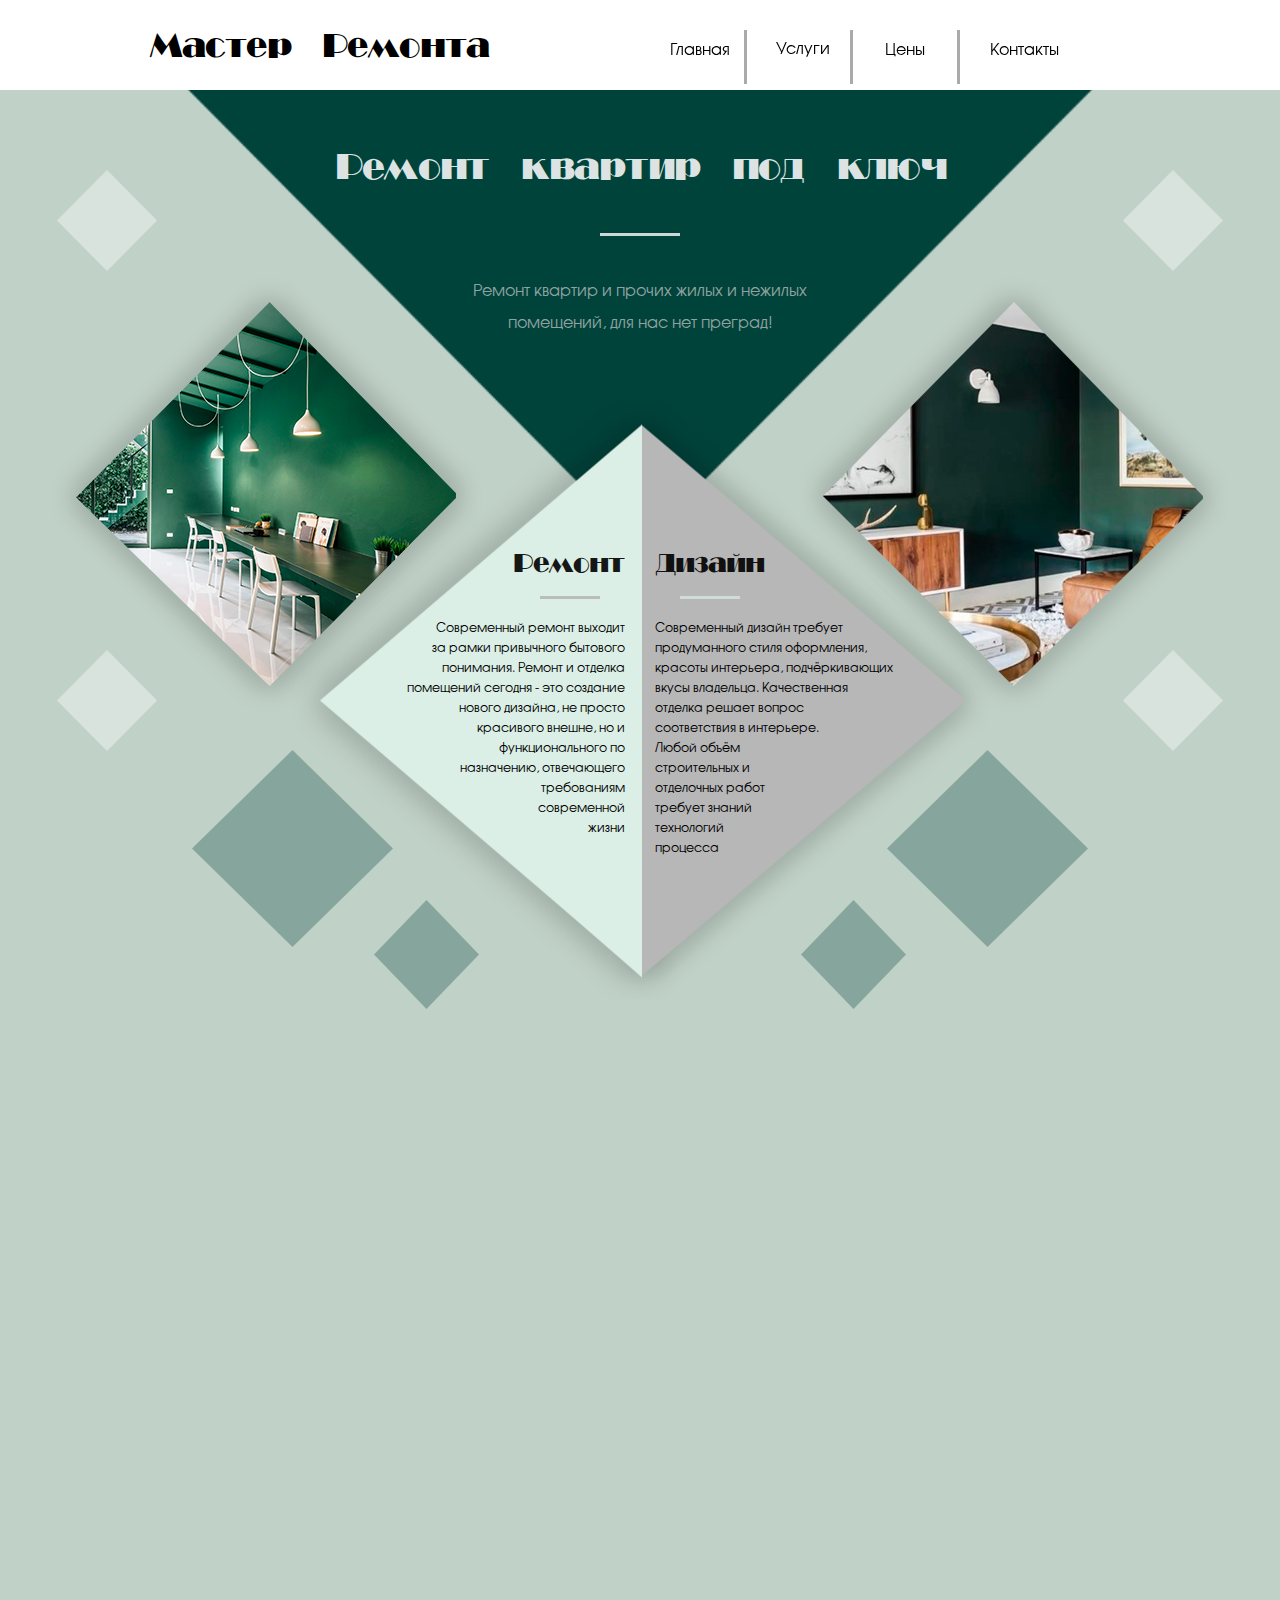
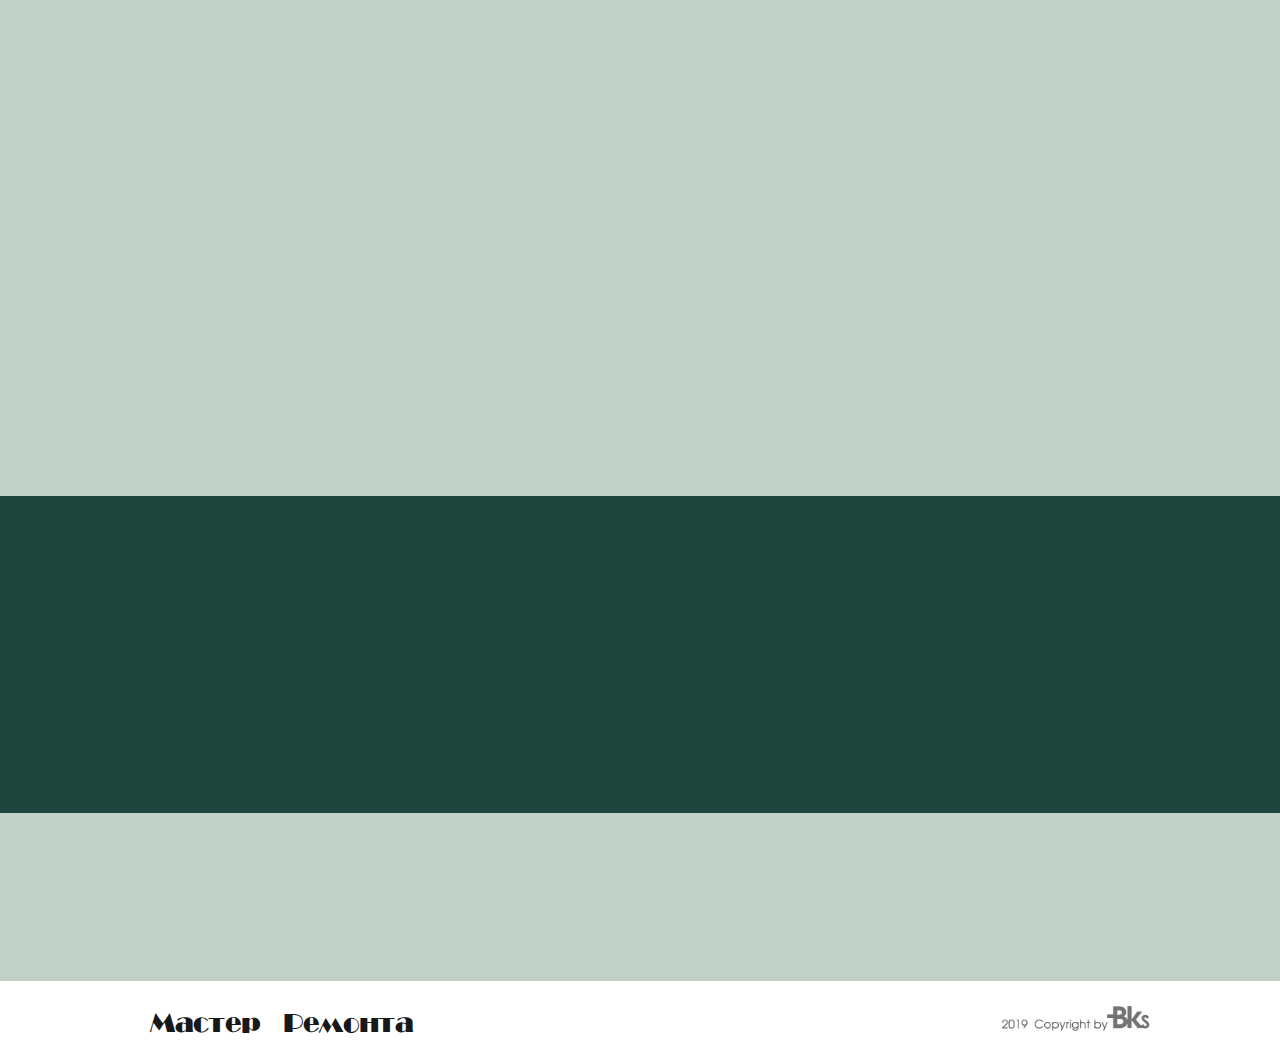
<file: index.html>
<!DOCTYPE html>
<html lang="ru">
<head>
	<meta charset="UTF-8">
	<meta name="viewport" content="width=device-width"/>
	<title>Мастер ремонта</title>
	<link rel="stylesheet" href="css/bootstrap.css">
	<link rel="stylesheet" href="css/style_main.css">
	<link rel="stylesheet" href="css/animate.min.css">
	<style>
	@font-face {
		font-family: BroadwayTYGRA;
		src: url(fonts/16203.ttf);
	}
	@font-face {
		font-family: AGAvalancheC;
		src: url(fonts/16335.otf);
	}
</style>
	<!--<link rel="shortcut icon" href="img/favicon.png" type="image/x-icon">-->
	
	<!--[if lte IE 10]>
	<![endif]-->
  	<!--[if lte IE 10]>
   	<div class = "ie" style="width: 100%; height: 100%; margin: 0; padding: 50px; box-sizing: border-box; position: fixed; top: 0; bottom: 0;left: 0; right: 0; font-size: 26px;">
      <p style="width: 80%; margin: auto;text-align: center;">Приносим свои извинения. Данный сайт не может корректно работать в браузере "Internet Explorer" ниже 10(-й) версии.
      Пожалуйста, используйте другой более современный браузер или обновите ваш "Internet Explorer" до 10-11(-й) версии.</p>
   	</div>
 	<![endif]-->
</head>
<body>	
<div class="main main_page">	
	<div class="first">			
		<div class="top_menu">
			<div class="row top_line_menu">
				<div class="col-xl-1 col-0 empty_space"></div>
				<div class="col-xl-4 col-md-4 col-0 logo">Мастер Ремонта</div>
				<div class="col-xl-1 col-0 empty_space"></div>
				<div class="col-xl-1 col-md-2 col-3 cont">
					<div class="top_line_menu_tr"></div>
					<a href="index.html" class="menu_item">Главная</a>
				</div>
				<div class="col-xl-1 col-md-2 col-3 cont">
					<div class="top_line_menu_tr"></div>
					<ul class="accordion-menu">
  				<li>
							<div class="menu_item dropdownlink">Услуги</div>
							<ul class="submenuItems">
      		<li><a href="services/plasterboard_works.html">Гипсокартонные работы</a></li>   
      		<li><a href="services/overhaul.html">Капитальный ремонт</a></li>
      		<li><a href="services/painting_works.html">Малярные работы</a></li>
      		<li><a href="services/laminate_installation.html">Монтаж ламината</a></li>
      		<li><a href="services/installation_of_linoleum.html">Монтаж линолеума</a></li>
      		<li><a href="services/parquet_installation.html">Монтаж паркета</a></li>
      		<li><a href="services/finishing_work.html">Отделочные работы</a></li>
      		<li><a href="services/tiled_works.html">Плиточные работы</a></li> 
      		<li><a href="services/renovation.html">Ремонт под ключ</a></li>
      		<li><a href="services/plumbing_work.html">Сантехнические работы</a></li>   
      		<li><a href="services/plastering_work.html">Штукатурные работы</a></li>      
      		<li><a href="services/electric_installation_work.html">Электромонтажные работы</a></li> 
    			</ul>
    		</li>
					</ul>
				</div>
				<div class="col-xl-1 col-md-2 col-3 cont">
					<div class="top_line_menu_tr"></div>
					<a href="prices/prices.html" class="menu_item">Цены</a>
				</div>
				<div class="col-xl-1 col-md-2 col-3 cont cont_without_border">
					<div class="top_line_menu_tr"></div>
					<a href="contacts/contacts.html" class="menu_item">Контакты</a>
				</div>
				<div class="col-xl-2 col-0 empty_space"></div>
			</div>
		</div>
		<div class="top_triangle_cont wow fadeInDown" data-wow-duration="4s">
			<div class="top_rectangle">
				<h2>Ремонт квартир под ключ</h2></div>
			<div class="top_triangle">
				<h2>Ремонт квартир под ключ</h2>
				<div class="top_line"></div>
				<p>Ремонт квартир и прочих жилых и нежилых<br> помещений, для нас нет преград!</p>
			</div>
		</div>
		<div class="big_cont">
			<div class="row first_little_light">
				<div class="col-2 rhombus_cont">					
					<img class="rot_left" data-rellax-speed="-3" src="img/little_light_rhombus.png">
				</div>
				<div class="col-8"></div>
				<div class="col-2 rhombus_cont">
					<img class="rot_right" data-rellax-speed="-3" src="img/little_light_rhombus.png">
				</div>
			</div>
			<div class="row rhombus_img_cont">
				<div class="col-5 rhombus_img">
					<img class="wow fadeInLeft "data-wow-duration="3s" src="img/left_rhombus.png">
				</div>
				<div class="col-2"></div>
				<div class="col-5 rhombus_img">
					<img class="wow fadeInRight" data-wow-duration="3s" src="img/right_rhombus.png">
				</div>
			</div>		
			<div class="row second_little_light">
				<div class="col-2 rhombus_cont">					
					<img class="rot_left" data-rellax-speed="-3" src="img/little_light_rhombus.png">
				</div>
				<div class="col-8"></div>
				<div class="col-2 rhombus_cont">
					<img class="rot_right" data-rellax-speed="-3" src="img/little_light_rhombus.png">
				</div>
			</div>	
			<div class="rhombus_text_out wow fadeInUp" data-wow-duration="2s">
			<div class="row rhombus_text" >
				<div class="col-lg-3 col-0 rhombus_cont rhombus_cont_left">
				</div>				
				<div class="col-lg-3 col-6 left">
					<h3>Ремонт</h3>
					<div class="line"></div>
					<p>Современный ремонт выходит<br>за рамки привычного бытового<br>понимания. Ремонт и отделка<br>помещений сегодня - это создание<br>нового дизайна, не просто<br>красивого внешне, но и<br>функционального по<br>назначению, отвечающего<br>требованиям<br>современной<br>жизни</p>
				</div>
				<div class="col-lg-3 col-6 right">
					<h3>Дизайн</h3>
					<div class="line"></div>
					<p>Современный дизайн требует<br>продуманного стиля оформления,<br>красоты интерьера, подчёркивающих<br>вкусы владельца. Качественная<br>отделка решает вопрос<br>соответствия в интерьере.<br>Любой объём<br>строительных и<br> отделочных работ<br>требует знаний<br>технологий<br>процесса</p>
				</div>
				<div class="col-lg-3 col-0 rhombus_cont rhombus_cont_right">
				</div>
			</div>
		</div>
			<div class="row md_dark_rhombus_cont">
				<div class="col-6 rhombus_cont left">
					<img class="rot_left" data-rellax-speed="2" src="img/md_darck_rhombus.png">
				</div>
				<div class="col-6 rhombus_cont right">
					<img class="rot_right" data-rellax-speed="1" src="img/md_darck_rhombus.png">
				</div>
			</div>
			<div class="little_dark_rhombus_cont">
			<div class="row">
				<div class="col-md-2 col-sm-1 col-0 empty_space"></div>
				<div class="col-md-4 col-sm-5 col-6 rhombus_cont rhombus_cont_left">
					<img class="rot_left" data-rellax-speed="-3" src="img/little_darck_rhombus.png">
				</div>
				<div class="col-md-4 col-sm-5 col-6 rhombus_cont rhombus_cont_right">
					<img class="rot_right" data-rellax-speed="-3" src="img/little_darck_rhombus.png">
				</div>
				<div class="col-md-2 col-sm-1 col-0 empty_space"></div>
			</div>
		</div>
		</div>
	</div>
	<div class="second">
		<div class="row">
			<div class="wow fadeInLeft col-lg-6 left" data-wow-duration="2s">
				<div class="empty"></div>
				<div class="content_left">
					<h3>Ремонт квартир</h3>
					<div class="line"></div>
					<p>Актуальный комплексный вопрос, решение которого должно начинаться с организации процесса. Необходимо определиться — КАПИТАЛЬНЫЙ РЕМОНТ или КОСМЕТИЧЕСКИЙ будет основным напровлением, требуется ли изменения планировки квартиры. Внутренняя отделка квартиры должна быть тщательно продуманной, учитывать свойства современных материалов и их особенности. Профессиональный ремонт производится специалистами, обязательно учитывающими условия проведения всех коммуникаций. После проведения такого ремонта квартиры Вам не придется заниматься переустановкой розеток и выключателей, демонтожем труб и сантехники в доме.</p>
				</div>
			</div>
			<div class="col-lg-6 second_img_right">
				<img class="wow fadeInRight"  data-wow-duration="2s" src="img/1.png">
			</div>			
		</div>
		<div class="row">		
			<div class="col-lg-6 second_img_left">
				<img class="wow fadeInLeft"  data-wow-duration="2s" src="img/2.png">
			</div>
			<div class="wow fadeInRight col-lg-6 right" data-wow-duration="2s">				
				<div class="content_right">
					<h3>Мастер ремонта</h3>
					<div class="line"></div>
					<p>Это качественный ремонт квартир в Одессе и области. Так же наша компания выполняет все виды ремонтно-строительных работ таких кок:</p>
					<p class="text_left">&#10023;&#8195;&#8195;Строительство домов и котеджей<br>&#10023;&#8195;&#8195;Каркасное строительство<br>&#10023;&#8195;&#8195;Кровельные работы<br>&#10023;&#8195;&#8195;Изготовление и монтаж металлоконструкций<br>&#10023;&#8195;&#8195;Демонтажные работы<br>&#10023;&#8195;&#8195;Сварочные работы</p>
				</div>
				<div class="empty"></div>
			</div>
		</div>
	</div>
	<div class="third">
		<div class="green_line">
			<div class="row">
				<div class="col-sm-5 col-1 img">
					<img class="wow fadeInLeft"  data-wow-duration="2s" src="img/green_line_left.png">
				</div>
				<div class="wow fadeInLeft col-sm-7 col-10 arrow" data-wow-duration="2s">
					<h3>Мастер Ремонта</h3>
					<div class="line"></div>
					<p>Высокое качество работ<br>гарантировано!</p>
					<img src="img/stars.png">
				</div>
				<div class="col-sm-0 col-1"></div>
			</div>
		</div>
		<div class="hills">
			<img class="wow fadeInUp" data-wow-duration="2s" src="img/hills.png">
		</div>
		<div class="footer_cont">
			<div class="footer">
				<div class="row">
					<div class="col-sm-6 left">
						<h3>Мастер Ремонта</h3>
					</div>
					<div class="col-sm-6 right">
						<img src="img/BS_logo.png">
					</div>
				</div>
			</div>
		</div>
	</div>
</div>




	<script src="js/wow.min.js"></script>
	<script>
		new WOW().init();
	</script>
	<script src="js/jquery-3.2.1.slim.min.js" ></script>
	<script src="js/myscript.js"></script>
	<script type="text/javascript">$(window).on('load', function () {
    var $preloader = $('#p_prldr'),
        $svg_anm   = $preloader.find('.svg_anm');
    $svg_anm.fadeOut();
    $preloader.delay(500).fadeOut('slow');
});</script>
	<script src="js/menu.js"></script>
	<script src="js/bootstrap.min.js"></script>
	<script src="js/jquery.min.js"></script>
</body>
</html>
</file>
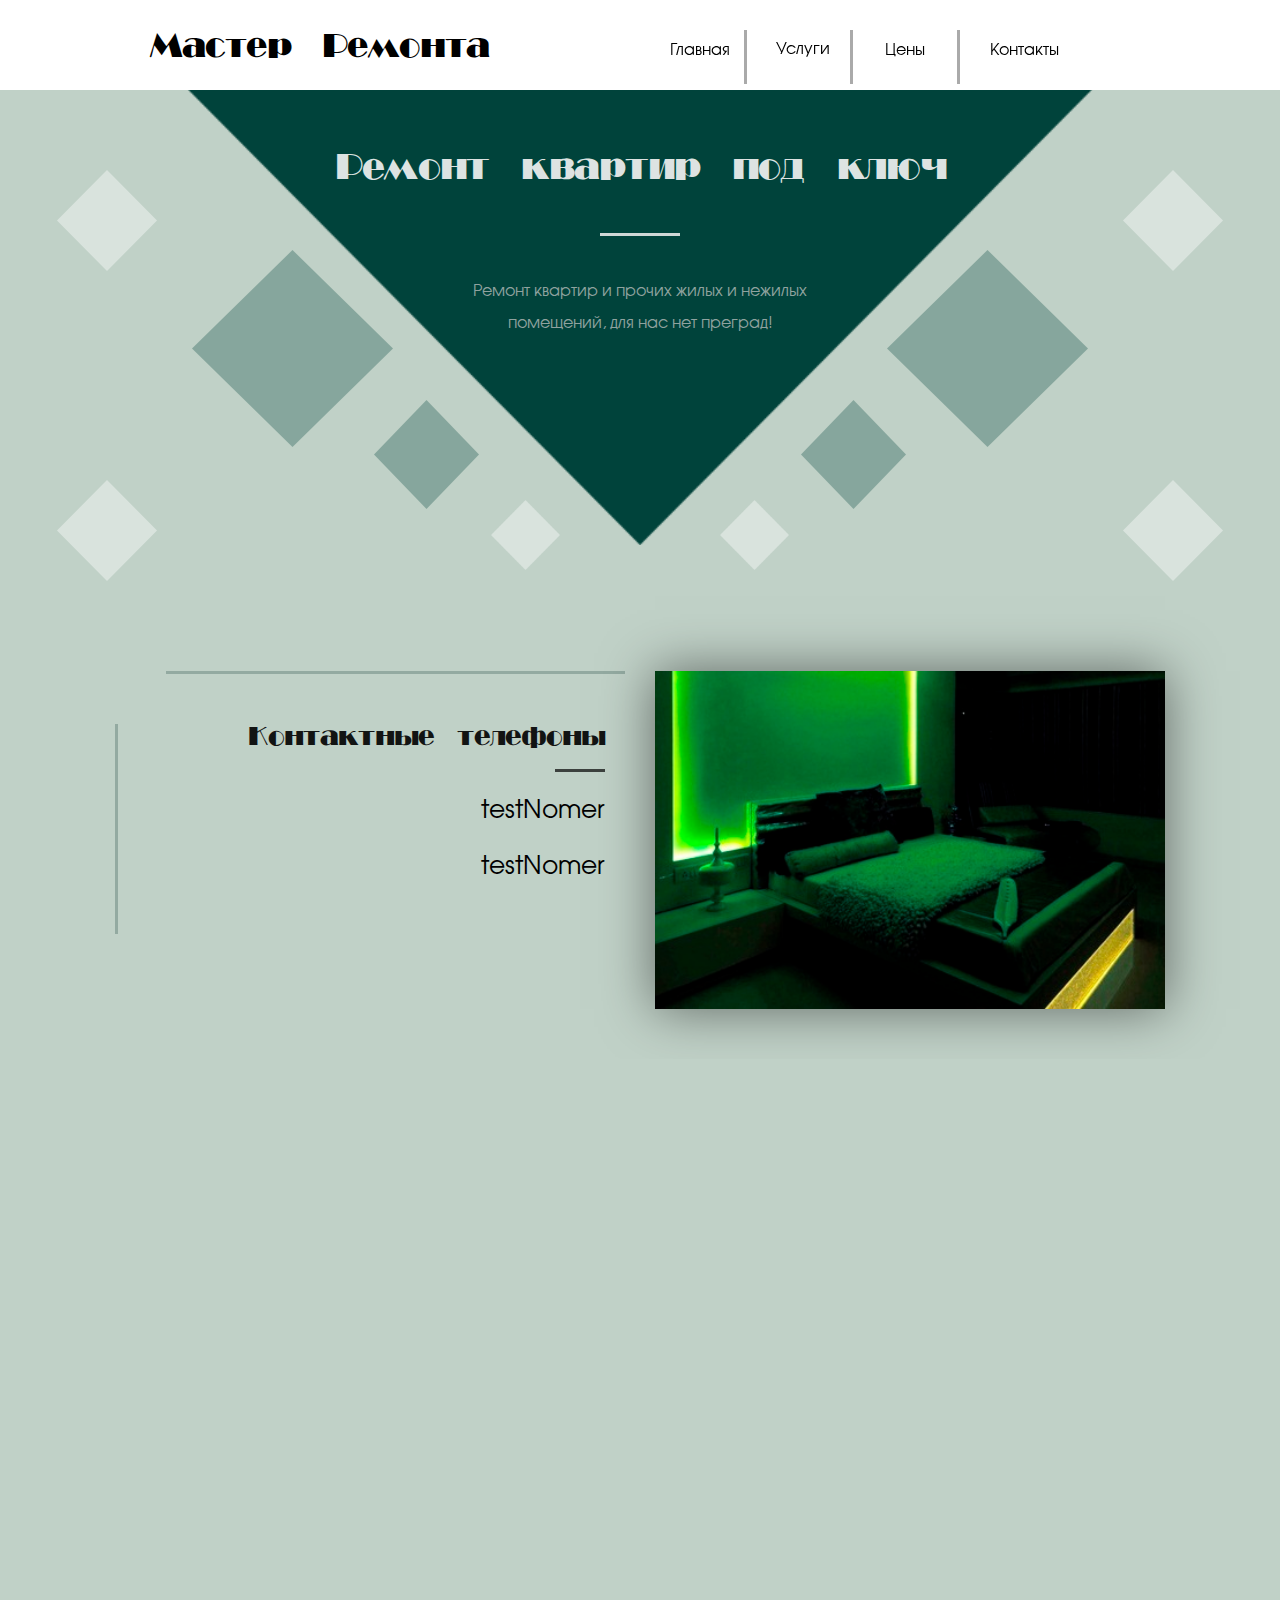
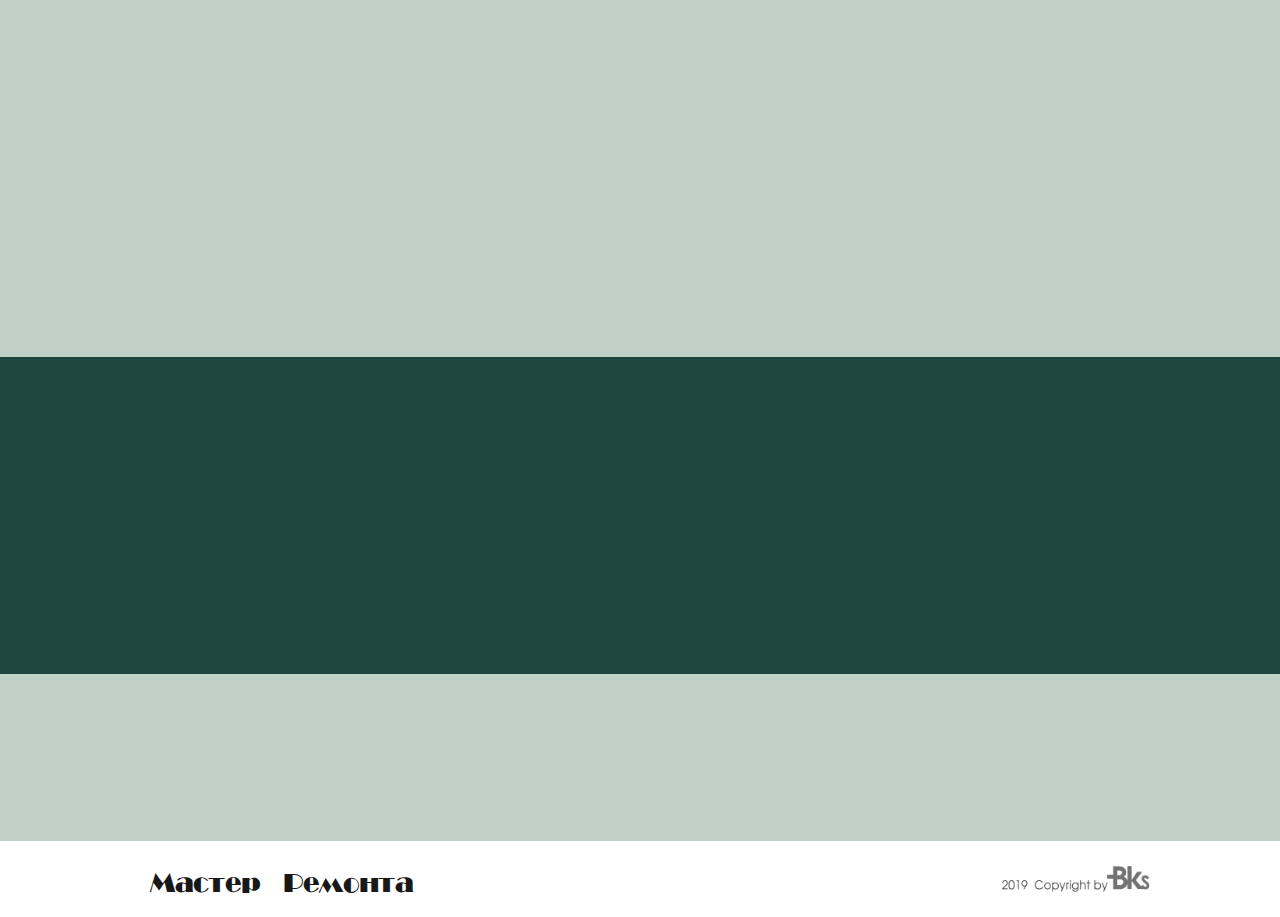
<file: contacts/contacts.html>
<!DOCTYPE html>
<html lang="ru">
<head>
	<meta charset="UTF-8">
	<meta name="viewport" content="width=device-width"/>
	<title>Контакты</title>
	<link rel="stylesheet" href="../css/bootstrap.css">
	<link rel="stylesheet" href="../css/style_main.css">
	<link rel="stylesheet" href="../css/animate.min.css">
		<link rel="stylesheet" type="text/css" href="../css/swiper.min.css">
	<style>
	@font-face {
		font-family: BroadwayTYGRA;
		src: url(../fonts/16203.ttf);
	}
	@font-face {
		font-family: AGAvalancheC;
		src: url(../fonts/16335.otf);
	}
</style>
	<!--<link rel="shortcut icon" href="../img/favicon.png" type="image/x-icon">-->
	
	<!--[if lte IE 10]>
	<![endif]-->
  	<!--[if lte IE 10]>
   	<div class = "ie" style="width: 100%; height: 100%; margin: 0; padding: 50px; box-sizing: border-box; position: fixed; top: 0; bottom: 0;left: 0; right: 0; font-size: 26px;">
      <p style="width: 80%; margin: auto;text-align: center;">Приносим свои извинения. Данный сайт не может корректно работать в браузере "Internet Explorer" ниже 10(-й) версии.
      Пожалуйста, используйте другой более современный браузер или обновите ваш "Internet Explorer" до 10-11(-й) версии.</p>
   	</div>
 	<![endif]-->
</head>
<body>
<div class="contacts">
<div class="services">
	<div class="first">
		<div class="top_menu">
			<div class="row top_line_menu">
				<div class="col-xl-1 col-0 empty_space"></div>
				<div class="col-xl-4 col-md-4 col-0 logo">Мастер Ремонта</div>
				<div class="col-xl-1 col-0 empty_space"></div>
				<div class="col-xl-1 col-md-2 col-3 cont">
					<div class="top_line_menu_tr"></div>
					<a href="../index.html" class="menu_item">Главная</a>
				</div>
				<div class="col-xl-1 col-md-2 col-3 cont">
					<div class="top_line_menu_tr"></div>
					<ul class="accordion-menu">
  				<li>
							<div class="menu_item dropdownlink">Услуги</div>
							<ul class="submenuItems">
      		<li><a href="../services/plasterboard_works.html">Гипсокартонные работы</a></li>   
      		<li><a href="../services/overhaul.html">Капитальный ремонт</a></li>
      		<li><a href="../services/painting_works.html">Малярные работы</a></li>
      		<li><a href="../services/laminate_installation.html">Монтаж ламината</a></li>
      		<li><a href="../services/installation_of_linoleum.html">Монтаж линолеума</a></li>
      		<li><a href="../services/parquet_installation.html">Монтаж паркета</a></li>
      		<li><a href="../services/finishing_work.html">Отделочные работы</a></li>
      		<li><a href="../services/tiled_works.html">Плиточные работы</a></li> 
      		<li><a href="../services/renovation.html">Ремонт под ключ</a></li>
      		<li><a href="../services/plumbing_work.html">Сантехнические работы</a></li>   
      		<li><a href="../services/plastering_work.html">Штукатурные работы</a></li>      
      		<li><a href="../services/electric_installation_work.html">Электромонтажные работы</a></li> 
    			</ul>
    		</li>
					</ul>
				</div>
				<div class="col-xl-1 col-md-2 col-3 cont">
					<div class="top_line_menu_tr"></div>
					<a href="../prices/prices.html" class="menu_item">Цены</a>
				</div>
				<div class="col-xl-1 col-md-2 col-3 cont cont_without_border">
					<div class="top_line_menu_tr"></div>
					<a href="contacts.html" class="menu_item">Контакты</a>
				</div>
				<div class="col-xl-2 col-0 empty_space"></div>
			</div>
		</div>
		<div class="top_triangle_cont wow fadeInDown" data-wow-duration="2s">
			<div class="top_rectangle">
				<h2>Ремонт квартир под ключ</h2>
			</div>
			<div class="top_triangle">
				<h2>Ремонт квартир под ключ</h2>
				<div class="top_line"></div>
				<p>Ремонт квартир и прочих жилых и нежилых<br> помещений, для нас нет преград!</p>
			</div>
		</div>
		<div class="big_cont">
			<div class="row first_little_light">
				<div class="col-2 rhombus_cont">
					<img class="rot_left" src="../img/little_light_rhombus.png">
				</div>
				<div class="col-8"></div>
				<div class="col-2 rhombus_cont">
					<img class="rot_right" src="../img/little_light_rhombus.png">
				</div>
			</div>
			<div class="row second_little_light">
				<div class="col-2 rhombus_cont">
					<img class="rot_left" src="../img/little_light_rhombus.png">
				</div>
				<div class="col-8"></div>
				<div class="col-2 rhombus_cont">
					<img class="rot_right" src="../img/little_light_rhombus.png">
				</div>
			</div>
			<div class="row md_dark_rhombus_cont">
				<div class="col-6 rhombus_cont left">
					<img class="rot_left" src="../img/md_darck_rhombus.png">
				</div>
				<div class="col-6 rhombus_cont right">
					<img class="rot_right" src="../img/md_darck_rhombus.png">
				</div>
			</div>
			<div class="little_dark_rhombus_cont">
			<div class="row">
				<div class="col-md-2 col-sm-1 col-0 empty_space"></div>
				<div class="col-md-4 col-sm-5 col-6 rhombus_cont rhombus_cont_left">
					<img class="rot_left" src="../img/little_darck_rhombus.png">
				</div>
				<div class="col-md-4 col-sm-5 col-6 rhombus_cont rhombus_cont_right">
					<img class="rot_right" src="../img/little_darck_rhombus.png">
				</div>
				<div class="col-md-2 col-sm-1 col-0 empty_space"></div>
			</div>
		</div>
		<div class="row third_little_light">
				<div class="col-6 rhombus_cont rhombus_cont_left">
					<img class="rot_left" src="../img/little_light_rhombus.png">
				</div>
				<div class="col-6 rhombus_cont rhombus_cont_right">
					<img class="rot_right" src="../img/little_light_rhombus.png">
				</div>
			</div>
		</div>
	</div>
	<div class="second">
		<div class="row text_img">
			<div class="wow fadeInLeft col-lg-6 left" data-wow-duration="2s">
				<div class="empty"></div>
				<div class="content_left">
					<h3>Контактные телефоны</h3>
					<div class="line"></div>
					<p>testNomer</p>
					<p>testNomer</p>
				</div>
			</div>
			<div class="col-lg-6 second_img_right">
				<img class="wow fadeInRight"  data-wow-duration="2s" src="../img/background_img/electric_installation_work_1.jpg">
			</div>
		</div>
		<div class="row text_img_down">
			<div class="col-lg-6 second_img_left">
				<img class="wow fadeInLeft"  data-wow-duration="2s" src="../img/background_img/electric_installation_work_2.jpg">
			</div>
			<div class="wow fadeInRight col-lg-6 right" data-wow-duration="2s">
				<div class="content_right">
					<h3>Почтовый адрес</h3>
					<div class="line"></div>
					<p>test.com</p>
				</div>
				<div class="empty"></div>
			</div>
		</div>
		<div class="map">
			<iframe src="https://www.google.com/maps/embed?pb=!1m18!1m12!1m3!1d2747.4497148235982!2d30.710579615591826!3d46.47940687912608!2m3!1f0!2f0!3f0!3m2!1i1024!2i768!4f13.1!3m3!1m2!1s0x40c631f31fb74fe9%3A0xfd15d7ef06fa5e24!2z0KDQsNGB0LrQuNC00LDQudC70L7QstGB0LrQsNGPINGD0LsuLCAzMSwg0J7QtNC10YHRgdCwLCDQntC00LXRgdGB0LrQsNGPINC-0LHQu9Cw0YHRgtGMLCA2NTAwMA!5e0!3m2!1sru!2sua!4v1559321473117!5m2!1sru!2sua" width="600" height="450" frameborder="0" style="border:0" allowfullscreen></iframe>
		</div>
	</div>
	<div class="third">
		<div class="green_line">
			<div class="row">
				<div class="col-sm-5 col-1 img">
					<img class="wow fadeInLeft"  data-wow-duration="2s" src="../img/green_line_left.png">
				</div>
				<div class="wow fadeInLeft col-sm-7 col-10 arrow" data-wow-duration="2s">
					<h3>Мастер Ремонта</h3>
					<div class="line"></div>
					<p>Высокое качество работ<br>гарантировано!</p>
					<img src="../img/stars.png">
				</div>
				<div class="col-sm-0 col-1"></div>
			</div>
		</div>
		<div class="hills">
			<img class="wow fadeInUp" data-wow-duration="2s" src="../img/hills.png">
		</div>
		<div class="footer_cont">
			<div class="footer">
				<div class="row">
					<div class="col-sm-6 left">
						<h3>Мастер Ремонта</h3>
					</div>
					<div class="col-sm-6 right">
						<img src="../img/BS_logo.png">
					</div>
				</div>
			</div>
		</div>
	</div>
</div>
</div>




	<script src="../js/wow.min.js"></script>
	<script>
		new WOW().init();
	</script>
	<script src="../js/jquery-3.2.1.slim.min.js" ></script>
	<script type="text/javascript">$(window).on('load', function () {
    var $preloader = $('#p_prldr'),
        $svg_anm   = $preloader.find('.svg_anm');
    $svg_anm.fadeOut();
    $preloader.delay(500).fadeOut('slow');
});</script>
	<script src="../js/bootstrap.min.js"></script>
	<script src="../js/jquery.min.js"></script>
	<script src="../js/menu.js"></script>
	<script src="../js/swiper.min.js"></script>
	<script>
		var galleryThumbs = new Swiper('.gallery-thumbs', {
			spaceBetween: 10,
			slidesPerView: 4,
			loop: true,
			freeMode: true,
	      loopedSlides: 5, //looped slides should be the same
	      watchSlidesVisibility: true,
	      watchSlidesProgress: true,
	  });
		var galleryTop = new Swiper('.gallery-top', {
			spaceBetween: 10,
			loop:true,
	      loopedSlides: 5, //looped slides should be the same
	      navigation: {
	      	nextEl: '.swiper-button-next',
	      	prevEl: '.swiper-button-prev',
	      },
	      thumbs: {
	      	swiper: galleryThumbs,
	      },
	  });
	</script>
</body>
</html>
</file>
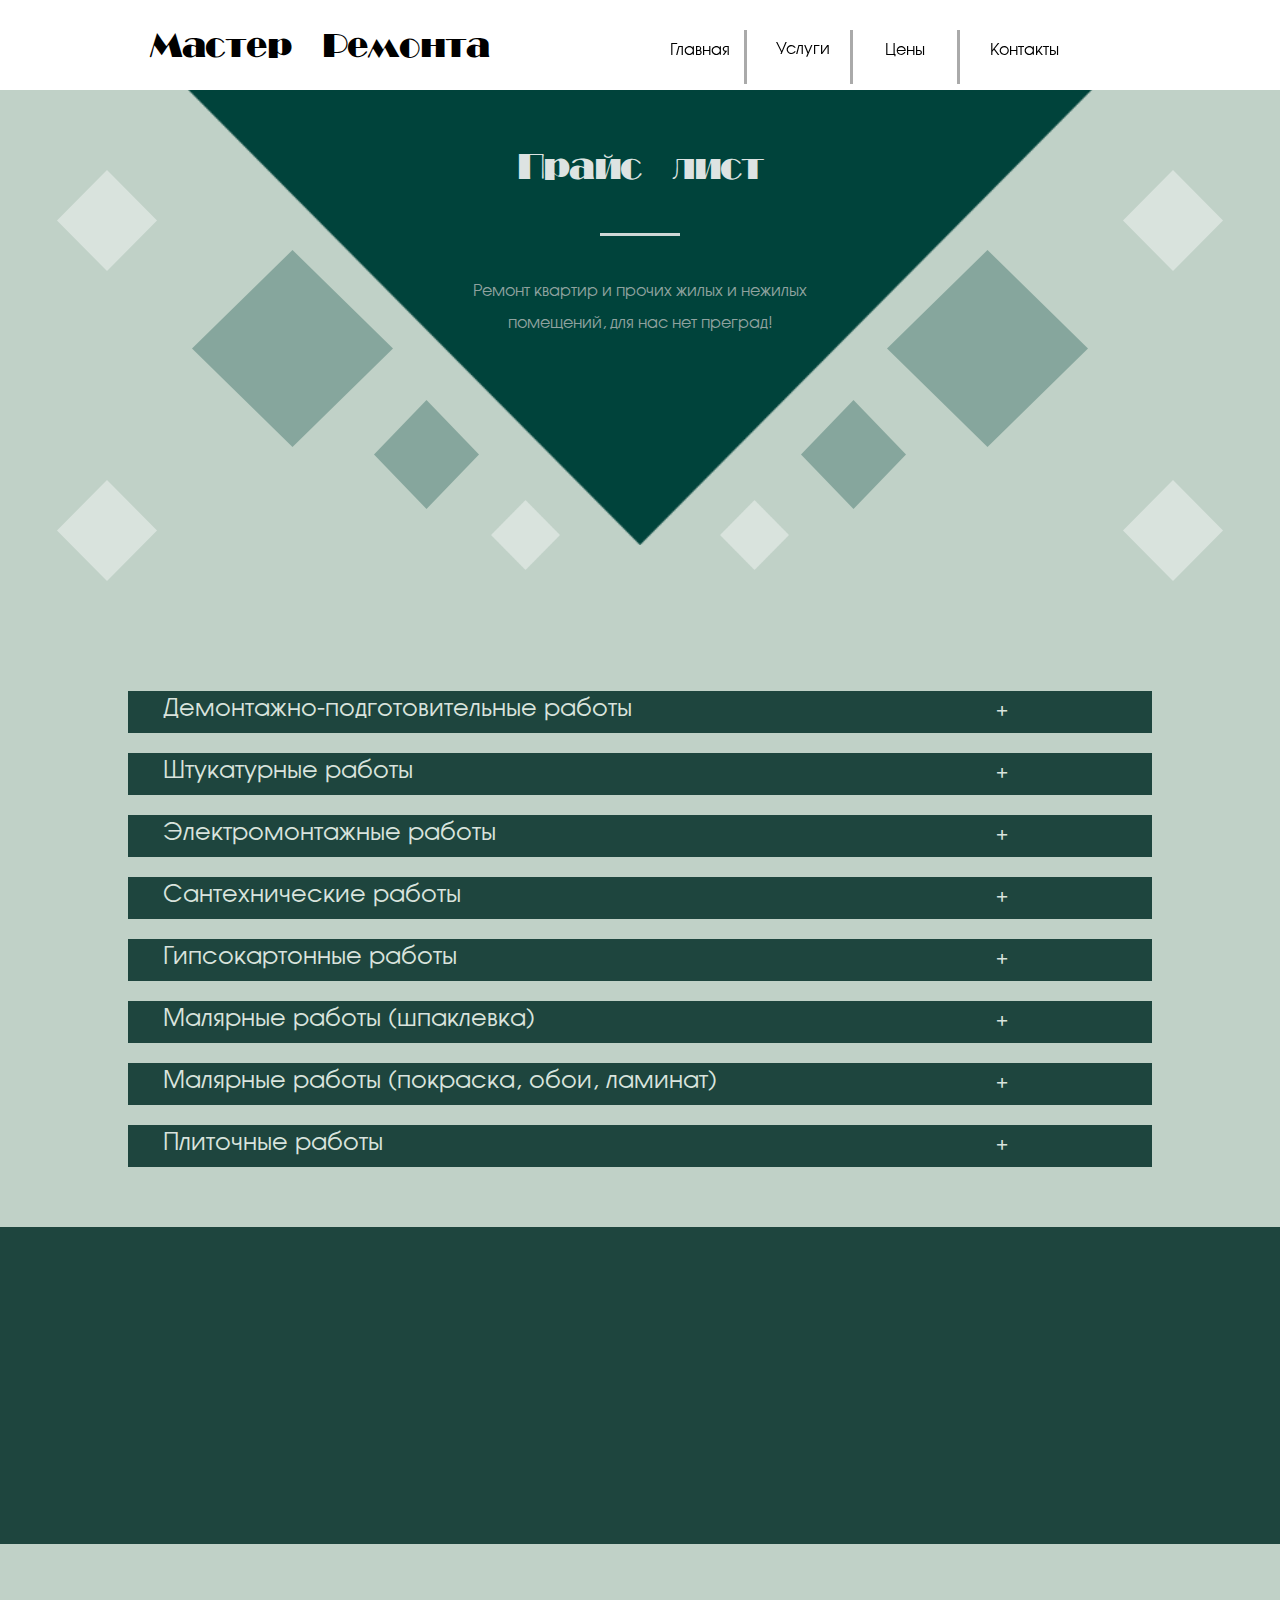
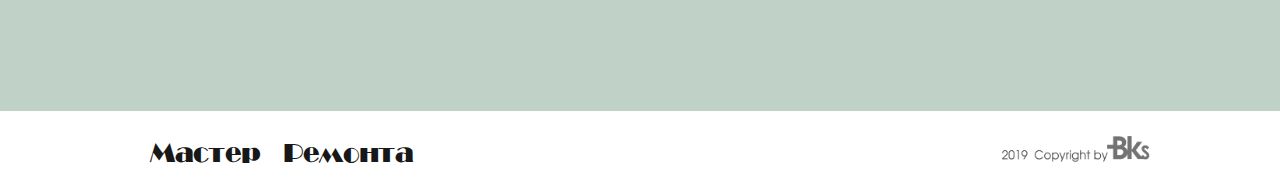
<file: prices/prices.html>
<!DOCTYPE html>
<html lang="ru">
<head>
	<meta charset="UTF-8">
	<meta name="viewport" content="width=device-width"/>
	<title>Цены</title>
	<link rel="stylesheet" href="../css/bootstrap.css">
	<link rel="stylesheet" href="../css/style_main.css">
	<link rel="stylesheet" href="../css/animate.min.css">
		<link rel="stylesheet" type="text/css" href="../css/swiper.min.css">
	<style>
	@font-face {
		font-family: BroadwayTYGRA;
		src: url(../fonts/16203.ttf);
	}
	@font-face {
		font-family: AGAvalancheC;
		src: url(../fonts/16335.otf);
	}
</style>
	<!--<link rel="shortcut icon" href="../img/favicon.png" type="image/x-icon">-->
	
	<!--[if lte IE 10]>
	<![endif]-->
  	<!--[if lte IE 10]>
   	<div class = "ie" style="width: 100%; height: 100%; margin: 0; padding: 50px; box-sizing: border-box; position: fixed; top: 0; bottom: 0;left: 0; right: 0; font-size: 26px;">
      <p style="width: 80%; margin: auto;text-align: center;">Приносим свои извинения. Данный сайт не может корректно работать в браузере "Internet Explorer" ниже 10(-й) версии.
      Пожалуйста, используйте другой более современный браузер или обновите ваш "Internet Explorer" до 10-11(-й) версии.</p>
   	</div>
 	<![endif]-->
</head>
<body>
<div class="prices">
<div class="services">
	<div class="first">
		<div class="top_menu">
			<div class="row top_line_menu">
				<div class="col-xl-1 col-0 empty_space"></div>
				<div class="col-xl-4 col-md-4 col-0 logo">Мастер Ремонта</div>
				<div class="col-xl-1 col-0 empty_space"></div>
				<div class="col-xl-1 col-md-2 col-3 cont">
					<div class="top_line_menu_tr"></div>
					<a href="../index.html" class="menu_item">Главная</a>
				</div>
				<div class="col-xl-1 col-md-2 col-3 cont">
					<div class="top_line_menu_tr"></div>
					<ul class="accordion-menu">
  				<li>
							<div class="menu_item dropdownlink">Услуги</div>
							<ul class="submenuItems">
      		<li><a href="../services/plasterboard_works.html">Гипсокартонные работы</a></li>   
      		<li><a href="../services/overhaul.html">Капитальный ремонт</a></li>
      		<li><a href="../services/painting_works.html">Малярные работы</a></li>
      		<li><a href="../services/laminate_installation.html">Монтаж ламината</a></li>
      		<li><a href="../services/installation_of_linoleum.html">Монтаж линолеума</a></li>
      		<li><a href="../services/parquet_installation.html">Монтаж паркета</a></li>
      		<li><a href="../services/finishing_work.html">Отделочные работы</a></li>
      		<li><a href="../services/tiled_works.html">Плиточные работы</a></li> 
      		<li><a href="../services/renovation.html">Ремонт под ключ</a></li>
      		<li><a href="../services/plumbing_work.html">Сантехнические работы</a></li>   
      		<li><a href="../services/plastering_work.html">Штукатурные работы</a></li>      
      		<li><a href="../services/electric_installation_work.html">Электромонтажные работы</a></li> 
    			</ul>
    		</li>
					</ul>
				</div>
				<div class="col-xl-1 col-md-2 col-3 cont">
					<div class="top_line_menu_tr"></div>
					<a href="prices.html" class="menu_item">Цены</a>
				</div>
				<div class="col-xl-1 col-md-2 col-3 cont cont_without_border">
					<div class="top_line_menu_tr"></div>
					<a href="../contacts/contacts.html" class="menu_item">Контакты</a>
				</div>
				<div class="col-xl-2 col-0 empty_space"></div>
			</div>
		</div>
		<div class="top_triangle_cont wow fadeInDown" data-wow-duration="2s">
			<div class="top_rectangle">
				<h2>Прайс лист</h2>
			</div>
			<div class="top_triangle">
				<h2>Прайс лист</h2>
				<div class="top_line"></div>
				<p>Ремонт квартир и прочих жилых и нежилых<br> помещений, для нас нет преград!</p>
			</div>
		</div>
		<div class="big_cont">
			<div class="row first_little_light">
				<div class="col-2 rhombus_cont">
					<img class="rot_left" src="../img/little_light_rhombus.png">
				</div>
				<div class="col-8"></div>
				<div class="col-2 rhombus_cont">
					<img class="rot_right" src="../img/little_light_rhombus.png">
				</div>
			</div>
			<div class="row second_little_light">
				<div class="col-2 rhombus_cont">
					<img class="rot_left" src="../img/little_light_rhombus.png">
				</div>
				<div class="col-8"></div>
				<div class="col-2 rhombus_cont">
					<img class="rot_right" src="../img/little_light_rhombus.png">
				</div>
			</div>
			<div class="row md_dark_rhombus_cont">
				<div class="col-6 rhombus_cont left">
					<img class="rot_left" src="../img/md_darck_rhombus.png">
				</div>
				<div class="col-6 rhombus_cont right">
					<img class="rot_right" src="../img/md_darck_rhombus.png">
				</div>
			</div>
			<div class="little_dark_rhombus_cont">
			<div class="row">
				<div class="col-md-2 col-sm-1 col-0 empty_space"></div>
				<div class="col-md-4 col-sm-5 col-6 rhombus_cont rhombus_cont_left">
					<img class="rot_left" src="../img/little_darck_rhombus.png">
				</div>
				<div class="col-md-4 col-sm-5 col-6 rhombus_cont rhombus_cont_right">
					<img class="rot_right" src="../img/little_darck_rhombus.png">
				</div>
				<div class="col-md-2 col-sm-1 col-0 empty_space"></div>
			</div>
		</div>
		<div id="prices" class="row third_little_light">
				<div class="col-6 rhombus_cont rhombus_cont_left">
					<img class="rot_left" src="../img/little_light_rhombus.png">
				</div>
				<div class="col-6 rhombus_cont rhombus_cont_right">
					<img class="rot_right" src="../img/little_light_rhombus.png">
				</div>
			</div>
		</div>
	</div>
	<div class="second">
		<div class="row prices_top prices_top_1">
			<div class="col-10">
				<h4>Демонтажно-подготовительные работы</h4>				
			</div>
			<div class="col-2">
				<p class="plus">+</p>
			</div>
	</div>
		<table class="table_1">
<tbody>
<tr>
<td><strong>Виды работ</strong></td>
<td><strong>Ед</strong></td>
<td><strong>Цена (грн.)</strong></td>
</tr>
<tr>
<td>Кладка стен (Газобетон до 100мм)</td>
<td>м.кв/м.пог</td>
<td>100</td>
</tr>
<tr>
<td>Кладка стен (Газобетон 100мм)(армированная)</td>
<td>м.кв/м.пог</td>
<td>120</td>
</tr>
<tr>
<td>Кладка стен (Газобетон 150мм)(армированная)</td>
<td>м.кв/м.пог</td>
<td>130</td>
</tr>
<tr>
<td>Кладка стен (Газобетон 200мм)(армированная)</td>
<td>м.кв/м.пог</td>
<td>140</td>
</tr>
<tr>
<td>Кладка стен (Газобетон 300мм)(армированная)</td>
<td>м.кв/м.пог</td>
<td>150</td>
</tr>
<tr>
<td>Кладка стен (Газобетон 400мм)(армированная)</td>
<td>м.кв/м.пог</td>
<td>155</td>
</tr>
<tr>
<td>Кладка стен (1/2 кирпича)</td>
<td>м.кв/м.пог</td>
<td>160</td>
</tr>
<tr>
<td>Демонтаж стен (Толщина 100 мм)</td>
<td>м.кв/м.пог</td>
<td>60</td>
</tr>
<tr>
<td>Демонтаж стен (Толщина 150 мм)</td>
<td>м.кв/м.пог</td>
<td>80</td>
</tr>
<tr>
<td>Демонтаж стен (Толщина 200 мм)</td>
<td>м.кв/м.пог</td>
<td>100</td>
</tr>
<tr>
<td>Демонтаж стен (Толщина 300 мм)</td>
<td>м.кв/м.пог</td>
<td>120</td>
</tr>
<tr>
<td>Демонтаж стен (Толщина 400 мм)</td>
<td>м.кв/м.пог</td>
<td>140</td>
</tr>
<tr>
<td>Демонтаж кирпичной стены до 20см</td>
<td>м.кв</td>
<td>150</td>
</tr>
<tr>
<td>Демонтаж стяжки до 5 см</td>
<td>м.кв/м.пог</td>
<td>50</td>
</tr>
<tr>
<td>Демонтаж стяжки от 5см до 10 см</td>
<td>м.кв/м.пог</td>
<td>80</td>
</tr>
<tr>
<td>Демонтаж стяжки свыше 10 см</td>
<td>м.кв/м.пог</td>
<td>договорная</td>
</tr>
<tr>
<td>Демонтаж штукатурки</td>
<td>м.кв/м.пог</td>
<td>50</td>
</tr>
<tr>
<td>Демонтаж штукатурки свыше 5 см</td>
<td>м.кв/м.пог</td>
<td>80</td>
</tr>
<tr>
<td>Демонтаж плитки</td>
<td>м.кв/м.пог</td>
<td>50</td>
</tr>
<tr>
<td>Демонтаж подоконных блоков (кирпич)</td>
<td>шт</td>
<td>500</td>
</tr>
<tr>
<td>Демонтаж подоконных блоков (газобетон)</td>
<td>шт</td>
<td>250</td>
</tr>
<tr>
<td>Демонтаж подоконных блоков (железобетон)</td>
<td>шт</td>
<td>1000</td>
</tr>
<tr>
<td>Демонтаж подоконных порогов (кирпич / железобетон)</td>
<td>м.пог</td>
<td>250</td>
</tr>
<tr>
<td>Расширение (увеличение) дверных проемов (газобетон)</td>
<td>шт</td>
<td>250</td>
</tr>
<tr>
<td>Расширение (увеличение) дверных проемов (кирпич)</td>
<td>шт</td>
<td>400</td>
</tr>
<tr>
<td>Уменьшение дверных проемов</td>
<td>шт</td>
<td>120</td>
</tr>
<tr>
<td>Вырезка дверного проема (газобетон)</td>
<td>комплекс</td>
<td>300</td>
</tr>
<tr>
<td>Демонтаж оконных блоков (дерево)</td>
<td>шт</td>
<td>200</td>
</tr>
<tr>
<td>Демонтаж дверных блоков</td>
<td>шт</td>
<td>100</td>
</tr>
<tr>
<td>Демонтаж оконных блоков (металлопластик)</td>
<td>шт</td>
<td>300</td>
</tr>
<tr>
<td>Демонтаж бетонной кабины</td>
<td>шт</td>
<td>4000</td>
</tr>
<tr>
<td>Зачистка стен, потолков до основания (обои, покраска, шпаклевка)</td>
<td>м.кв</td>
<td>60</td>
</tr>
<tr>
<td>Зачистка пола до основания (линолиум или ламинат или ДВП)</td>
<td>м.кв</td>
<td>20</td>
</tr>
<tr>
<td>Зачистка пола паркет или фанера или ОСБ</td>
<td>м.кв</td>
<td>40</td>
</tr>
<tr>
<td>Демонтаж деревянного пола (доска)</td>
<td>м.кв</td>
<td>50</td>
</tr>
<tr>
<td>Демонтаж гипсокартона</td>
<td>м.кв</td>
<td>50</td>
</tr>
<tr>
<td>Электроподготовит. работы (отключ/подключ электропитания)</td>
<td>шт</td>
<td>300</td>
</tr>
<tr>
<td>Сантехподготовит. работы (подключ воды и канализац , врем.крана)</td>
<td>шт</td>
<td>300</td>
</tr>
<tr>
<td>Установка электровентиляторов</td>
<td>шт</td>
<td>75</td>
</tr>
<tr>
<td>Установка ревизионных окон (пластик)</td>
<td>шт</td>
<td>60</td>
</tr>
<tr>
<td>Установка ревизионных окон (металл)</td>
<td>шт</td>
<td>договорная</td>
</tr>
<tr>
<td>Радиаторы / трубы (покраска)</td>
<td>секц/м.пог</td>
<td>30</td>
</tr>
<tr>
<td>Радиаторы / тру (грунтовка)</td>
<td>секц/м.пог</td>
<td>20</td>
</tr>
<tr>
<td>Радиаторы / тру (обработ от ржавчины)</td>
<td>секц/м.пог</td>
<td>10</td>
</tr>
<tr>
<td>Пробой отвертистий в железобетоне</td>
<td>шт</td>
<td>120</td>
</tr>
<tr>
<td>Заделка штроб п/электри</td>
<td>м.пог</td>
<td>10</td>
</tr>
<tr>
<td>Заделка штроб п/сантехнику</td>
<td>м.пог</td>
<td>20</td>
</tr>
<tr>
<td>Гидроизоляция пола</td>
<td>м.кв</td>
<td>50</td>
</tr>
<tr>
<td>Монтаж паробарье</td>
<td>м.кв</td>
<td>30</td>
</tr>
<tr>
<td>Монтаж трассы к вентканалу</td>
<td>шт</td>
<td>300</td>
</tr>
<tr>
<td>Монтаж каркаса под ванной (кладка)</td>
<td>комплекс</td>
<td>600</td>
</tr>
<tr>
<td>Монтаж декоративных балок</td>
<td>м.пог</td>
<td>100</td>
</tr>
<tr>
<td>Установка подоконника</td>
<td>м.пог</td>
<td>150</td>
</tr>
<tr>
<td>Установка карнизов</td>
<td>м.пог</td>
<td>80</td>
</tr>
<tr>
<td>Демонтаж радиаторов (чугун)</td>
<td>шт</td>
<td>150</td>
</tr>
<tr>
<td>Демонтаж радиаторов</td>
<td>шт</td>
<td>70</td>
</tr>
<tr>
<td>Установка радиаторов</td>
<td>шт</td>
<td>70</td>
</tr>
<tr>
<td>Доставка материала</td>
<td>ходка</td>
<td>200 500</td>
</tr>
<tr>
<td>Нарезка ГК (для подъема)</td>
<td>шт</td>
<td>1</td>
</tr>
<tr>
<td>Подъем/спуск через лифт</td>
<td>1 един</td>
<td>7</td>
</tr>
<tr>
<td>Подъем на этаж (мешок до 30 кг)</td>
<td>1этаж</td>
<td>3</td>
</tr>
<tr>
<td>Подъем на этаж (гипсокартон,мешок свыше 30кг)</td>
<td>1этаж</td>
<td>4</td>
</tr>
<tr>
<td>Спуск мусора (мешок)</td>
<td>1этаж</td>
<td>2</td>
</tr>
<tr>
<td>Загрузка мусором грузовой машины ЗИЛ</td>
<td>1 единиц</td>
<td>300</td>
</tr>
<tr>
<td>Вывоз мусора ЗИЛ</td>
<td>ходка</td>
<td>договорная</td>
</tr>
<tr>
<td>Вывоз мусора Газель</td>
<td>ходка</td>
<td>договорная</td>
</tr>
</tbody>
</table>
<div class="row prices_top prices_top_2">
	<div class="col-10">
		<h4>Штукатурные работы</h4>				
	</div>
	<div class="col-2">
		<p class="plus">+</p>
	</div>
</div>
<table class="table_2">
<tbody>
<tr>
<td><strong>Виды работ</strong></td>
<td><strong>Ед</strong></td>
<td><strong>Цена (грн.)</strong></td>
</tr>
<tr>
<td>Штукатурка стены (откосы) п/маякам</td>
<td>м.кв/м.пог</td>
<td>100</td>
</tr>
<tr>
<td>Штукатурка стены  п/маякам (РАДИУСНАЯ)</td>
<td>м.кв</td>
<td>120</td>
</tr>
<tr>
<td>Штукатурка потолок п/маякам</td>
<td>м.кв/м.пог</td>
<td>120</td>
</tr>
<tr>
<td>Штукатурка стен свыше 5см</td>
<td>м.кв/м.пог</td>
<td>130</td>
</tr>
<tr>
<td>Монтаж сетки рабица / армирующей сетки</td>
<td>м.кв/м.пог</td>
<td>40</td>
</tr>
<tr>
<td>Стяжка пола (до 50мм) черновая</td>
<td>м.кв/м.пог</td>
<td>100</td>
</tr>
<tr>
<td>Стяжка пола (до 100мм) черновая</td>
<td>м.кв/м.пог</td>
<td>120</td>
</tr>
<tr>
<td>Стяжка пола (свыше 100мм) черновая</td>
<td>м.кв/м.пог</td>
<td>150</td>
</tr>
<tr>
<td>Стяжка пола нивелиром</td>
<td>м.кв/м.пог</td>
<td>40</td>
</tr>
<tr>
<td>Заливка стяжки под трап с уклоном</td>
<td>м.кв</td>
<td>250</td>
</tr>
<tr>
<td>Керамзитобетонная стяжка</td>
<td>м.кв/м.пог</td>
<td>80</td>
</tr>
<tr>
<td>Утепление стены/потолок (минвата)</td>
<td>м.кв/м.пог</td>
<td>60</td>
</tr>
<tr>
<td>Утепление стен/потолок (пенопласт)</td>
<td>м.кв/м.пог</td>
<td>40</td>
</tr>
<tr>
<td>Заливка подоконника</td>
<td>м.пог</td>
<td>70</td>
</tr>
</tbody>
</table>
<div class="row prices_top prices_top_3">
	<div class="col-10">
		<h4>Электромонтажные работы</h4>				
	</div>
	<div class="col-2">
		<p class="plus">+</p>
	</div>
</div>
<table class="table_3">
<tbody>
<tr>
<td><strong>Виды работ</strong></td>
<td><strong>Ед</strong></td>
<td><strong>Цена (грн.)</strong></td>
</tr>
<tr>
<td>Разводка электроточки (розетки выключатели)</td>
<td>точка</td>
<td>100</td>
</tr>
<tr>
<td>Разводка электроточки (разводка освещение)</td>
<td>точка</td>
<td>100</td>
</tr>
<tr>
<td>Монтаж кабельканал</td>
<td>м.пог</td>
<td>40</td>
</tr>
<tr>
<td>Коммутация дозы</td>
<td>точка</td>
<td>150</td>
</tr>
<tr>
<td>Укладка кабеля в гофру</td>
<td>м.пог</td>
<td>4</td>
</tr>
<tr>
<td>Штроба</td>
<td>м.пог</td>
<td>40</td>
</tr>
<tr>
<td>Штроба железобетон</td>
<td>м.пог</td>
<td>50</td>
</tr>
<tr>
<td>Монтаж щитовой под автоматы (внутренний) до 24 автоматов</td>
<td>шт</td>
<td>350</td>
</tr>
<tr>
<td>Монтаж щитовой под автоматы (внутренний) свыше 24 автоматов</td>
<td>шт</td>
<td>550</td>
</tr>
<tr>
<td>Монтаж щитовой под автоматы (наружный)</td>
<td>шт</td>
<td>150</td>
</tr>
<tr>
<td>Установка датчика/регулятора теплого электропола</td>
<td>комплекс</td>
<td>180</td>
</tr>
<tr>
<td>Установка электроприбора (розетки выключатели)</td>
<td>точка</td>
<td>40</td>
</tr>
<tr>
<td>Установка электроприбора (освещение)/светодиодной ленты</td>
<td>точка/м.пог</td>
<td>50</td>
</tr>
<tr>
<td>Установка трансформаторов под светильник</td>
<td>точка</td>
<td>35</td>
</tr>
<tr>
<td>Установка трансформаторов под светодиодную ленту</td>
<td>точка</td>
<td>120</td>
</tr>
<tr>
<td>Установка накладной светильник потолок</td>
<td>шт</td>
<td>150</td>
</tr>
<tr>
<td>Установка бра</td>
<td>шт</td>
<td>120</td>
</tr>
<tr>
<td>Установка люстры</td>
<td>шт</td>
<td>договорная</td>
</tr>
<tr>
<td>Установка электровентиляторов</td>
<td>шт</td>
<td>75</td>
</tr>
<tr>
<td>Подключение подсветки зеркала</td>
<td>шт</td>
<td>200</td>
</tr>
<tr>
<td>Устройство отверстия в ГК под светильники</td>
<td>шт</td>
<td>20</td>
</tr>
<tr>
<td>Монтаж + расключение автоматов</td>
<td>точка</td>
<td>100</td>
</tr>
<tr>
<td>Демонтаж электрофурнитуры</td>
<td>клмпдекс</td>
<td>250</td>
</tr>
</tbody>
</table>
<div class="row prices_top prices_top_4">
	<div class="col-10">
		<h4>Сантехнические работы</h4>				
	</div>
	<div class="col-2">
		<p class="plus">+</p>
	</div>
</div>
<table class="table_4">
<tbody>
<tr>
<td><strong>Виды работ</strong></td>
<td><strong>Ед</strong></td>
<td><strong>Цена (грн.)</strong></td>
</tr>
<tr>
<td>Разводка сантехники</td>
<td>точка</td>
<td>800</td>
</tr>
<tr>
<td>Разводка радиаторов</td>
<td>точка</td>
<td>800</td>
</tr>
<tr>
<td>Демонтаж / монтаж стояков канализации (пластик)</td>
<td>шт</td>
<td>1200</td>
</tr>
<tr>
<td>Демонтаж / монтаж стояков канализации (чугун)</td>
<td>шт</td>
<td>2500</td>
</tr>
<tr>
<td>Демонтаж / монтаж стояков х/г воды  d=20, d=25</td>
<td>шт</td>
<td>800</td>
</tr>
<tr>
<td>Демонтаж / монтаж стояков х/г воды  d=32</td>
<td>шт</td>
<td>900</td>
</tr>
<tr>
<td>Демонтаж / монтаж стояков х/г воды  d=40</td>
<td>шт</td>
<td>1000</td>
</tr>
<tr>
<td>Демонтаж / монтаж стояков х/г воды  d=50</td>
<td>шт</td>
<td>1200</td>
</tr>
<tr>
<td>Демонтаж / монтаж стояков отопления d=20, d=25</td>
<td>шт</td>
<td>800</td>
</tr>
<tr>
<td>Демонтаж / монтаж стояков отопления d=32</td>
<td>шт</td>
<td>900</td>
</tr>
<tr>
<td>Демонтаж / монтаж стояков отопления d=40</td>
<td>шт</td>
<td>1000</td>
</tr>
<tr>
<td>Демонтаж / монтаж стояков отопления d=50</td>
<td>шт</td>
<td>1200</td>
</tr>
<tr>
<td>Штроба (усредненный диаметр)</td>
<td>м.пог.</td>
<td>80</td>
</tr>
<tr>
<td>Монтаж водомерного узла</td>
<td>шт</td>
<td>500</td>
</tr>
<tr>
<td>Установка сантехники (усредненно)</td>
<td>точка</td>
<td>600</td>
</tr>
<tr>
<td>Установка ванны, душ кабины</td>
<td>точка</td>
<td>договрная</td>
</tr>
</tbody>
</table>
<div class="row prices_top prices_top_5">
	<div class="col-10">
		<h4>Гипсокартонные работы</h4>				
	</div>
	<div class="col-2">
		<p class="plus">+</p>
	</div>
</div>
<table class="table_5">
<tbody>
<tr>
<td><strong>Виды работ</strong></td>
<td><strong>Ед</strong></td>
<td><strong>Цена (грн.)</strong></td>
</tr>
<tr>
<td>Монтаж гипсокартона (потолок / стена)</td>
<td>м.кв/м.пог</td>
<td>130</td>
</tr>
<tr>
<td>Монтаж гипсокартона (потолок) кессон радиусный</td>
<td>м.пог</td>
<td>130</td>
</tr>
<tr>
<td>Монтаж гипсокартона (потолок) кессон прямой</td>
<td>м.пог</td>
<td>130</td>
</tr>
<tr>
<td>Монтаж гипсокартона (откосы) / стояки (1сторона)</td>
<td>м.пог</td>
<td>130</td>
</tr>
<tr>
<td>Шумоизоляция стояков (минвата)</td>
<td>м.пог</td>
<td>50</td>
</tr>
<tr>
<td>Монтаж ГК перегородка (прямая)</td>
<td>м.кв/м.пог</td>
<td>150</td>
</tr>
<tr>
<td>Монтаж ГК перегородка (радиусная)</td>
<td>м.кв/м.пог</td>
<td>200</td>
</tr>
<tr>
<td>Монтаж ГК перегородка в 4 листа</td>
<td>м.кв/м.пог</td>
<td>220</td>
</tr>
<tr>
<td>Монтаж ГК усиленный в два слоя (стена / потолок)</td>
<td>м.кв/м.пог</td>
<td>160</td>
</tr>
<tr>
<td>Звукоизоляция г/к в два слоя стена</td>
<td>м.кв/м.пог</td>
<td>250</td>
</tr>
<tr>
<td>Звукоизоляция г/к в два слоя потолок</td>
<td>м.кв/м.пог</td>
<td>280</td>
</tr>
<tr>
<td>Усиление кессона под натяжку</td>
<td>м.пог.</td>
<td>20</td>
</tr>
<tr>
<td>Наклейка г/картона борт</td>
<td>м.пог</td>
<td>35</td>
</tr>
</tbody>
</table>
<div class="row prices_top prices_top_6">
	<div class="col-10">
		<h4>Малярные работы (шпаклевка)</h4>				
	</div>
	<div class="col-2">
		<p class="plus">+</p>
	</div>
</div>
<table class="table_6">
<tbody>
<tr>
<td><strong>Виды работ</strong></td>
<td><strong>Ед</strong></td>
<td><strong>Цена (грн.)</strong></td>
</tr>
<tr>
<td>Шпаклевка потолок п/покраску</td>
<td>м.кв</td>
<td>100</td>
</tr>
<tr>
<td>Шпаклевка потолок п/покраску (кессоны)</td>
<td>м.пог</td>
<td>100</td>
</tr>
<tr>
<td>Шпаклевка стены / откосы под обои</td>
<td>м.кв/м.пог</td>
<td>90</td>
</tr>
<tr>
<td>Шпаклевка стены / откосы под покраску</td>
<td>м.кв/м.пог</td>
<td>100</td>
</tr>
<tr>
<td>Шпаклевка радиусная под обои</td>
<td>м.кв/м.пог</td>
<td>120</td>
</tr>
<tr>
<td>Шпаклевка радиусная под покраску</td>
<td>м.кв/м.пог</td>
<td>140</td>
</tr>
<tr>
<td>Монтаж штукатурной сетки</td>
<td>м.кв/м.пог</td>
<td>40</td>
</tr>
<tr>
<td>Багет (монтаж+покраска) пенопласт до 70 мм</td>
<td>м.пог</td>
<td>70</td>
</tr>
<tr>
<td>Багет (монтаж+покраска) пенопласт свыше 70 мм</td>
<td>м.пог</td>
<td>80</td>
</tr>
<tr>
<td>Багет (монтаж+покраска) полиуретан до 70 мм</td>
<td>м.пог</td>
<td>80</td>
</tr>
<tr>
<td>Багет (монтаж+покраска) полиуретан свыше 70 мм</td>
<td>м.пог</td>
<td>100</td>
</tr>
<tr>
<td>Монтаж малярных уголоков</td>
<td>м.пог</td>
<td>25</td>
</tr>
<tr>
<td>Армирование угла примыкания (стены к потолку)</td>
<td>м.пог</td>
<td>25</td>
</tr>
<tr>
<td>Подготовка бетона (стена, потолк) под лак</td>
<td>м.кв/м.пог</td>
<td>45</td>
</tr>
<tr>
<td>Грунтование кварцгрунтом, бетоноконтактом</td>
<td>м.кв/м.пог</td>
<td>25</td>
</tr>
<tr>
<td>Шпаклевка  (потолк, стена) под стеклохолст</td>
<td>м.кв/м.пог</td>
<td>80</td>
</tr>
<tr>
<td>Монтаж стеклохолста (флизелин)</td>
<td>м.кв/м.пог</td>
<td>50</td>
</tr>
</tbody>
</table>
<div class="row prices_top prices_top_7">
	<div class="col-10">
		<h4>Малярные работы (покраска, обои, ламинат)</h4>				
	</div>
	<div class="col-2">
		<p class="plus">+</p>
	</div>
</div>
<table class="table_7">
<tbody>
<tr>
<td><strong>Виды работ</strong></td>
<td><strong>Ед</strong></td>
<td><strong>Цена (грн.)</strong></td>
</tr>
<tr>
<td>Покраска (стена, потолок)</td>
<td>м.кв/ пог</td>
<td>60</td>
</tr>
<tr>
<td>Поклейка обоев стены/откосы</td>
<td>м.кв/пог</td>
<td>60</td>
</tr>
<tr>
<td>Поклейка обоев стены/откосы (горизонтально)</td>
<td>м.кв/пог</td>
<td>80</td>
</tr>
<tr>
<td>Поклейка фотообоев</td>
<td>м.кв/пог</td>
<td>договорная</td>
</tr>
<tr>
<td>Монтаж декоративных уголков</td>
<td>м.пог</td>
<td>25</td>
</tr>
<tr>
<td>Монтаж линолеума (ковролин)</td>
<td>м.кв</td>
<td>60</td>
</tr>
<tr>
<td>Монтаж ламината (диагональ)(пол)</td>
<td>м.кв</td>
<td>90</td>
</tr>
<tr>
<td>Монтаж ламината (пол)</td>
<td>м.кв</td>
<td>75</td>
</tr>
<tr>
<td>Монтаж ламината стена, потолок (клеем)</td>
<td>м.кв</td>
<td>300</td>
</tr>
<tr>
<td>Монтаж стыковочных порогов</td>
<td>м.пог</td>
<td>100</td>
</tr>
<tr>
<td>Монтаж плинтуса (пластик)</td>
<td>м.пог</td>
<td>50</td>
</tr>
<tr>
<td>Стыкование разных цветов краски</td>
<td>м.пог</td>
<td>60</td>
</tr>
<tr>
<td>Монтаж плинтуса МДФ, полиуритан</td>
<td>м.пог</td>
<td>договорная</td>
</tr>
<tr>
<td><em><strong>•Плоскость шириной менее 50 см является м.пог.</strong></em></td>
<td></td>
<td></td>
</tr>
</tbody>
</table>
<div class="row prices_top prices_top_8">
	<div class="col-10">
		<h4>Плиточные работы</h4>				
	</div>
	<div class="col-2">
		<p class="plus">+</p>
	</div>
</div>
<table class="table_8">
<tbody>
<tr>
<td><strong>Виды работ</strong></td>
<td><strong>Ед</strong></td>
<td><strong>Цена (грн.)</strong></td>
</tr>
<tr>
<td>Плитка стены/откосы</td>
<td>м.кв/пог</td>
<td>270</td>
</tr>
<tr>
<td>Плитка 100х100 мм (стена,пол,раб.стенка,откосы)</td>
<td>м.кв/пог</td>
<td>290</td>
</tr>
<tr>
<td>Плитка потолок</td>
<td>м.кв/м.пог</td>
<td>290</td>
</tr>
<tr>
<td>Плитка пол</td>
<td>м.кв/м.пог</td>
<td>250</td>
</tr>
<tr>
<td>Плитка пол (диагональ)</td>
<td>м.кв/м.пог</td>
<td>270</td>
</tr>
<tr>
<td>Плитка кухня раб.стена</td>
<td>м.пог</td>
<td>270</td>
</tr>
<tr>
<td>Плитка плинтус (до 10 см)</td>
<td>м.пог</td>
<td>100</td>
</tr>
<tr>
<td>Зарезка углов 45</td>
<td>м.пог</td>
<td>250</td>
</tr>
<tr>
<td>Плитка мозайка (стена / откос)</td>
<td>м.кв/м.пог</td>
<td>350</td>
</tr>
<tr>
<td>Плитка мозаичного типа (декор)</td>
<td>м.пог</td>
<td>190</td>
</tr>
<tr>
<td>Декоративный фриз</td>
<td>м.пог</td>
<td>60</td>
</tr>
<tr>
<td>Декоративный фриз (сложный)</td>
<td>м.пог</td>
<td>70</td>
</tr>
<tr>
<td>Декоративный камень</td>
<td>м.кв</td>
<td>300</td>
</tr>
<tr>
<td>Затирка двухкомпонентная</td>
<td>м.кв/м.пог</td>
<td>30</td>
</tr>
</tbody>
</table>
	</div>
	<div class="third">
		<div class="green_line">
			<div class="row">
				<div class="col-sm-5 col-1 img">
					<img class="wow fadeInLeft"  data-wow-duration="2s" src="../img/green_line_left.png">
				</div>
				<div class="wow fadeInLeft col-sm-7 col-10 arrow" data-wow-duration="2s">
					<h3>Мастер Ремонта</h3>
					<div class="line"></div>
					<p>Высокое качество работ<br>гарантировано!</p>
					<img src="../img/stars.png">
				</div>
				<div class="col-sm-0 col-1"></div>
			</div>
		</div>
		<div class="hills">
			<img class="wow fadeInUp" data-wow-duration="2s" src="../img/hills.png">
		</div>
		<div class="footer_cont">
			<div class="footer">
				<div class="row">
					<div class="col-sm-6 left">
						<h3>Мастер Ремонта</h3>
					</div>
					<div class="col-sm-6 right">
						<img src="../img/BS_logo.png">
					</div>
				</div>
			</div>
		</div>
	</div>
</div>
</div>




	<script src="../js/wow.min.js"></script>
	<script>
		new WOW().init();
	</script>
	<script src="../js/jquery-3.2.1.slim.min.js" ></script>
	<script type="text/javascript">$(window).on('load', function () {
    var $preloader = $('#p_prldr'),
        $svg_anm   = $preloader.find('.svg_anm');
    $svg_anm.fadeOut();
    $preloader.delay(500).fadeOut('slow');
});</script>
	<script src="../js/bootstrap.min.js"></script>
	<script src="../js/jquery.min.js"></script>
	<script src="../js/menu.js"></script>
	<script src="../js/myscript.js"></script>
	<script src="../js/swiper.min.js"></script>
	<script>
		var galleryThumbs = new Swiper('.gallery-thumbs', {
			spaceBetween: 10,
			slidesPerView: 4,
			loop: true,
			freeMode: true,
	      loopedSlides: 5, //looped slides should be the same
	      watchSlidesVisibility: true,
	      watchSlidesProgress: true,
	  });
		var galleryTop = new Swiper('.gallery-top', {
			spaceBetween: 10,
			loop:true,
	      loopedSlides: 5, //looped slides should be the same
	      navigation: {
	      	nextEl: '.swiper-button-next',
	      	prevEl: '.swiper-button-prev',
	      },
	      thumbs: {
	      	swiper: galleryThumbs,
	      },
	  });
	</script>
</body>
</html>
</file>
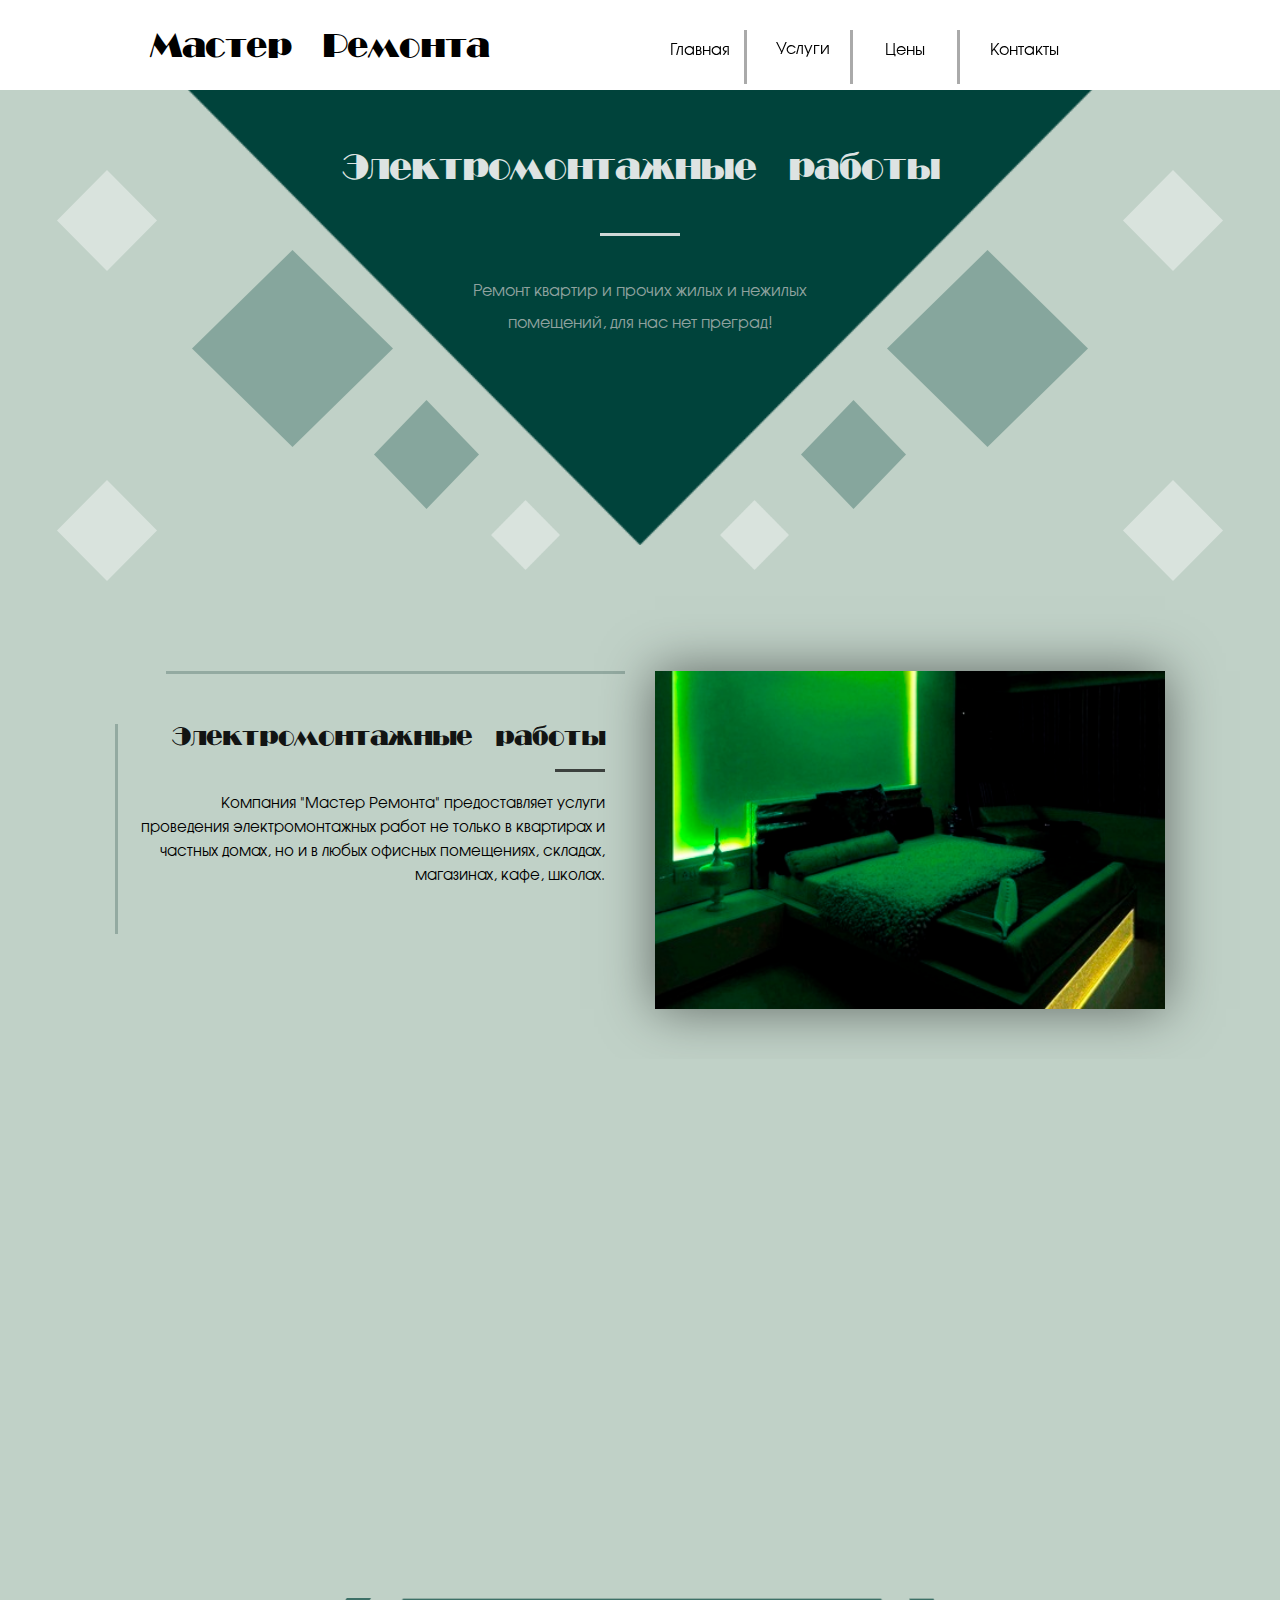
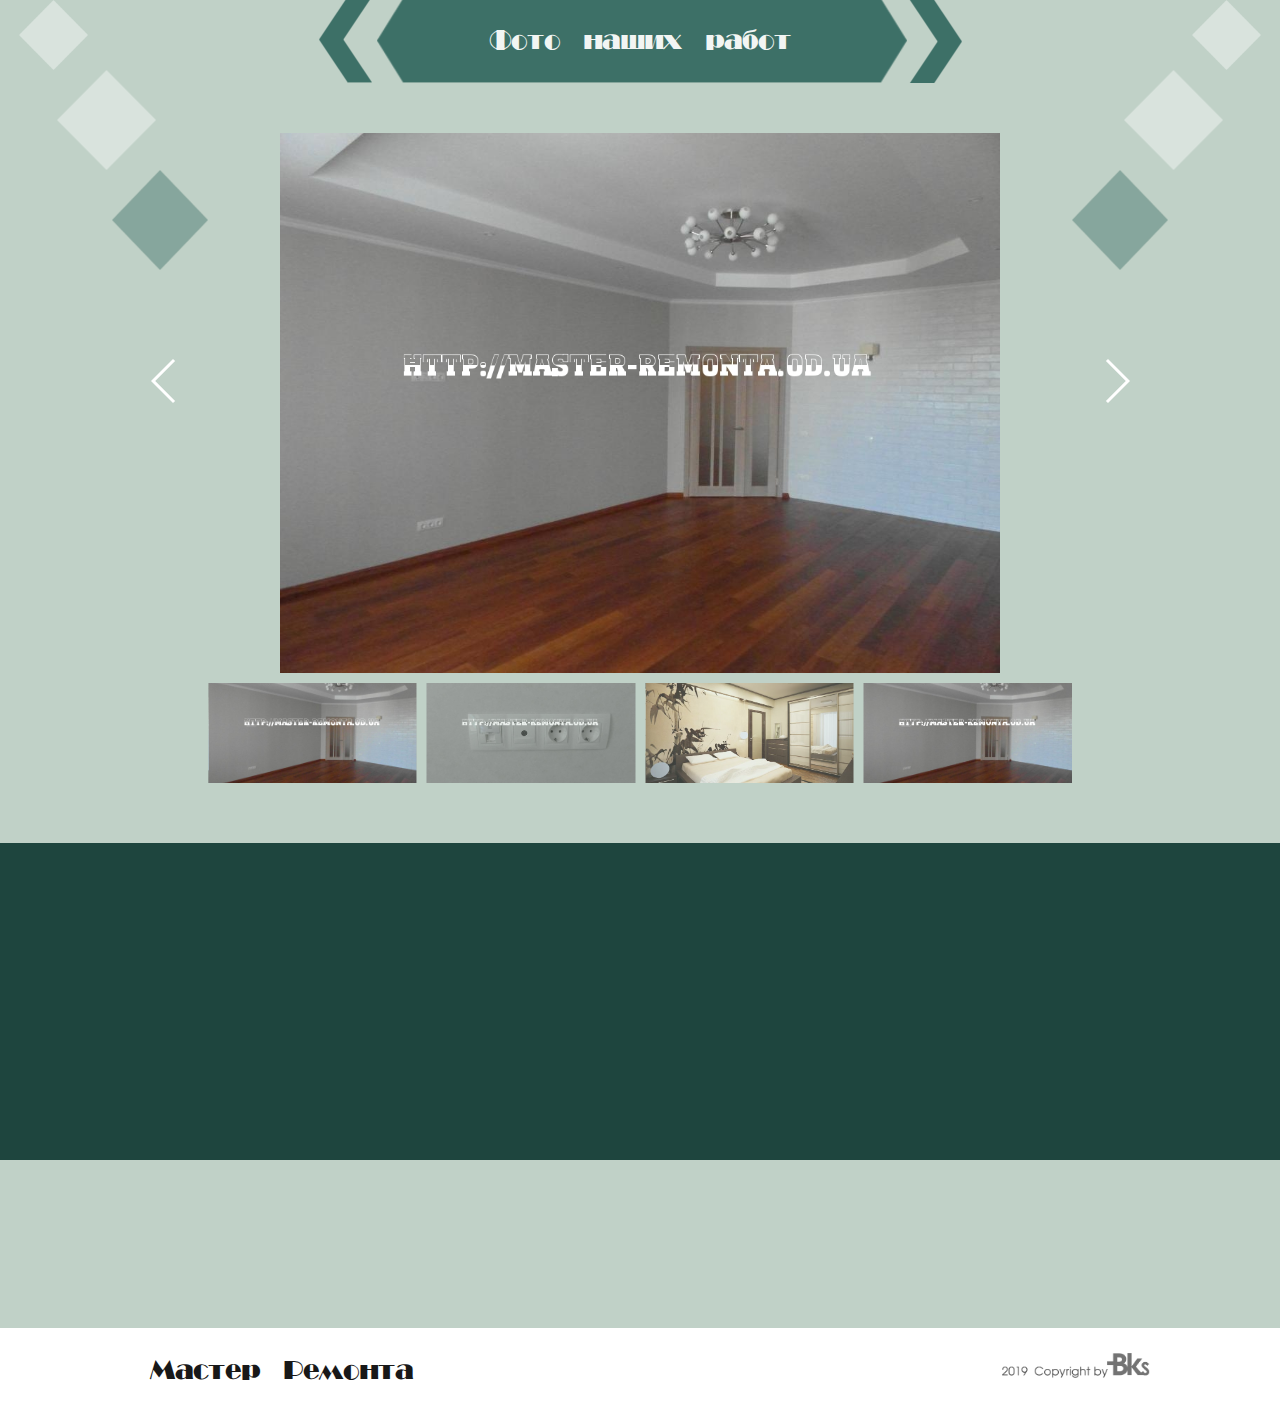
<file: services/electric_installation_work.html>
<!DOCTYPE html>
<html lang="ru">
<head>
	<meta charset="UTF-8">
	<meta name="viewport" content="width=device-width"/>
    <meta name="description" content="Качественные электромонтажные работы от компании "Мастер Ремонта""/>
	<title>Электромонтажные работы</title>
	<link rel="stylesheet" href="../css/bootstrap.css">
	<link rel="stylesheet" href="../css/style_main.css">
	<link rel="stylesheet" href="../css/animate.min.css">
	<link rel="stylesheet" type="text/css" href="../css/swiper.min.css">
    <link rel="canonical" href="https://www.master-remonta.od.ua/index.html" />
	<style>
	@font-face {
		font-family: BroadwayTYGRA;
		src: url(../fonts/16203.ttf);
	}
	@font-face {
		font-family: AGAvalancheC;
		src: url(../fonts/16335.otf);
	}
</style>
	<!--<link rel="shortcut icon" href="../img/favicon.png" type="image/x-icon">-->
	
	<!--[if lte IE 10]>
	<![endif]-->
  	<!--[if lte IE 10]>
   	<div class = "ie" style="width: 100%; height: 100%; margin: 0; padding: 50px; box-sizing: border-box; position: fixed; top: 0; bottom: 0;left: 0; right: 0; font-size: 26px;">
      <p style="width: 80%; margin: auto;text-align: center;">Приносим свои извинения. Данный сайт не может корректно работать в браузере "Internet Explorer" ниже 10(-й) версии.
      Пожалуйста, используйте другой более современный браузер или обновите ваш "Internet Explorer" до 10-11(-й) версии.</p>
   	</div>
 	<![endif]-->
</head>
<body>
<div class="services services_page">
	<div class="first">
		<div class="top_menu">
			<div class="row top_line_menu">
				<div class="col-xl-1 col-0 empty_space"></div>
				<div class="col-xl-4 col-md-4 col-0 logo">Мастер Ремонта</div>
				<div class="col-xl-1 col-0 empty_space"></div>
				<div class="col-xl-1 col-md-2 col-3 cont">
					<div class="top_line_menu_tr"></div>
					<a href="../index.html" class="menu_item">Главная</a>
				</div>
				<div class="col-xl-1 col-md-2 col-3 cont">
					<div class="top_line_menu_tr"></div>
					<ul class="accordion-menu">
  				<li>
							<div class="menu_item dropdownlink">Услуги</div>
							<ul class="submenuItems">
      		<li><a href="plasterboard_works.html">Гипсокартонные работы</a></li>
      		<li><a href="overhaul.html">Капитальный ремонт</a></li>
      		<li><a href="painting_works.html">Малярные работы</a></li>
      		<li><a href="laminate_installation.html">Монтаж ламината</a></li>
      		<li><a href="installation_of_linoleum.html">Монтаж линолеума</a></li>
      		<li><a href="parquet_installation.html">Монтаж паркета</a></li>
      		<li><a href="finishing_work.html">Отделочные работы</a></li>
      		<li><a href="tiled_works.html">Плиточные работы</a></li>
      		<li><a href="renovation.html">Ремонт под ключ</a></li>
      		<li><a href="plumbing_work.html">Сантехнические работы</a></li>
      		<li><a href="plastering_work.html">Штукатурные работы</a></li>
      		<li><a href="electric_installation_work.html">Электромонтажные работы</a></li>
    			</ul>
    		</li>
					</ul>
				</div>
				<div class="col-xl-1 col-md-2 col-3 cont">
					<div class="top_line_menu_tr"></div>
					<a href="../prices/prices.html" class="menu_item">Цены</a>
				</div>
				<div class="col-xl-1 col-md-2 col-3 cont cont_without_border">
					<div class="top_line_menu_tr"></div>
					<a href="../contacts/contacts.html" class="menu_item">Контакты</a>
				</div>
				<div class="col-xl-2 col-0 empty_space"></div>
			</div>
		</div>
		<div class="top_triangle_cont wow fadeInDown" data-wow-duration="2s">
			<div class="top_rectangle">
				<h2>Электромонтажные работы</h2>
			</div>
			<div class="top_triangle">
				<h2>Электромонтажные работы</h2>
				<div class="top_line"></div>
				<p>Ремонт квартир и прочих жилых и нежилых<br> помещений, для нас нет преград!</p>
			</div>
		</div>
		<div class="big_cont">
			<div class="row first_little_light">
				<div class="col-2 rhombus_cont">
					<img class="rot_left" src="../img/little_light_rhombus.png">
				</div>
				<div class="col-8"></div>
				<div class="col-2 rhombus_cont">
					<img class="rot_right" src="../img/little_light_rhombus.png">
				</div>
			</div>
			<div class="row second_little_light">
				<div class="col-2 rhombus_cont">
					<img class="rot_left" src="../img/little_light_rhombus.png">
				</div>
				<div class="col-8"></div>
				<div class="col-2 rhombus_cont">
					<img class="rot_right" src="../img/little_light_rhombus.png">
				</div>
			</div>
			<div class="row md_dark_rhombus_cont">
				<div class="col-6 rhombus_cont left">
					<img class="rot_left" src="../img/md_darck_rhombus.png">
				</div>
				<div class="col-6 rhombus_cont right">
					<img class="rot_right" src="../img/md_darck_rhombus.png">
				</div>
			</div>
			<div class="little_dark_rhombus_cont">
			<div class="row">
				<div class="col-md-2 col-sm-1 col-0 empty_space"></div>
				<div class="col-md-4 col-sm-5 col-6 rhombus_cont rhombus_cont_left">
					<img class="rot_left" src="../img/little_darck_rhombus.png">
				</div>
				<div class="col-md-4 col-sm-5 col-6 rhombus_cont rhombus_cont_right">
					<img class="rot_right" src="../img/little_darck_rhombus.png">
				</div>
				<div class="col-md-2 col-sm-1 col-0 empty_space"></div>
			</div>
		</div>
		<div class="row third_little_light">
				<div class="col-6 rhombus_cont rhombus_cont_left">
					<img class="rot_left" src="../img/little_light_rhombus.png">
				</div>
				<div class="col-6 rhombus_cont rhombus_cont_right">
					<img class="rot_right" src="../img/little_light_rhombus.png">
				</div>
			</div>
		</div>
	</div>
	<div class="second">
		<div class="row text_img">
			<div class="wow fadeInLeft col-lg-6 left" data-wow-duration="2s">
				<div class="empty"></div>
				<div class="content_left">
					<h3>Электромонтажные работы</h3>
					<div class="line"></div>
					<p>Компания "Мастер Ремонта" предоставляет услуги проведения электромонтажных работ не только в квартирах и частных домах, но и в любых офисных помещениях, складах, магазинах, кафе, школах.</p>
				</div>
			</div>
			<div class="col-lg-6 second_img_right">
				<img class="wow fadeInRight"  data-wow-duration="2s" src="../img/background_img/electric_installation_work_1.jpg">
			</div>
		</div>
		<div class="row text_img_down">
			<div class="col-lg-6 second_img_left">
				<img class="wow fadeInLeft"  data-wow-duration="2s" src="../img/background_img/electric_installation_work_2.jpg">
			</div>
			<div class="wow fadeInRight col-lg-6 right electric" data-wow-duration="2s">
				<div class="content_right">
					<p>В работу входит:<br>Сборка и монтаж электрощитов, установка автоматики<br>Монтаж и перенос электросчетчиков, щитов, УЗО, автоматических выключателей<br>Сотрудники нашей компании являются одними из лучших специалистов по проведению электромонтажных работ в Одесской области. Им уже многие года доводилось обеспечивать сборку и монтаж электрощитов, автоматики, осветительных приборов, подключение к электросети бытовых приборов и т.д.</p>
				</div>
				<div class="empty"></div>
			</div>
		</div>
		<div class="our_photos">Фото наших работ</div>
		<div class="slider">
		<div class="swiper-container gallery-top">
					<div class="swiper-wrapper">
						<div class="swiper-slide" style="background-image:url(../img/photo/electric_installation_work/001.jpg)"></div><div class="swiper-slide" style="background-image:url(../img/photo/electric_installation_work/002.jpg)"></div><div class="swiper-slide" style="background-image:url(../img/photo/electric_installation_work/003.jpg)"></div>
					</div>
					<div class="swiper-button-next swiper-button-white"></div>
					<div class="swiper-button-prev swiper-button-white"></div>
				</div>
				<div class="swiper-container gallery-thumbs">
					<div class="swiper-wrapper">
						<div class="swiper-slide" style="background-image:url(../img/photo/electric_installation_work/001.jpg)"></div><div class="swiper-slide" style="background-image:url(../img/photo/electric_installation_work/002.jpg)"></div><div class="swiper-slide" style="background-image:url(../img/photo/electric_installation_work/003.jpg)"></div>
					</div>
				</div>
			</div>
	</div>
	<div class="third">
		<div class="row fourth_little_light">
				<div class="col-1 rhombus_cont">
					<img class="rot_left" src="../img/little_light_rhombus.png">
				</div>
				<div class="col-10"></div>
				<div class="col-1 rhombus_cont">
					<img class="rot_right" src="../img/little_light_rhombus.png">
				</div>
			</div>
			<div class="row fifth_little_light">
				<div class="col-2 rhombus_cont">
					<img class="rot_left" src="../img/little_light_rhombus.png">
				</div>
				<div class="col-8"></div>
				<div class="col-2 rhombus_cont">
					<img class="rot_right" src="../img/little_light_rhombus.png">
				</div>
			</div>
			<div class="row second_little_dark_rhombus_cont">
				<div class="col-3 rhombus_cont">
					<img class="rot_left" src="../img/little_darck_rhombus.png">
				</div>
				<div class="col-6"></div>
				<div class="col-3 rhombus_cont">
					<img class="rot_right" src="../img/little_darck_rhombus.png">
				</div>
			</div>
		<div class="green_line">
			<div class="row">
				<div class="col-sm-5 col-1 img">
					<img class="wow fadeInLeft"  data-wow-duration="2s" src="../img/green_line_left.png">
				</div>
				<a href="../prices/prices.html#prices" class="wow fadeInLeft col-sm-7 col-10 arrow" data-wow-duration="2s">
					<h3>Узнать цены</h3>
					<h5 class="line"></h5>
					<p>Высокое качество работ<br>гарантировано!</p>
					<img src="../img/stars.png">
				</a>
				<div class="col-sm-0 col-1"></div>
			</div>
		</div>
		<div class="hills">
			<img class="wow fadeInUp" data-wow-duration="2s" src="../img/hills.png">
		</div>
		<div class="footer_cont">
			<div class="footer">
				<div class="row">
					<div class="col-sm-6 left">
						<h3>Мастер Ремонта</h3>
					</div>
					<div class="col-sm-6 right">
						<img src="../img/BS_logo.png">
					</div>
				</div>
			</div>
		</div>
	</div>
</div>




	<script src="../js/wow.min.js"></script>
	<script>
		new WOW().init();
	</script>
	<script src="../js/jquery-3.2.1.slim.min.js" ></script>
	<script type="text/javascript">$(window).on('load', function () {
    var $preloader = $('#p_prldr'),
        $svg_anm   = $preloader.find('.svg_anm');
    $svg_anm.fadeOut();
    $preloader.delay(500).fadeOut('slow');
});</script>
	<script src="../js/bootstrap.min.js"></script>
	<script src="../js/jquery.min.js"></script>
	<script src="../js/menu.js"></script>
	<script src="../js/swiper.min.js"></script>
	<script>
		var galleryThumbs = new Swiper('.gallery-thumbs', {
			spaceBetween: 10,
			slidesPerView: 4,
			loop: true,
			freeMode: true,
	      loopedSlides: 5, //looped slides should be the same
	      watchSlidesVisibility: true,
	      watchSlidesProgress: true,
	  });
		var galleryTop = new Swiper('.gallery-top', {
			spaceBetween: 10,
			loop:true,
	      loopedSlides: 5, //looped slides should be the same
	      navigation: {
	      	nextEl: '.swiper-button-next',
	      	prevEl: '.swiper-button-prev',
	      },
	      thumbs: {
	      	swiper: galleryThumbs,
	      },
	  });
	</script>
</body>
</html>
</file>
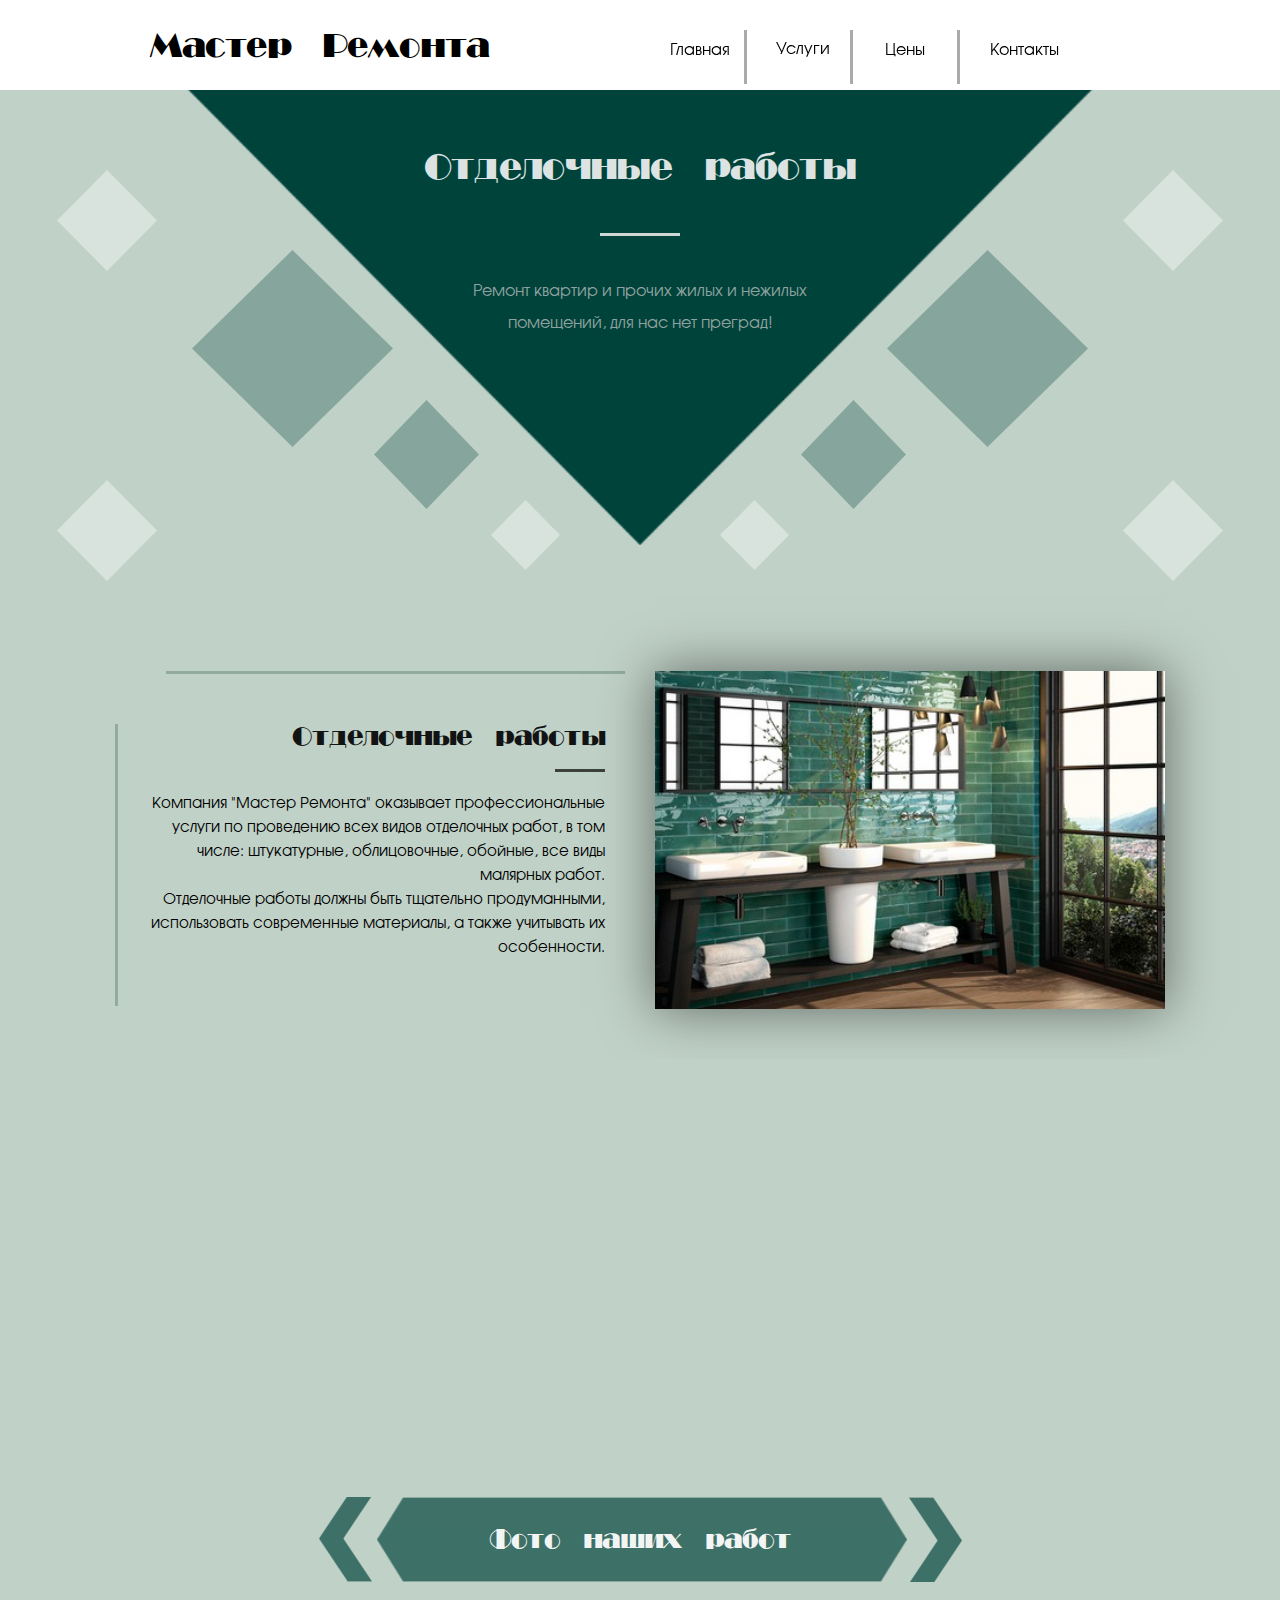
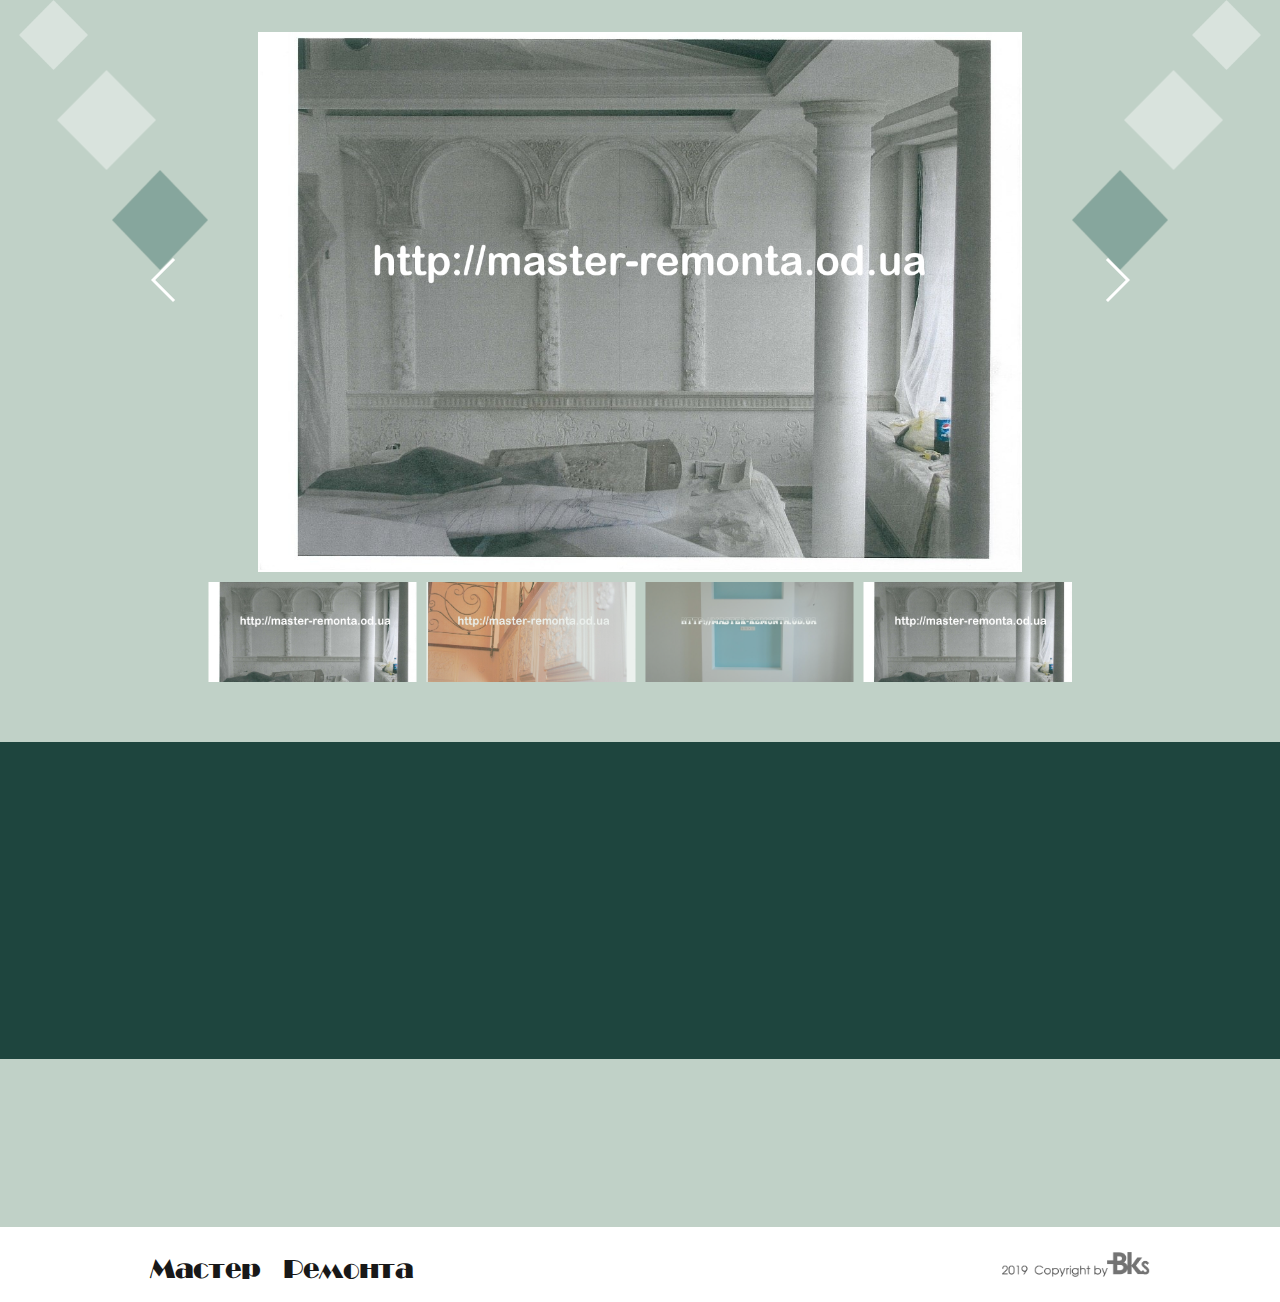
<file: services/finishing_work.html>
<!DOCTYPE html>
<html lang="ru">
<head>
	<meta charset="UTF-8">
	<meta name="viewport" content="width=device-width"/>
    <meta name="description" content="Качественные отделочные работы от компании "Мастер Ремонта""/>
	<title>Отделочные работы</title>
	<link rel="stylesheet" href="../css/bootstrap.css">
	<link rel="stylesheet" href="../css/style_main.css">
	<link rel="stylesheet" href="../css/animate.min.css">
	<link rel="stylesheet" type="text/css" href="../css/swiper.min.css">
    <link rel="canonical" href="https://www.master-remonta.od.ua/index.html" />
	<style>
	@font-face {
		font-family: BroadwayTYGRA;
		src: url(../fonts/16203.ttf);
	}
	@font-face {
		font-family: AGAvalancheC;
		src: url(../fonts/16335.otf);
	}
</style>
	<!--<link rel="shortcut icon" href="../img/favicon.png" type="image/x-icon">-->
	
	<!--[if lte IE 10]>
	<![endif]-->
  	<!--[if lte IE 10]>
   	<div class = "ie" style="width: 100%; height: 100%; margin: 0; padding: 50px; box-sizing: border-box; position: fixed; top: 0; bottom: 0;left: 0; right: 0; font-size: 26px;">
      <p style="width: 80%; margin: auto;text-align: center;">Приносим свои извинения. Данный сайт не может корректно работать в браузере "Internet Explorer" ниже 10(-й) версии.
      Пожалуйста, используйте другой более современный браузер или обновите ваш "Internet Explorer" до 10-11(-й) версии.</p>
   	</div>
 	<![endif]-->
</head>
<body>
<div class="services services_page">
	<div class="first">
		<div class="top_menu">
			<div class="row top_line_menu">
				<div class="col-xl-1 col-0 empty_space"></div>
				<div class="col-xl-4 col-md-4 col-0 logo">Мастер Ремонта</div>
				<div class="col-xl-1 col-0 empty_space"></div>
				<div class="col-xl-1 col-md-2 col-3 cont">
					<div class="top_line_menu_tr"></div>
					<a href="../index.html" class="menu_item">Главная</a>
				</div>
				<div class="col-xl-1 col-md-2 col-3 cont">
					<div class="top_line_menu_tr"></div>
					<ul class="accordion-menu">
  				<li>
							<div class="menu_item dropdownlink">Услуги</div>
							<ul class="submenuItems">
      		<li><a href="plasterboard_works.html">Гипсокартонные работы</a></li>
      		<li><a href="overhaul.html">Капитальный ремонт</a></li>
      		<li><a href="painting_works.html">Малярные работы</a></li>
      		<li><a href="laminate_installation.html">Монтаж ламината</a></li>
      		<li><a href="installation_of_linoleum.html">Монтаж линолеума</a></li>
      		<li><a href="parquet_installation.html">Монтаж паркета</a></li>
      		<li><a href="finishing_work.html">Отделочные работы</a></li>
      		<li><a href="tiled_works.html">Плиточные работы</a></li>
      		<li><a href="renovation.html">Ремонт под ключ</a></li>
      		<li><a href="plumbing_work.html">Сантехнические работы</a></li>
      		<li><a href="plastering_work.html">Штукатурные работы</a></li>
      		<li><a href="electric_installation_work.html">Электромонтажные работы</a></li>
    			</ul>
    		</li>
					</ul>
				</div>
				<div class="col-xl-1 col-md-2 col-3 cont">
					<div class="top_line_menu_tr"></div>
					<a href="../prices/prices.html" class="menu_item">Цены</a>
				</div>
				<div class="col-xl-1 col-md-2 col-3 cont cont_without_border">
					<div class="top_line_menu_tr"></div>
					<a href="../contacts/contacts.html" class="menu_item">Контакты</a>
				</div>
				<div class="col-xl-2 col-0 empty_space"></div>
			</div>
		</div>
		<div class="top_triangle_cont wow fadeInDown" data-wow-duration="2s">
			<div class="top_rectangle">
				<h2>Отделочные работы</h2>
			</div>
			<div class="top_triangle">
				<h2>Отделочные работы</h2>
				<div class="top_line"></div>
				<p>Ремонт квартир и прочих жилых и нежилых<br> помещений, для нас нет преград!</p>
			</div>
		</div>
		<div class="big_cont">
			<div class="row first_little_light">
				<div class="col-2 rhombus_cont">
					<img class="rot_left" src="../img/little_light_rhombus.png">
				</div>
				<div class="col-8"></div>
				<div class="col-2 rhombus_cont">
					<img class="rot_right" src="../img/little_light_rhombus.png">
				</div>
			</div>
			<div class="row second_little_light">
				<div class="col-2 rhombus_cont">
					<img class="rot_left" src="../img/little_light_rhombus.png">
				</div>
				<div class="col-8"></div>
				<div class="col-2 rhombus_cont">
					<img class="rot_right" src="../img/little_light_rhombus.png">
				</div>
			</div>
			<div class="row md_dark_rhombus_cont">
				<div class="col-6 rhombus_cont left">
					<img class="rot_left" src="../img/md_darck_rhombus.png">
				</div>
				<div class="col-6 rhombus_cont right">
					<img class="rot_right" src="../img/md_darck_rhombus.png">
				</div>
			</div>
			<div class="little_dark_rhombus_cont">
			<div class="row">
				<div class="col-md-2 col-sm-1 col-0 empty_space"></div>
				<div class="col-md-4 col-sm-5 col-6 rhombus_cont rhombus_cont_left">
					<img class="rot_left" src="../img/little_darck_rhombus.png">
				</div>
				<div class="col-md-4 col-sm-5 col-6 rhombus_cont rhombus_cont_right">
					<img class="rot_right" src="../img/little_darck_rhombus.png">
				</div>
				<div class="col-md-2 col-sm-1 col-0 empty_space"></div>
			</div>
		</div>
		<div class="row third_little_light">
				<div class="col-6 rhombus_cont rhombus_cont_left">
					<img class="rot_left" src="../img/little_light_rhombus.png">
				</div>
				<div class="col-6 rhombus_cont rhombus_cont_right">
					<img class="rot_right" src="../img/little_light_rhombus.png">
				</div>
			</div>
		</div>
	</div>
	<div class="second">
		<div class="row text_img">
			<div class="wow fadeInLeft col-lg-6 left" data-wow-duration="2s">
				<div class="empty"></div>
				<div class="content_left">
					<h3>Отделочные работы</h3>
					<div class="line"></div>
					<p>Компания "Мастер Ремонта" оказывает профессиональные услуги по проведению всех видов отделочных работ, в том числе: штукатурные, облицовочные, обойные, все виды малярных работ.<br>Отделочные работы должны быть тщательно продуманными, использовать современные материалы, а также учитывать их особенности.</p>
				</div>
			</div>
			<div class="col-lg-6 second_img_right">
				<img class="wow fadeInRight"  data-wow-duration="2s" src="../img/background_img/finishing_work_1.jpg">
			</div>
		</div>
		<div class="row text_img_down">
			<div class="col-lg-6 second_img_left">
				<img class="wow fadeInLeft"  data-wow-duration="2s" src="../img/background_img/finishing_work_2.jpg">
			</div>
			<div class="wow fadeInRight col-lg-6 right" data-wow-duration="2s">
				<div class="content_right">
					<p>Так как качественно проведенные отделочные работы являются важным элементом любого помещения - Вам не обойтись без помощи специалистов нашей компании, которые уже много лет работают в данной сфере.</p>
				</div>
				<div class="empty"></div>
			</div>
		</div>
		<div class="our_photos">Фото наших работ</div>
		<div class="slider">
		<div class="swiper-container gallery-top">
					<div class="swiper-wrapper">
						<div class="swiper-slide" style="background-image:url(../img/photo/finishing_work/001.jpg)"></div><div class="swiper-slide" style="background-image:url(../img/photo/finishing_work/002.jpg)"></div><div class="swiper-slide" style="background-image:url(../img/photo/finishing_work/003.jpg)"></div>
					</div>
					<div class="swiper-button-next swiper-button-white"></div>
					<div class="swiper-button-prev swiper-button-white"></div>
				</div>
				<div class="swiper-container gallery-thumbs">
					<div class="swiper-wrapper">
						<div class="swiper-slide" style="background-image:url(../img/photo/finishing_work/001.jpg)"></div><div class="swiper-slide" style="background-image:url(../img/photo/finishing_work/002.jpg)"></div><div class="swiper-slide" style="background-image:url(../img/photo/finishing_work/003.jpg)"></div>
					</div>
				</div>
			</div>
	</div>
	<div class="third">
		<div class="row fourth_little_light">
				<div class="col-1 rhombus_cont">
					<img class="rot_left" src="../img/little_light_rhombus.png">
				</div>
				<div class="col-10"></div>
				<div class="col-1 rhombus_cont">
					<img class="rot_right" src="../img/little_light_rhombus.png">
				</div>
			</div>
			<div class="row fifth_little_light">
				<div class="col-2 rhombus_cont">
					<img class="rot_left" src="../img/little_light_rhombus.png">
				</div>
				<div class="col-8"></div>
				<div class="col-2 rhombus_cont">
					<img class="rot_right" src="../img/little_light_rhombus.png">
				</div>
			</div>
			<div class="row second_little_dark_rhombus_cont">
				<div class="col-3 rhombus_cont">
					<img class="rot_left" src="../img/little_darck_rhombus.png">
				</div>
				<div class="col-6"></div>
				<div class="col-3 rhombus_cont">
					<img class="rot_right" src="../img/little_darck_rhombus.png">
				</div>
			</div>
		<div class="green_line">
			<div class="row">
				<div class="col-sm-5 col-1 img">
					<img class="wow fadeInLeft"  data-wow-duration="2s" src="../img/green_line_left.png">
				</div>
				<a href="../prices/prices.html#prices" class="wow fadeInLeft col-sm-7 col-10 arrow" data-wow-duration="2s">
					<h3>Узнать цены</h3>
					<h5 class="line"></h5>
					<p>Высокое качество работ<br>гарантировано!</p>
					<img src="../img/stars.png">
				</a>
				<div class="col-sm-0 col-1"></div>
			</div>
		</div>
		<div class="hills">
			<img class="wow fadeInUp" data-wow-duration="2s" src="../img/hills.png">
		</div>
		<div class="footer_cont">
			<div class="footer">
				<div class="row">
					<div class="col-sm-6 left">
						<h3>Мастер Ремонта</h3>
					</div>
					<div class="col-sm-6 right">
						<img src="../img/BS_logo.png">
					</div>
				</div>
			</div>
		</div>
	</div>
</div>




	<script src="../js/wow.min.js"></script>
	<script>
		new WOW().init();
	</script>
	<script src="../js/jquery-3.2.1.slim.min.js" ></script>
	<script type="text/javascript">$(window).on('load', function () {
    var $preloader = $('#p_prldr'),
        $svg_anm   = $preloader.find('.svg_anm');
    $svg_anm.fadeOut();
    $preloader.delay(500).fadeOut('slow');
});</script>
	<script src="../js/bootstrap.min.js"></script>
	<script src="../js/jquery.min.js"></script>
	<script src="../js/menu.js"></script>
	<script src="../js/swiper.min.js"></script>
	<script>
		var galleryThumbs = new Swiper('.gallery-thumbs', {
			spaceBetween: 10,
			slidesPerView: 4,
			loop: true,
			freeMode: true,
	      loopedSlides: 5, //looped slides should be the same
	      watchSlidesVisibility: true,
	      watchSlidesProgress: true,
	  });
		var galleryTop = new Swiper('.gallery-top', {
			spaceBetween: 10,
			loop:true,
	      loopedSlides: 5, //looped slides should be the same
	      navigation: {
	      	nextEl: '.swiper-button-next',
	      	prevEl: '.swiper-button-prev',
	      },
	      thumbs: {
	      	swiper: galleryThumbs,
	      },
	  });
	</script>
</body>
</html>
</file>
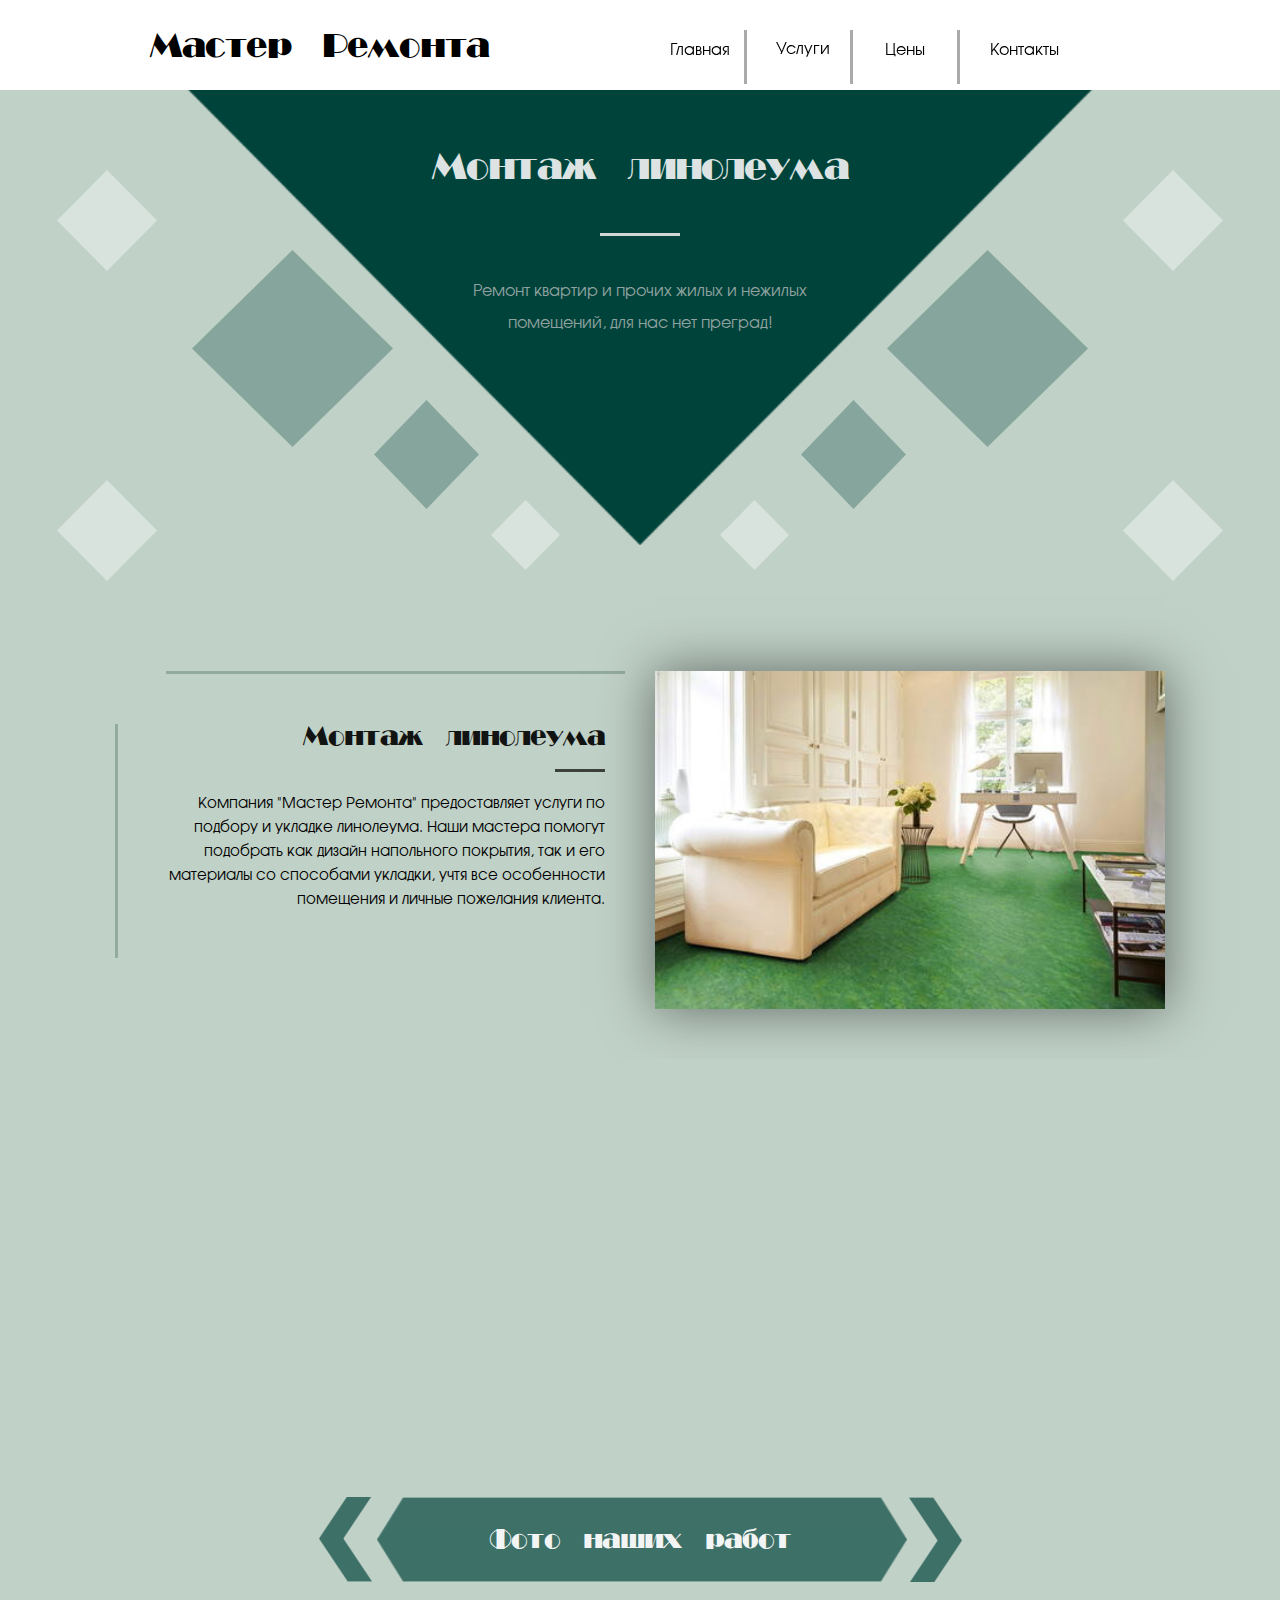
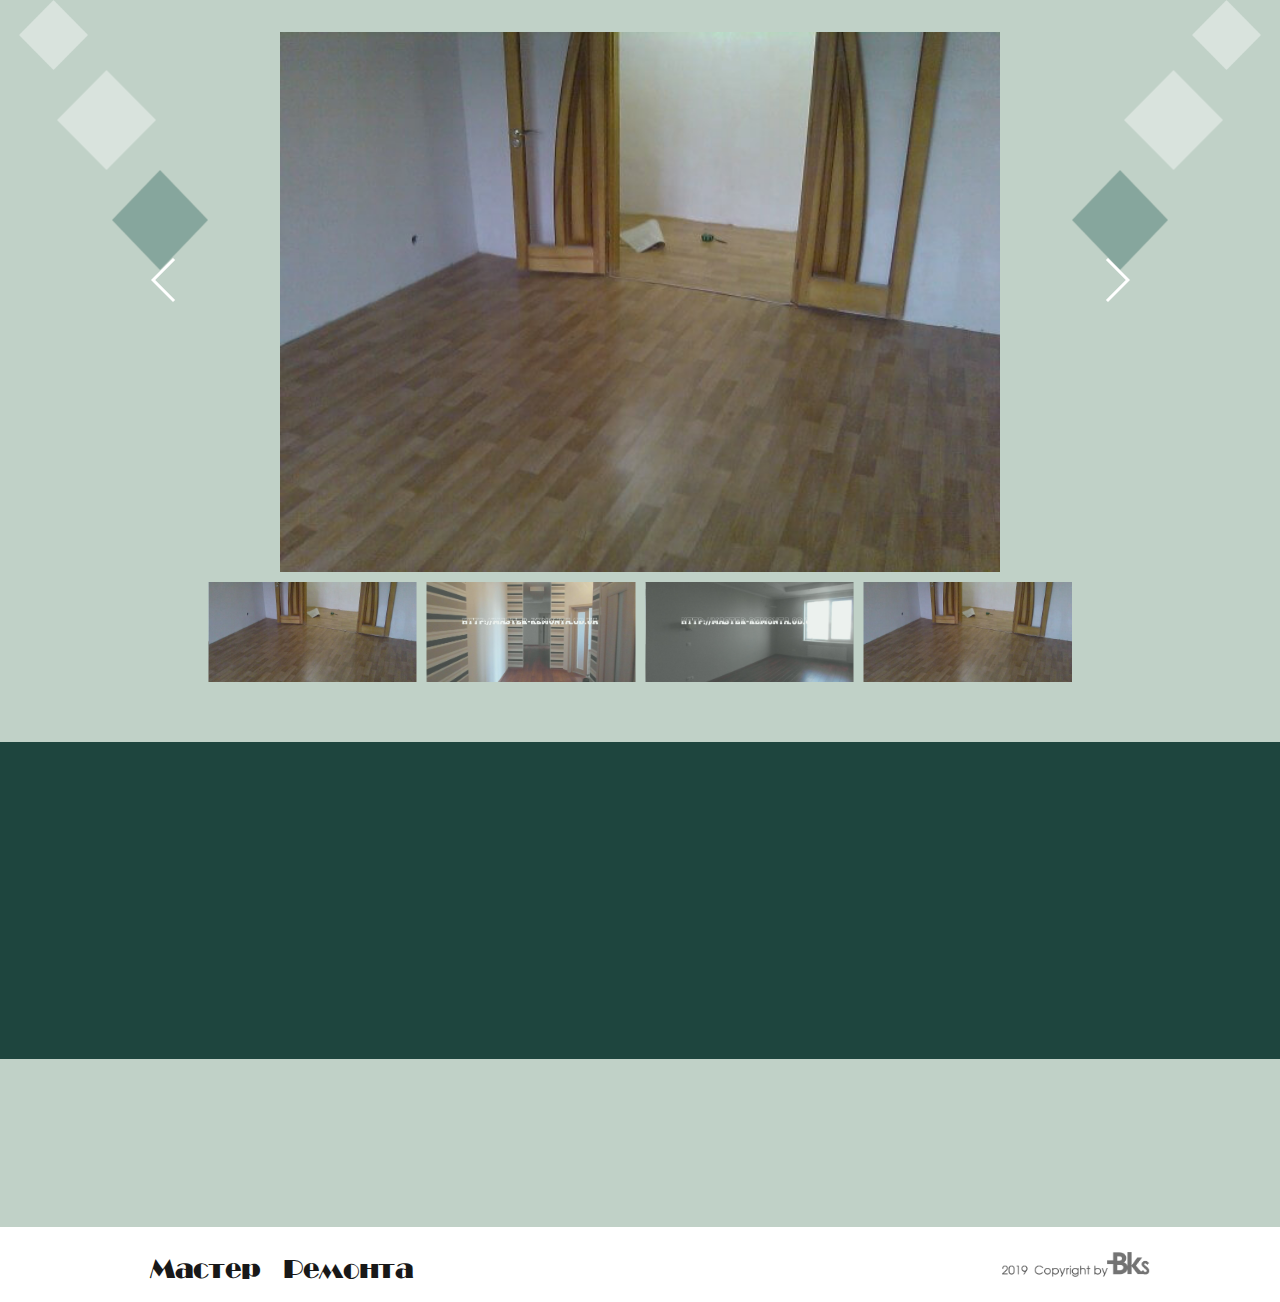
<file: services/installation_of_linoleum.html>
<!DOCTYPE html>
<html lang="ru">
<head>
	<meta charset="UTF-8">
	<meta name="viewport" content="width=device-width"/>
    <meta name="description" content="Качественный монтаж линолеума от компании "Мастер Ремонта""/>
	<title>Монтаж линолеума</title>
	<link rel="stylesheet" href="../css/bootstrap.css">
	<link rel="stylesheet" href="../css/style_main.css">
	<link rel="stylesheet" href="../css/animate.min.css">
	<link rel="stylesheet" type="text/css" href="../css/swiper.min.css">
    <link rel="canonical" href="https://www.master-remonta.od.ua/index.html" />
	<style>
	@font-face {
		font-family: BroadwayTYGRA;
		src: url(../fonts/16203.ttf);
	}
	@font-face {
		font-family: AGAvalancheC;
		src: url(../fonts/16335.otf);
	}
</style>
	<!--<link rel="shortcut icon" href="../img/favicon.png" type="image/x-icon">-->
	
	<!--[if lte IE 10]>
	<![endif]-->
  	<!--[if lte IE 10]>
   	<div class = "ie" style="width: 100%; height: 100%; margin: 0; padding: 50px; box-sizing: border-box; position: fixed; top: 0; bottom: 0;left: 0; right: 0; font-size: 26px;">
      <p style="width: 80%; margin: auto;text-align: center;">Приносим свои извинения. Данный сайт не может корректно работать в браузере "Internet Explorer" ниже 10(-й) версии.
      Пожалуйста, используйте другой более современный браузер или обновите ваш "Internet Explorer" до 10-11(-й) версии.</p>
   	</div>
 	<![endif]-->
</head>
<body>
<div class="services services_page">
	<div class="first">
		<div class="top_menu">
			<div class="row top_line_menu">
				<div class="col-xl-1 col-0 empty_space"></div>
				<div class="col-xl-4 col-md-4 col-0 logo">Мастер Ремонта</div>
				<div class="col-xl-1 col-0 empty_space"></div>
				<div class="col-xl-1 col-md-2 col-3 cont">
					<div class="top_line_menu_tr"></div>
					<a href="../index.html" class="menu_item">Главная</a>
				</div>
				<div class="col-xl-1 col-md-2 col-3 cont">
					<div class="top_line_menu_tr"></div>
					<ul class="accordion-menu">
  				<li>
							<div class="menu_item dropdownlink">Услуги</div>
							<ul class="submenuItems">
      		<li><a href="plasterboard_works.html">Гипсокартонные работы</a></li>
      		<li><a href="overhaul.html">Капитальный ремонт</a></li>
      		<li><a href="painting_works.html">Малярные работы</a></li>
      		<li><a href="laminate_installation.html">Монтаж ламината</a></li>
      		<li><a href="installation_of_linoleum.html">Монтаж линолеума</a></li>
      		<li><a href="parquet_installation.html">Монтаж паркета</a></li>
      		<li><a href="finishing_work.html">Отделочные работы</a></li>
      		<li><a href="tiled_works.html">Плиточные работы</a></li>
      		<li><a href="renovation.html">Ремонт под ключ</a></li>
      		<li><a href="plumbing_work.html">Сантехнические работы</a></li>
      		<li><a href="plastering_work.html">Штукатурные работы</a></li>
      		<li><a href="electric_installation_work.html">Электромонтажные работы</a></li>
    			</ul>
    		</li>
					</ul>
				</div>
				<div class="col-xl-1 col-md-2 col-3 cont">
					<div class="top_line_menu_tr"></div>
					<a href="../prices/prices.html" class="menu_item">Цены</a>
				</div>
				<div class="col-xl-1 col-md-2 col-3 cont cont_without_border">
					<div class="top_line_menu_tr"></div>
					<a href="../contacts/contacts.html" class="menu_item">Контакты</a>
				</div>
				<div class="col-xl-2 col-0 empty_space"></div>
			</div>
		</div>
		<div class="top_triangle_cont wow fadeInDown" data-wow-duration="2s">
			<div class="top_rectangle">
				<h2>Монтаж линолеума</h2>
			</div>
			<div class="top_triangle">
				<h2>Монтаж линолеума</h2>
				<div class="top_line"></div>
				<p>Ремонт квартир и прочих жилых и нежилых<br> помещений, для нас нет преград!</p>
			</div>
		</div>
		<div class="big_cont">
			<div class="row first_little_light">
				<div class="col-2 rhombus_cont">
					<img class="rot_left" src="../img/little_light_rhombus.png">
				</div>
				<div class="col-8"></div>
				<div class="col-2 rhombus_cont">
					<img class="rot_right" src="../img/little_light_rhombus.png">
				</div>
			</div>
			<div class="row second_little_light">
				<div class="col-2 rhombus_cont">
					<img class="rot_left" src="../img/little_light_rhombus.png">
				</div>
				<div class="col-8"></div>
				<div class="col-2 rhombus_cont">
					<img class="rot_right" src="../img/little_light_rhombus.png">
				</div>
			</div>
			<div class="row md_dark_rhombus_cont">
				<div class="col-6 rhombus_cont left">
					<img class="rot_left" src="../img/md_darck_rhombus.png">
				</div>
				<div class="col-6 rhombus_cont right">
					<img class="rot_right" src="../img/md_darck_rhombus.png">
				</div>
			</div>
			<div class="little_dark_rhombus_cont">
			<div class="row">
				<div class="col-md-2 col-sm-1 col-0 empty_space"></div>
				<div class="col-md-4 col-sm-5 col-6 rhombus_cont rhombus_cont_left">
					<img class="rot_left" src="../img/little_darck_rhombus.png">
				</div>
				<div class="col-md-4 col-sm-5 col-6 rhombus_cont rhombus_cont_right">
					<img class="rot_right" src="../img/little_darck_rhombus.png">
				</div>
				<div class="col-md-2 col-sm-1 col-0 empty_space"></div>
			</div>
		</div>
		<div class="row third_little_light">
				<div class="col-6 rhombus_cont rhombus_cont_left">
					<img class="rot_left" src="../img/little_light_rhombus.png">
				</div>
				<div class="col-6 rhombus_cont rhombus_cont_right">
					<img class="rot_right" src="../img/little_light_rhombus.png">
				</div>
			</div>
		</div>
	</div>
	<div class="second">
		<div class="row text_img">
			<div class="wow fadeInLeft col-lg-6 left" data-wow-duration="2s">
				<div class="empty"></div>
				<div class="content_left">
					<h3>Монтаж линолеума</h3>
					<div class="line"></div>
					<p>Компания "Мастер Ремонта" предоставляет услуги по подбору и укладке линолеума. Наши мастера помогут подобрать как дизайн напольного покрытия, так и его материалы со способами укладки, учтя все особенности помещения и личные пожелания клиента.</p>
				</div>
			</div>
			<div class="col-lg-6 second_img_right">
				<img class="wow fadeInRight"  data-wow-duration="2s" src="../img/background_img/installation_of_linoleum_1.jpg">
			</div>
		</div>
		<div class="row text_img_down">
			<div class="col-lg-6 second_img_left">
				<img class="wow fadeInLeft"  data-wow-duration="2s" src="../img/background_img/installation_of_linoleum_2.jpg">
			</div>
			<div class="wow fadeInRight col-lg-6 right" data-wow-duration="2s">
				<div class="content_right">
					<p>От правильно проведенной укладки линолеума зависит визуальное восприятие помещения, его комфорт, а также длительность срока службы покрытия. Поэтому очень важно доверить эту задачу профессионалам.</p>
				</div>
				<div class="empty"></div>
			</div>
		</div>
		<div class="our_photos">Фото наших работ</div>
		<div class="slider">
		<div class="swiper-container gallery-top">
					<div class="swiper-wrapper">
						<div class="swiper-slide" style="background-image:url(../img/photo/installation_of_linoleum/001.jpg)"></div><div class="swiper-slide" style="background-image:url(../img/photo/installation_of_linoleum/002.jpg)"></div><div class="swiper-slide" style="background-image:url(../img/photo/installation_of_linoleum/003.jpg)"></div>
					</div>
					<div class="swiper-button-next swiper-button-white"></div>
					<div class="swiper-button-prev swiper-button-white"></div>
				</div>
				<div class="swiper-container gallery-thumbs">
					<div class="swiper-wrapper">
						<div class="swiper-slide" style="background-image:url(../img/photo/installation_of_linoleum/001.jpg)"></div><div class="swiper-slide" style="background-image:url(../img/photo/installation_of_linoleum/002.jpg)"></div><div class="swiper-slide" style="background-image:url(../img/photo/installation_of_linoleum/003.jpg)"></div>
					</div>
				</div>
			</div>
	</div>
	<div class="third">
		<div class="row fourth_little_light">
				<div class="col-1 rhombus_cont">
					<img class="rot_left" src="../img/little_light_rhombus.png">
				</div>
				<div class="col-10"></div>
				<div class="col-1 rhombus_cont">
					<img class="rot_right" src="../img/little_light_rhombus.png">
				</div>
			</div>
			<div class="row fifth_little_light">
				<div class="col-2 rhombus_cont">
					<img class="rot_left" src="../img/little_light_rhombus.png">
				</div>
				<div class="col-8"></div>
				<div class="col-2 rhombus_cont">
					<img class="rot_right" src="../img/little_light_rhombus.png">
				</div>
			</div>
			<div class="row second_little_dark_rhombus_cont">
				<div class="col-3 rhombus_cont">
					<img class="rot_left" src="../img/little_darck_rhombus.png">
				</div>
				<div class="col-6"></div>
				<div class="col-3 rhombus_cont">
					<img class="rot_right" src="../img/little_darck_rhombus.png">
				</div>
			</div>
		<div class="green_line">
			<div class="row">
				<div class="col-sm-5 col-1 img">
					<img class="wow fadeInLeft"  data-wow-duration="2s" src="../img/green_line_left.png">
				</div>
				<a href="../prices/prices.html#prices" class="wow fadeInLeft col-sm-7 col-10 arrow" data-wow-duration="2s">
					<h3>Узнать цены</h3>
					<h5 class="line"></h5>
					<p>Высокое качество работ<br>гарантировано!</p>
					<img src="../img/stars.png">
				</a>
				<div class="col-sm-0 col-1"></div>
			</div>
		</div>
		<div class="hills">
			<img class="wow fadeInUp" data-wow-duration="2s" src="../img/hills.png">
		</div>
		<div class="footer_cont">
			<div class="footer">
				<div class="row">
					<div class="col-sm-6 left">
						<h3>Мастер Ремонта</h3>
					</div>
					<div class="col-sm-6 right">
						<img src="../img/BS_logo.png">
					</div>
				</div>
			</div>
		</div>
	</div>
</div>




	<script src="../js/wow.min.js"></script>
	<script>
		new WOW().init();
	</script>
	<script src="../js/jquery-3.2.1.slim.min.js" ></script>
	<script type="text/javascript">$(window).on('load', function () {
    var $preloader = $('#p_prldr'),
        $svg_anm   = $preloader.find('.svg_anm');
    $svg_anm.fadeOut();
    $preloader.delay(500).fadeOut('slow');
});</script>
	<script src="../js/bootstrap.min.js"></script>
	<script src="../js/jquery.min.js"></script>
	<script src="../js/menu.js"></script>
	<script src="../js/swiper.min.js"></script>
	<script>
		var galleryThumbs = new Swiper('.gallery-thumbs', {
			spaceBetween: 10,
			slidesPerView: 4,
			loop: true,
			freeMode: true,
	      loopedSlides: 5, //looped slides should be the same
	      watchSlidesVisibility: true,
	      watchSlidesProgress: true,
	  });
		var galleryTop = new Swiper('.gallery-top', {
			spaceBetween: 10,
			loop:true,
	      loopedSlides: 5, //looped slides should be the same
	      navigation: {
	      	nextEl: '.swiper-button-next',
	      	prevEl: '.swiper-button-prev',
	      },
	      thumbs: {
	      	swiper: galleryThumbs,
	      },
	  });
	</script>
</body>
</html>
</file>
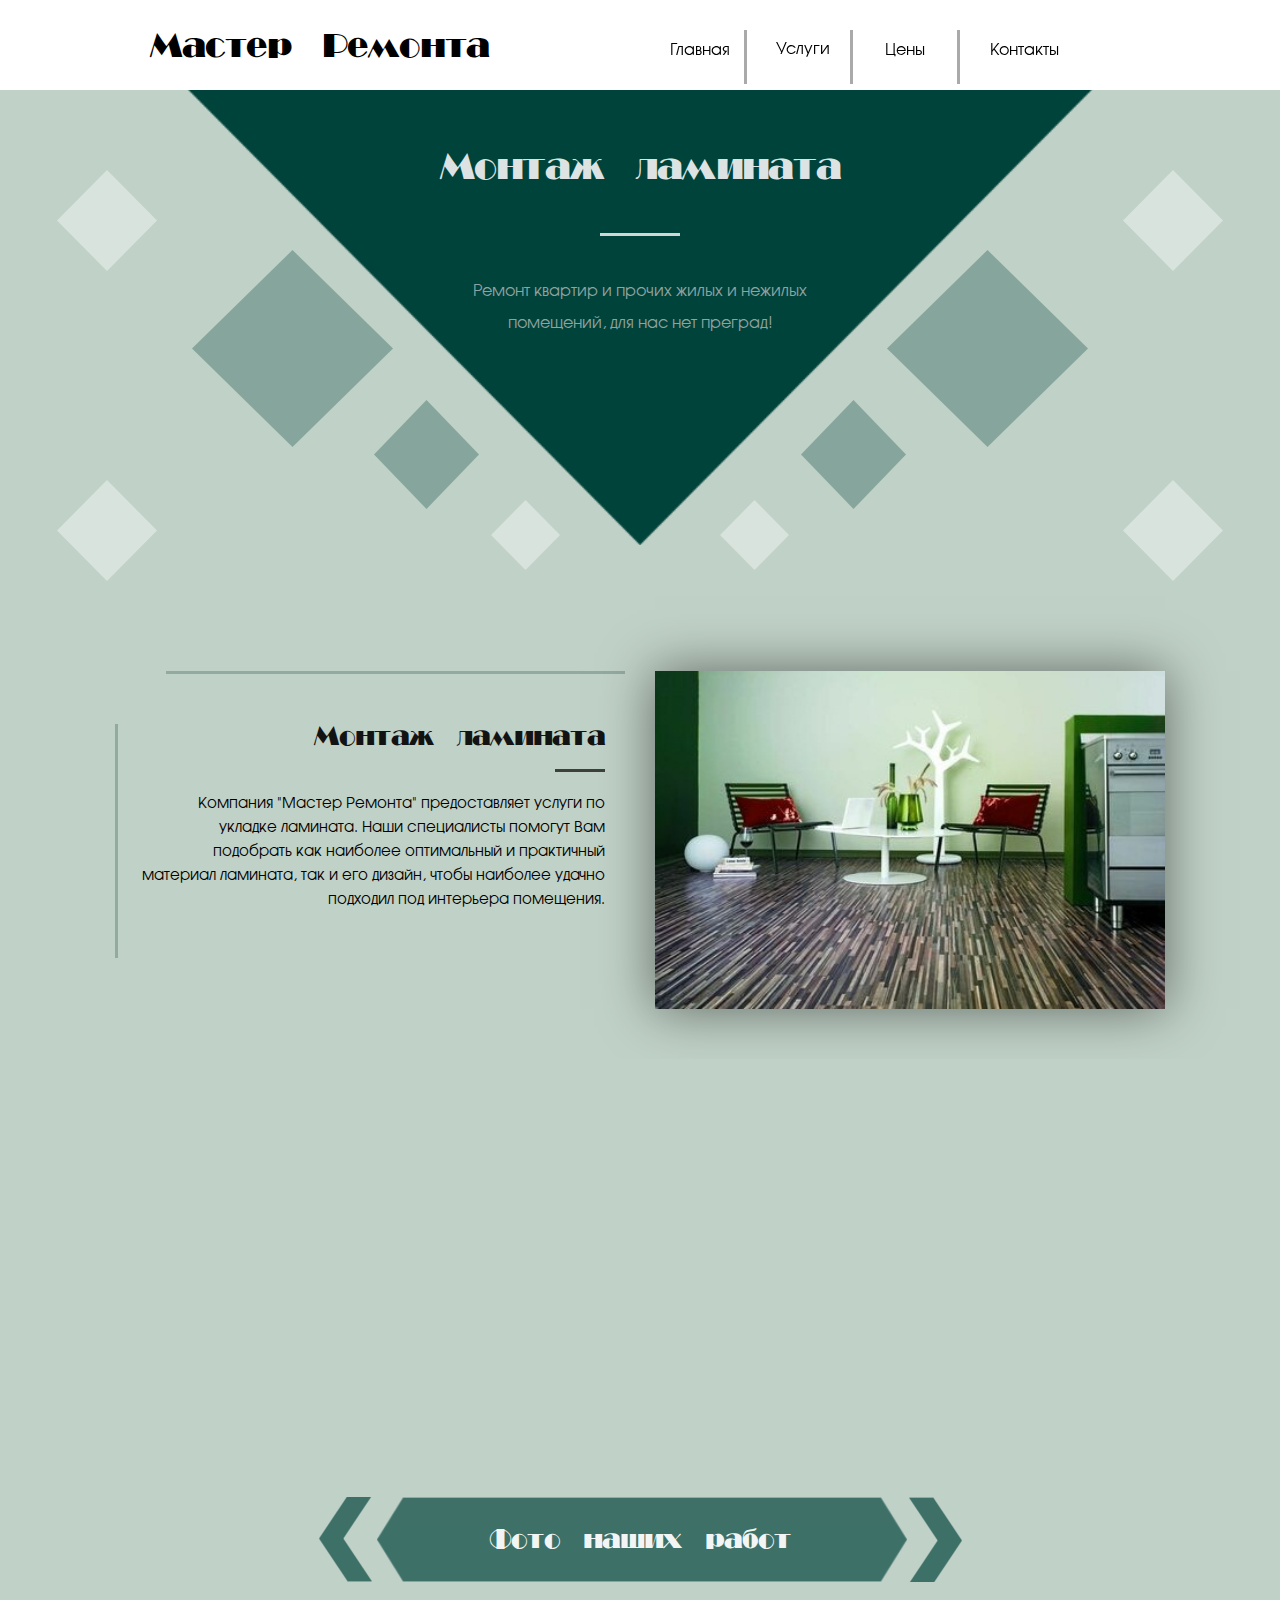
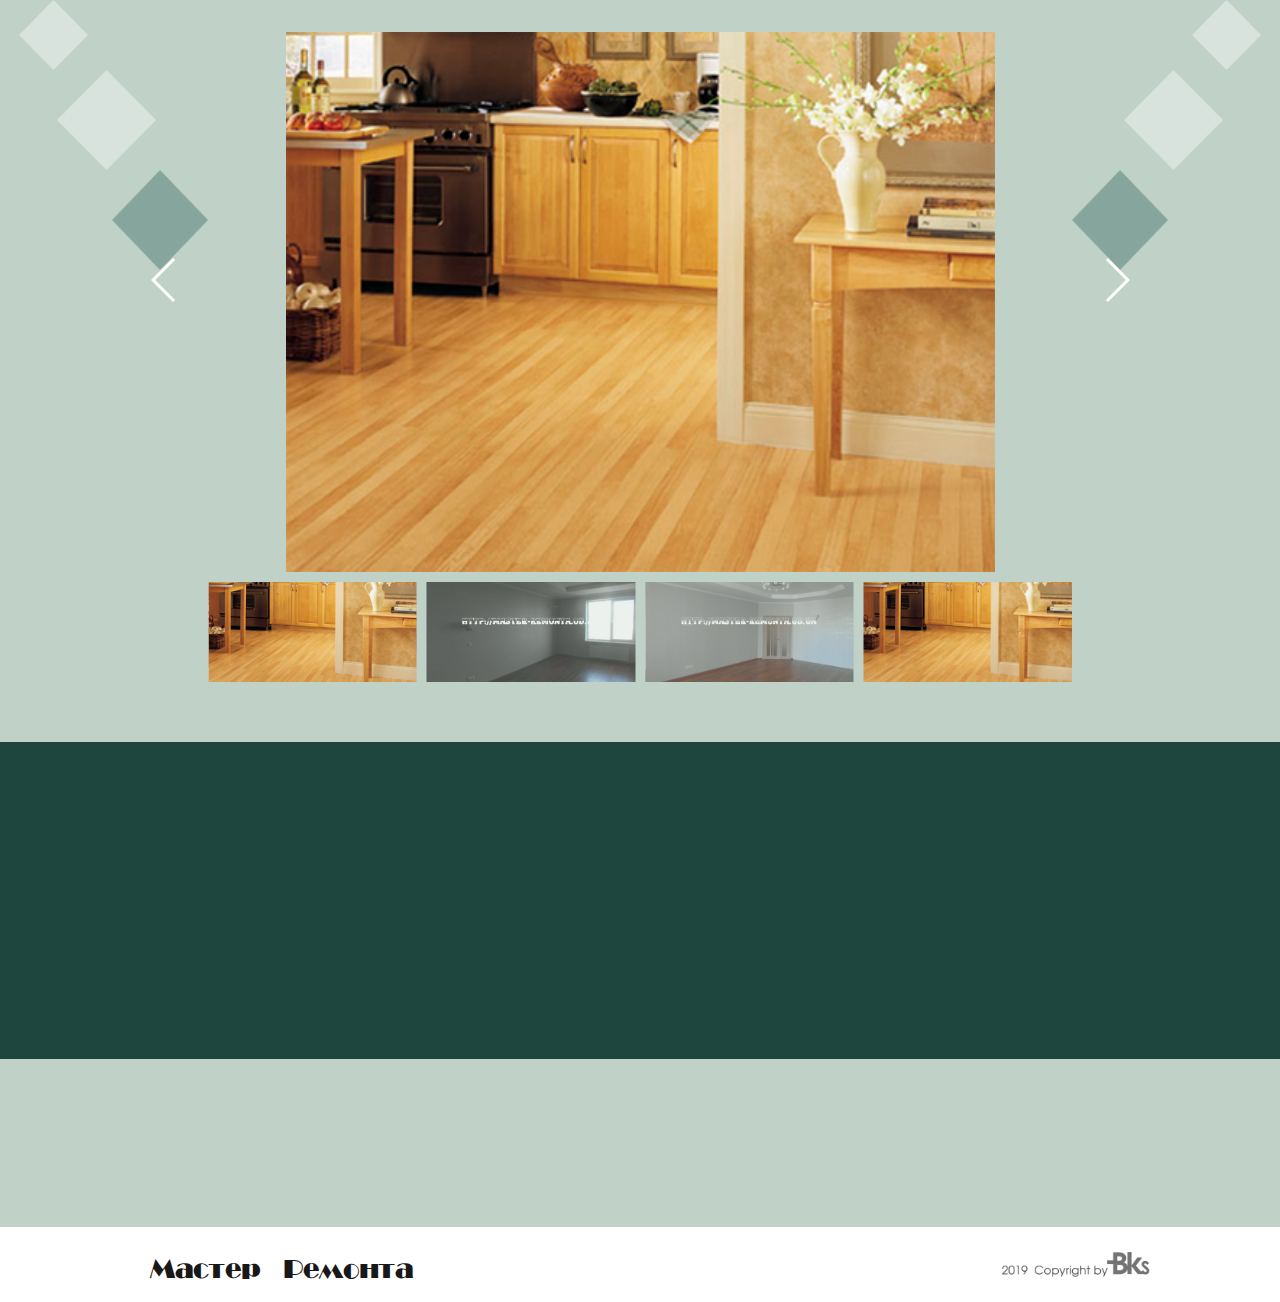
<file: services/laminate_installation.html>
<!DOCTYPE html>
<html lang="ru">
<head>
	<meta charset="UTF-8">
	<meta name="viewport" content="width=device-width"/>
    <meta name="description" content="Качественный монтаж ламината от компании "Мастер Ремонта""/>
	<title>Монтаж ламината</title>
	<link rel="stylesheet" href="../css/bootstrap.css">
	<link rel="stylesheet" href="../css/style_main.css">
	<link rel="stylesheet" href="../css/animate.min.css">
	<link rel="stylesheet" type="text/css" href="../css/swiper.min.css">
    <link rel="canonical" href="https://www.master-remonta.od.ua/index.html" />
	<style>
	@font-face {
		font-family: BroadwayTYGRA;
		src: url(../fonts/16203.ttf);
	}
	@font-face {
		font-family: AGAvalancheC;
		src: url(../fonts/16335.otf);
	}
</style>
	<!--<link rel="shortcut icon" href="../img/favicon.png" type="image/x-icon">-->
	
	<!--[if lte IE 10]>
	<![endif]-->
  	<!--[if lte IE 10]>
   	<div class = "ie" style="width: 100%; height: 100%; margin: 0; padding: 50px; box-sizing: border-box; position: fixed; top: 0; bottom: 0;left: 0; right: 0; font-size: 26px;">
      <p style="width: 80%; margin: auto;text-align: center;">Приносим свои извинения. Данный сайт не может корректно работать в браузере "Internet Explorer" ниже 10(-й) версии.
      Пожалуйста, используйте другой более современный браузер или обновите ваш "Internet Explorer" до 10-11(-й) версии.</p>
   	</div>
 	<![endif]-->
</head>
<body>
<div class="services services_page">
	<div class="first">
		<div class="top_menu">
			<div class="row top_line_menu">
				<div class="col-xl-1 col-0 empty_space"></div>
				<div class="col-xl-4 col-md-4 col-0 logo">Мастер Ремонта</div>
				<div class="col-xl-1 col-0 empty_space"></div>
				<div class="col-xl-1 col-md-2 col-3 cont">
					<div class="top_line_menu_tr"></div>
					<a href="../index.html" class="menu_item">Главная</a>
				</div>
				<div class="col-xl-1 col-md-2 col-3 cont">
					<div class="top_line_menu_tr"></div>
					<ul class="accordion-menu">
  				<li>
							<div class="menu_item dropdownlink">Услуги</div>
							<ul class="submenuItems">
      		<li><a href="plasterboard_works.html">Гипсокартонные работы</a></li>
      		<li><a href="overhaul.html">Капитальный ремонт</a></li>
      		<li><a href="painting_works.html">Малярные работы</a></li>
      		<li><a href="laminate_installation.html">Монтаж ламината</a></li>
      		<li><a href="installation_of_linoleum.html">Монтаж линолеума</a></li>
      		<li><a href="parquet_installation.html">Монтаж паркета</a></li>
      		<li><a href="finishing_work.html">Отделочные работы</a></li>
      		<li><a href="tiled_works.html">Плиточные работы</a></li>
      		<li><a href="renovation.html">Ремонт под ключ</a></li>
      		<li><a href="plumbing_work.html">Сантехнические работы</a></li>
      		<li><a href="plastering_work.html">Штукатурные работы</a></li>
      		<li><a href="electric_installation_work.html">Электромонтажные работы</a></li>
    			</ul>
    		</li>
					</ul>
				</div>
				<div class="col-xl-1 col-md-2 col-3 cont">
					<div class="top_line_menu_tr"></div>
					<a href="../prices/prices.html" class="menu_item">Цены</a>
				</div>
				<div class="col-xl-1 col-md-2 col-3 cont cont_without_border">
					<div class="top_line_menu_tr"></div>
					<a href="../contacts/contacts.html" class="menu_item">Контакты</a>
				</div>
				<div class="col-xl-2 col-0 empty_space"></div>
			</div>
		</div>
		<div class="top_triangle_cont wow fadeInDown" data-wow-duration="2s">
			<div class="top_rectangle">
				<h2>Монтаж ламината</h2>
			</div>
			<div class="top_triangle">
				<h2>Монтаж ламината</h2>
				<div class="top_line"></div>
				<p>Ремонт квартир и прочих жилых и нежилых<br> помещений, для нас нет преград!</p>
			</div>
		</div>
		<div class="big_cont">
			<div class="row first_little_light">
				<div class="col-2 rhombus_cont">
					<img class="rot_left" src="../img/little_light_rhombus.png">
				</div>
				<div class="col-8"></div>
				<div class="col-2 rhombus_cont">
					<img class="rot_right" src="../img/little_light_rhombus.png">
				</div>
			</div>
			<div class="row second_little_light">
				<div class="col-2 rhombus_cont">
					<img class="rot_left" src="../img/little_light_rhombus.png">
				</div>
				<div class="col-8"></div>
				<div class="col-2 rhombus_cont">
					<img class="rot_right" src="../img/little_light_rhombus.png">
				</div>
			</div>
			<div class="row md_dark_rhombus_cont">
				<div class="col-6 rhombus_cont left">
					<img class="rot_left" src="../img/md_darck_rhombus.png">
				</div>
				<div class="col-6 rhombus_cont right">
					<img class="rot_right" src="../img/md_darck_rhombus.png">
				</div>
			</div>
			<div class="little_dark_rhombus_cont">
			<div class="row">
				<div class="col-md-2 col-sm-1 col-0 empty_space"></div>
				<div class="col-md-4 col-sm-5 col-6 rhombus_cont rhombus_cont_left">
					<img class="rot_left" src="../img/little_darck_rhombus.png">
				</div>
				<div class="col-md-4 col-sm-5 col-6 rhombus_cont rhombus_cont_right">
					<img class="rot_right" src="../img/little_darck_rhombus.png">
				</div>
				<div class="col-md-2 col-sm-1 col-0 empty_space"></div>
			</div>
		</div>
		<div class="row third_little_light">
				<div class="col-6 rhombus_cont rhombus_cont_left">
					<img class="rot_left" src="../img/little_light_rhombus.png">
				</div>
				<div class="col-6 rhombus_cont rhombus_cont_right">
					<img class="rot_right" src="../img/little_light_rhombus.png">
				</div>
			</div>
		</div>
	</div>
	<div class="second">
		<div class="row text_img">
			<div class="wow fadeInLeft col-lg-6 left" data-wow-duration="2s">
				<div class="empty"></div>
				<div class="content_left">
					<h3>Монтаж ламината</h3>
					<div class="line"></div>
					<p>Компания "Мастер Ремонта" предоставляет услуги по укладке ламината. Наши специалисты помогут Вам подобрать как наиболее оптимальный и практичный материал ламината, так и его дизайн, чтобы наиболее удачно подходил под интерьера помещения.</p>
				</div>
			</div>
			<div class="col-lg-6 second_img_right">
				<img class="wow fadeInRight"  data-wow-duration="2s" src="../img/background_img/laminate_installation_1.jpg">
			</div>
		</div>
		<div class="row text_img_down">
			<div class="col-lg-6 second_img_left">
				<img class="wow fadeInLeft"  data-wow-duration="2s" src="../img/background_img/laminate_installation_2.jpg">
			</div>
			<div class="wow fadeInRight col-lg-6 right" data-wow-duration="2s">
				<div class="content_right">
					<p>Правильно проведенная укладка ламината гарантирует длительный срок службы напольного покрытия, а также отсутствие щелей, скрипов, что существенно сказывается на комфорте помещения. Поэтому для столь ответственного дела стоит привлекать лишь опытных специалистов.</p>
				</div>
				<div class="empty"></div>
			</div>
		</div>
		<div class="our_photos">Фото наших работ</div>
		<div class="slider">
		<div class="swiper-container gallery-top">
					<div class="swiper-wrapper">
						<div class="swiper-slide" style="background-image:url(../img/photo/laminate_installation/001.jpg)"></div><div class="swiper-slide" style="background-image:url(../img/photo/laminate_installation/002.jpg)"></div><div class="swiper-slide" style="background-image:url(../img/photo/laminate_installation/003.jpg)"></div>
					</div>
					<div class="swiper-button-next swiper-button-white"></div>
					<div class="swiper-button-prev swiper-button-white"></div>
				</div>
				<div class="swiper-container gallery-thumbs">
					<div class="swiper-wrapper">
						<div class="swiper-slide" style="background-image:url(../img/photo/laminate_installation/001.jpg)"></div><div class="swiper-slide" style="background-image:url(../img/photo/laminate_installation/002.jpg)"></div><div class="swiper-slide" style="background-image:url(../img/photo/laminate_installation/003.jpg)"></div>
					</div>
				</div>
			</div>
	</div>
	<div class="third">
		<div class="row fourth_little_light">
				<div class="col-1 rhombus_cont">
					<img class="rot_left" src="../img/little_light_rhombus.png">
				</div>
				<div class="col-10"></div>
				<div class="col-1 rhombus_cont">
					<img class="rot_right" src="../img/little_light_rhombus.png">
				</div>
			</div>
			<div class="row fifth_little_light">
				<div class="col-2 rhombus_cont">
					<img class="rot_left" src="../img/little_light_rhombus.png">
				</div>
				<div class="col-8"></div>
				<div class="col-2 rhombus_cont">
					<img class="rot_right" src="../img/little_light_rhombus.png">
				</div>
			</div>
			<div class="row second_little_dark_rhombus_cont">
				<div class="col-3 rhombus_cont">
					<img class="rot_left" src="../img/little_darck_rhombus.png">
				</div>
				<div class="col-6"></div>
				<div class="col-3 rhombus_cont">
					<img class="rot_right" src="../img/little_darck_rhombus.png">
				</div>
			</div>
		<div class="green_line">
			<div class="row">
				<div class="col-sm-5 col-1 img">
					<img class="wow fadeInLeft"  data-wow-duration="2s" src="../img/green_line_left.png">
				</div>
				<a href="../prices/prices.html#prices" class="wow fadeInLeft col-sm-7 col-10 arrow" data-wow-duration="2s">
					<h3>Узнать цены</h3>
					<h5 class="line"></h5>
					<p>Высокое качество работ<br>гарантировано!</p>
					<img src="../img/stars.png">
				</a>
				<div class="col-sm-0 col-1"></div>
			</div>
		</div>
		<div class="hills">
			<img class="wow fadeInUp" data-wow-duration="2s" src="../img/hills.png">
		</div>
		<div class="footer_cont">
			<div class="footer">
				<div class="row">
					<div class="col-sm-6 left">
						<h3>Мастер Ремонта</h3>
					</div>
					<div class="col-sm-6 right">
						<img src="../img/BS_logo.png">
					</div>
				</div>
			</div>
		</div>
	</div>
</div>




	<script src="../js/wow.min.js"></script>
	<script>
		new WOW().init();
	</script>
	<script src="../js/jquery-3.2.1.slim.min.js" ></script>
	<script type="text/javascript">$(window).on('load', function () {
    var $preloader = $('#p_prldr'),
        $svg_anm   = $preloader.find('.svg_anm');
    $svg_anm.fadeOut();
    $preloader.delay(500).fadeOut('slow');
});</script>
	<script src="../js/bootstrap.min.js"></script>
	<script src="../js/jquery.min.js"></script>
	<script src="../js/menu.js"></script>
	<script src="../js/swiper.min.js"></script>	
	<script>
		var galleryThumbs = new Swiper('.gallery-thumbs', {
			spaceBetween: 10,
			slidesPerView: 4,
			loop: true,
			freeMode: true,
	      loopedSlides: 5, //looped slides should be the same
	      watchSlidesVisibility: true,
	      watchSlidesProgress: true,
	  });
		var galleryTop = new Swiper('.gallery-top', {
			spaceBetween: 10,
			loop:true,
	      loopedSlides: 5, //looped slides should be the same
	      navigation: {
	      	nextEl: '.swiper-button-next',
	      	prevEl: '.swiper-button-prev',
	      },
	      thumbs: {
	      	swiper: galleryThumbs,
	      },
	  });
	</script>
</body>
</html>
</file>
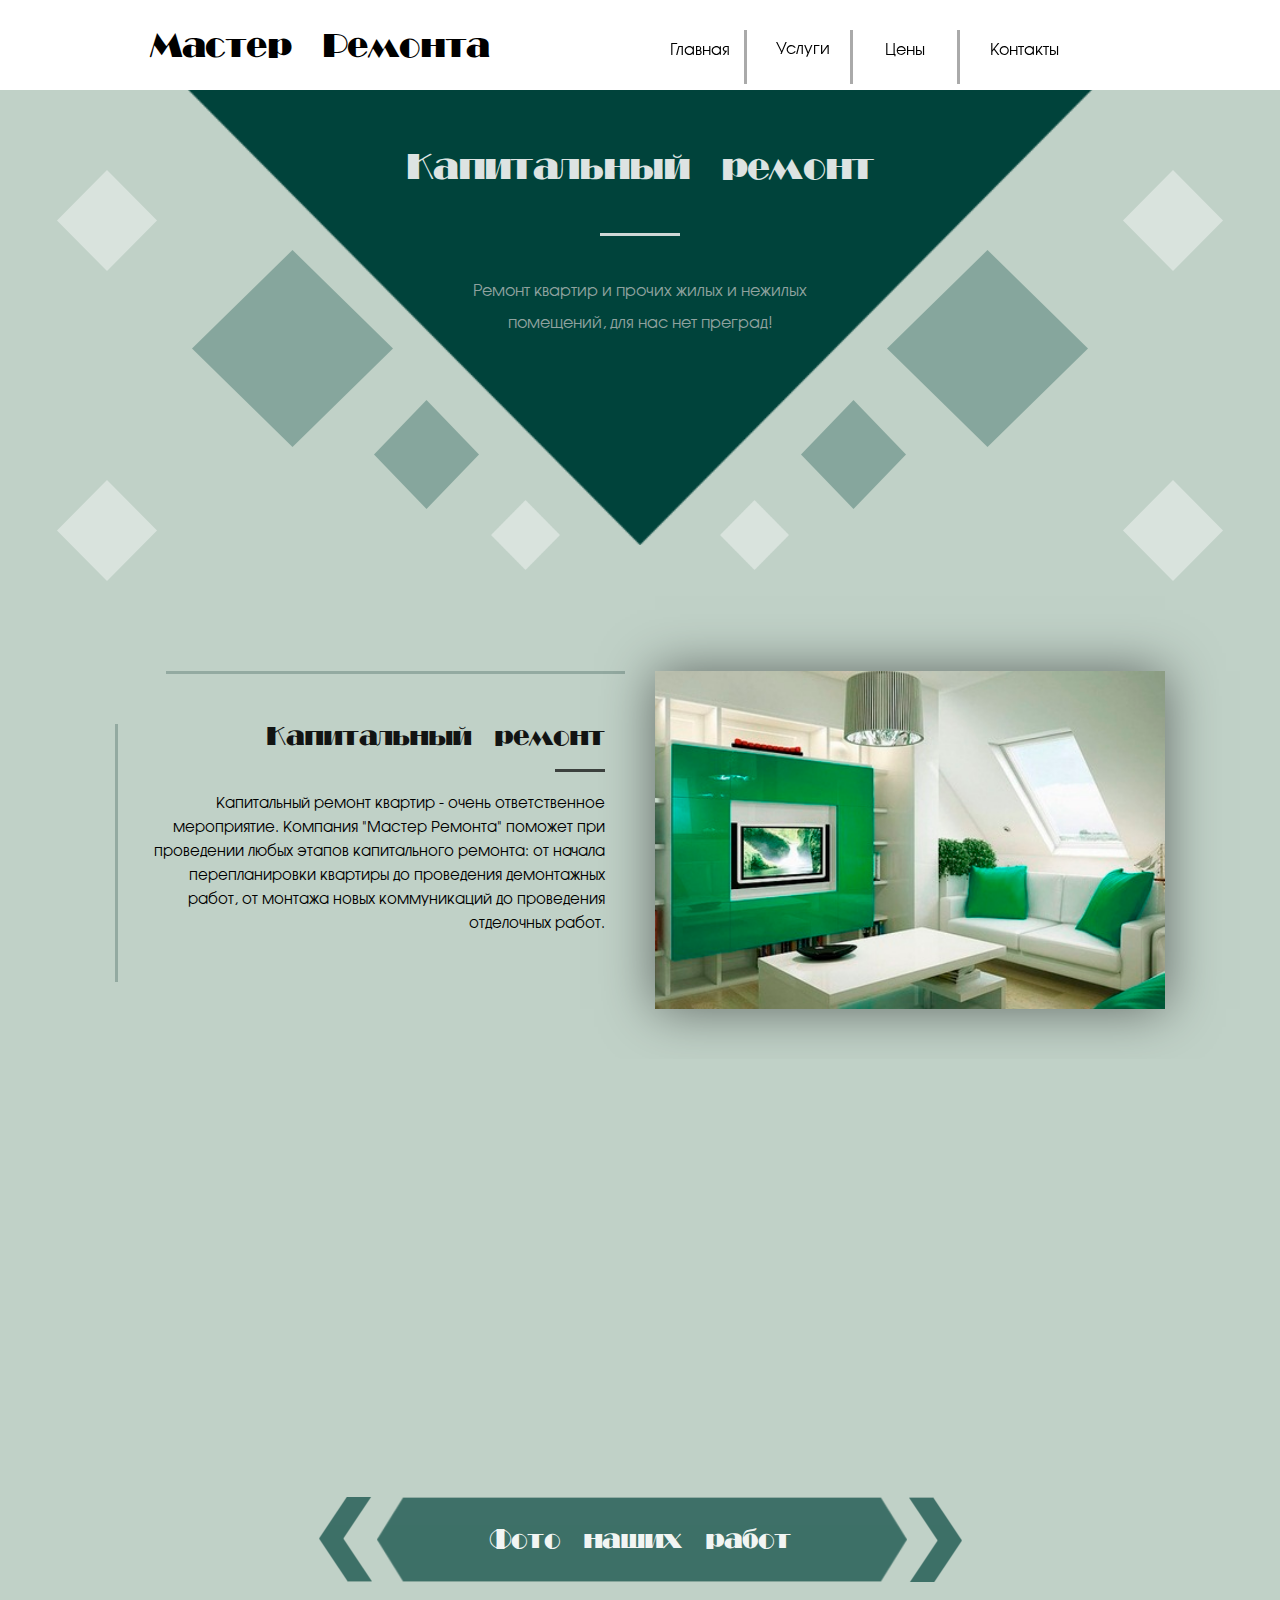
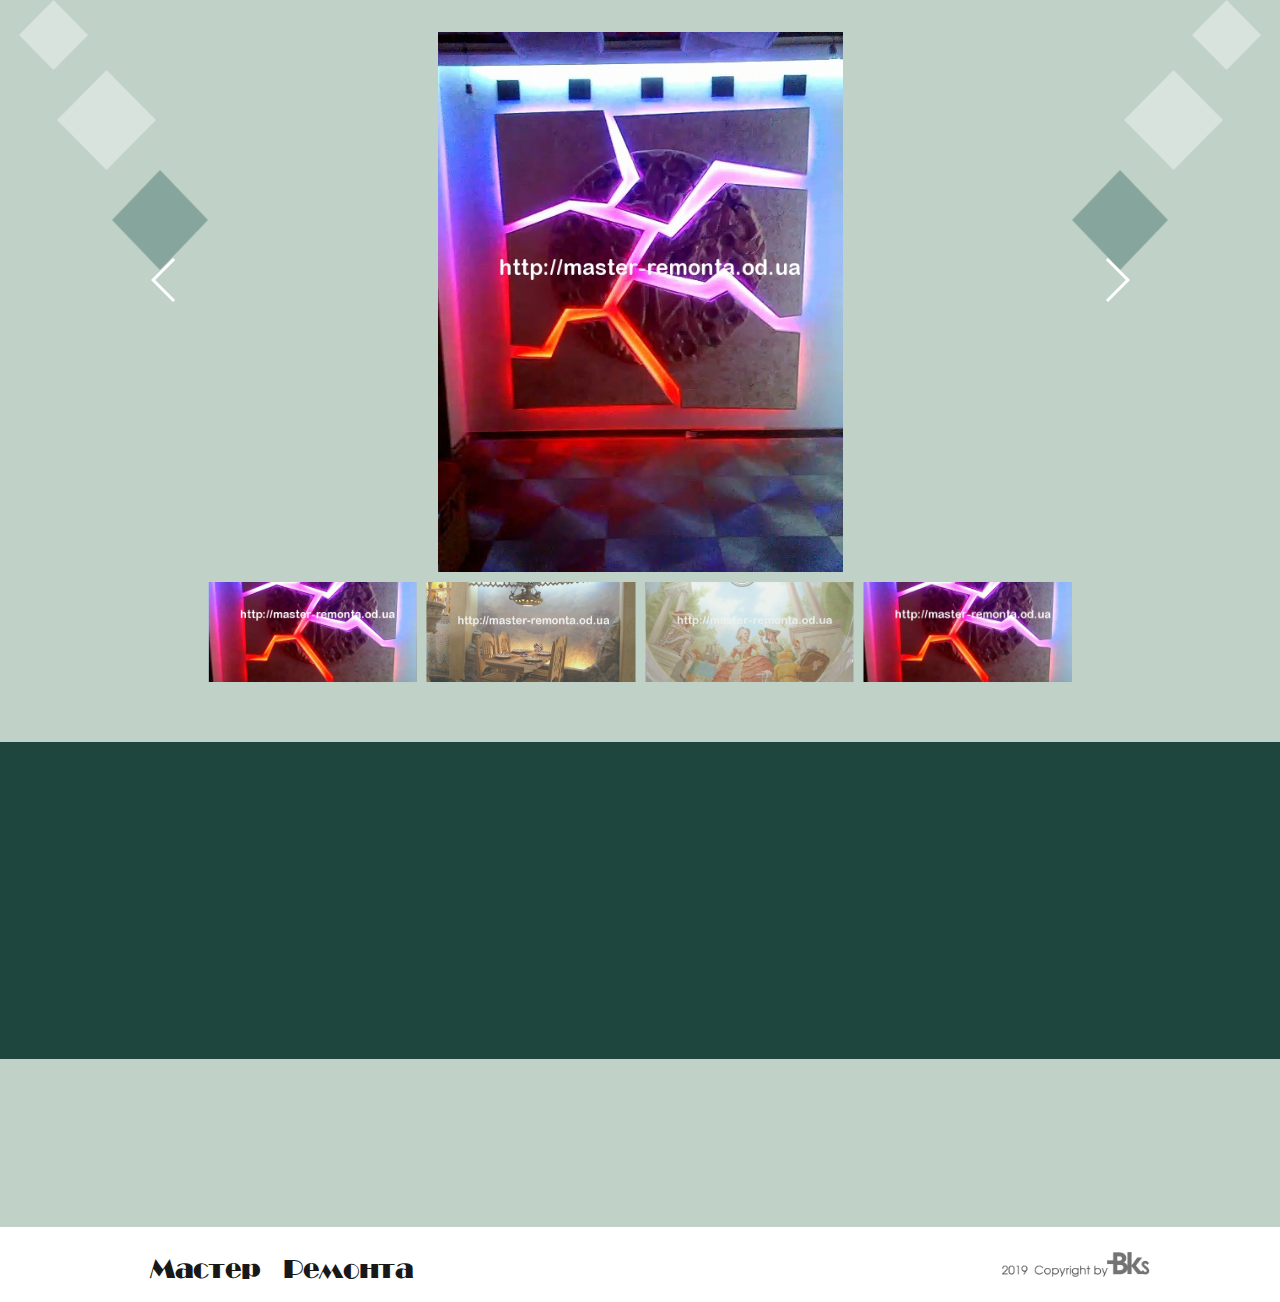
<file: services/overhaul.html>
<!DOCTYPE html>
<html lang="ru">
<head>
	<meta charset="UTF-8">
	<meta name="viewport" content="width=device-width"/>
    <meta name="description" content="Качественный капитальный ремонт от компании "Мастер Ремонта""/>
	<title>Капитальный ремонт</title>
	<link rel="stylesheet" href="../css/bootstrap.css">
	<link rel="stylesheet" href="../css/style_main.css">
	<link rel="stylesheet" href="../css/animate.min.css">
	<link rel="stylesheet" type="text/css" href="../css/swiper.min.css">
    <link rel="canonical" href="https://www.master-remonta.od.ua/index.html" />
	<style>
	@font-face {
		font-family: BroadwayTYGRA;
		src: url(../fonts/16203.ttf);
	}
	@font-face {
		font-family: AGAvalancheC;
		src: url(../fonts/16335.otf);
	}
</style>
	<!--<link rel="shortcut icon" href="../img/favicon.png" type="image/x-icon">-->
	
	<!--[if lte IE 10]>
	<![endif]-->
  	<!--[if lte IE 10]>
   	<div class = "ie" style="width: 100%; height: 100%; margin: 0; padding: 50px; box-sizing: border-box; position: fixed; top: 0; bottom: 0;left: 0; right: 0; font-size: 26px;">
      <p style="width: 80%; margin: auto;text-align: center;">Приносим свои извинения. Данный сайт не может корректно работать в браузере "Internet Explorer" ниже 10(-й) версии.
      Пожалуйста, используйте другой более современный браузер или обновите ваш "Internet Explorer" до 10-11(-й) версии.</p>
   	</div>
 	<![endif]-->
</head>
<body>
<div class="services services_page">
	<div class="first">
		<div class="top_menu">
			<div class="row top_line_menu">
				<div class="col-xl-1 col-0 empty_space"></div>
				<div class="col-xl-4 col-md-4 col-0 logo">Мастер Ремонта</div>
				<div class="col-xl-1 col-0 empty_space"></div>
				<div class="col-xl-1 col-md-2 col-3 cont">
					<div class="top_line_menu_tr"></div>
					<a href="../index.html" class="menu_item">Главная</a>
				</div>
				<div class="col-xl-1 col-md-2 col-3 cont">
					<div class="top_line_menu_tr"></div>
					<ul class="accordion-menu">
  				<li>
							<div class="menu_item dropdownlink">Услуги</div>
							<ul class="submenuItems">
      		<li><a href="plasterboard_works.html">Гипсокартонные работы</a></li>
      		<li><a href="overhaul.html">Капитальный ремонт</a></li>
      		<li><a href="painting_works.html">Малярные работы</a></li>
      		<li><a href="laminate_installation.html">Монтаж ламината</a></li>
      		<li><a href="installation_of_linoleum.html">Монтаж линолеума</a></li>
      		<li><a href="parquet_installation.html">Монтаж паркета</a></li>
      		<li><a href="finishing_work.html">Отделочные работы</a></li>
      		<li><a href="tiled_works.html">Плиточные работы</a></li>
      		<li><a href="renovation.html">Ремонт под ключ</a></li>
      		<li><a href="plumbing_work.html">Сантехнические работы</a></li>
      		<li><a href="plastering_work.html">Штукатурные работы</a></li>
      		<li><a href="electric_installation_work.html">Электромонтажные работы</a></li>
    			</ul>
    		</li>
					</ul>
				</div>
				<div class="col-xl-1 col-md-2 col-3 cont">
					<div class="top_line_menu_tr"></div>
					<a href="../prices/prices.html" class="menu_item">Цены</a>
				</div>
				<div class="col-xl-1 col-md-2 col-3 cont cont_without_border">
					<div class="top_line_menu_tr"></div>
					<a href="../contacts/contacts.html" class="menu_item">Контакты</a>
				</div>
				<div class="col-xl-2 col-0 empty_space"></div>
			</div>
		</div>
		<div class="top_triangle_cont wow fadeInDown" data-wow-duration="2s">
			<div class="top_rectangle">
				<h2>Капитальный ремонт</h2>
			</div>
			<div class="top_triangle">
				<h2>Капитальный ремонт</h2>
				<div class="top_line"></div>
				<p>Ремонт квартир и прочих жилых и нежилых<br> помещений, для нас нет преград!</p>
			</div>
		</div>
		<div class="big_cont">
			<div class="row first_little_light">
				<div class="col-2 rhombus_cont">
					<img class="rot_left" src="../img/little_light_rhombus.png">
				</div>
				<div class="col-8"></div>
				<div class="col-2 rhombus_cont">
					<img class="rot_right" src="../img/little_light_rhombus.png">
				</div>
			</div>
			<div class="row second_little_light">
				<div class="col-2 rhombus_cont">
					<img class="rot_left" src="../img/little_light_rhombus.png">
				</div>
				<div class="col-8"></div>
				<div class="col-2 rhombus_cont">
					<img class="rot_right" src="../img/little_light_rhombus.png">
				</div>
			</div>
			<div class="row md_dark_rhombus_cont">
				<div class="col-6 rhombus_cont left">
					<img class="rot_left" src="../img/md_darck_rhombus.png">
				</div>
				<div class="col-6 rhombus_cont right">
					<img class="rot_right" src="../img/md_darck_rhombus.png">
				</div>
			</div>
			<div class="little_dark_rhombus_cont">
			<div class="row">
				<div class="col-md-2 col-sm-1 col-0 empty_space"></div>
				<div class="col-md-4 col-sm-5 col-6 rhombus_cont rhombus_cont_left">
					<img class="rot_left" src="../img/little_darck_rhombus.png">
				</div>
				<div class="col-md-4 col-sm-5 col-6 rhombus_cont rhombus_cont_right">
					<img class="rot_right" src="../img/little_darck_rhombus.png">
				</div>
				<div class="col-md-2 col-sm-1 col-0 empty_space"></div>
			</div>
		</div>
		<div class="row third_little_light">
				<div class="col-6 rhombus_cont rhombus_cont_left">
					<img class="rot_left" src="../img/little_light_rhombus.png">
				</div>
				<div class="col-6 rhombus_cont rhombus_cont_right">
					<img class="rot_right" src="../img/little_light_rhombus.png">
				</div>
			</div>
		</div>
	</div>
	<div class="second">
		<div class="row text_img">
			<div class="wow fadeInLeft col-lg-6 left" data-wow-duration="2s">
				<div class="empty"></div>
				<div class="content_left">
					<h3>Капитальный ремонт</h3>
					<div class="line"></div>
					<p>Капитальный ремонт квартир - очень ответственное мероприятие. Компания "Мастер Ремонта" поможет при проведении любых этапов капитального ремонта: от начала перепланировки квартиры до проведения демонтажных работ, от монтажа новых коммуникаций до проведения отделочных работ.</p>
				</div>
			</div>
			<div class="col-lg-6 second_img_right">
				<img class="wow fadeInRight"  data-wow-duration="2s" src="../img/background_img/overhaul_1.jpg">
			</div>
		</div>
		<div class="row text_img_down">
			<div class="col-lg-6 second_img_left">
				<img class="wow fadeInLeft"  data-wow-duration="2s" src="../img/background_img/overhaul_2.jpg">
			</div>
			<div class="wow fadeInRight col-lg-6 right" data-wow-duration="2s">
				<div class="content_right">
					<p>Если Вы хотите значительно улучшить состояния помещений, восстановить разрушенные конструкции, заменить коммуникации, провести перепланировку квартиры или расширить дверные и оконные проемы - Вам не обойтись без услуг капитального ремонта от наших специалистов.</p>
				</div>
				<div class="empty"></div>
			</div>
		</div>
		<div class="our_photos">Фото наших работ</div>
		<div class="slider">
		<div class="swiper-container gallery-top">
					<div class="swiper-wrapper">
						<div class="swiper-slide" style="background-image:url(../img/photo/renovation/001.jpg)"></div><div class="swiper-slide" style="background-image:url(../img/photo/renovation/002.jpg)"></div><div class="swiper-slide" style="background-image:url(../img/photo/renovation/003.jpg)"></div>
					</div>
					<div class="swiper-button-next swiper-button-white"></div>
					<div class="swiper-button-prev swiper-button-white"></div>
				</div>
				<div class="swiper-container gallery-thumbs">
					<div class="swiper-wrapper">
						<div class="swiper-slide" style="background-image:url(../img/photo/renovation/001.jpg)"></div><div class="swiper-slide" style="background-image:url(../img/photo/renovation/002.jpg)"></div><div class="swiper-slide" style="background-image:url(../img/photo/renovation/003.jpg)"></div>
					</div>
				</div>
			</div>
	</div>
	<div class="third">
		<div class="row fourth_little_light">
				<div class="col-1 rhombus_cont">
					<img class="rot_left" src="../img/little_light_rhombus.png">
				</div>
				<div class="col-10"></div>
				<div class="col-1 rhombus_cont">
					<img class="rot_right" src="../img/little_light_rhombus.png">
				</div>
			</div>
			<div class="row fifth_little_light">
				<div class="col-2 rhombus_cont">
					<img class="rot_left" src="../img/little_light_rhombus.png">
				</div>
				<div class="col-8"></div>
				<div class="col-2 rhombus_cont">
					<img class="rot_right" src="../img/little_light_rhombus.png">
				</div>
			</div>
			<div class="row second_little_dark_rhombus_cont">
				<div class="col-3 rhombus_cont">
					<img class="rot_left" src="../img/little_darck_rhombus.png">
				</div>
				<div class="col-6"></div>
				<div class="col-3 rhombus_cont">
					<img class="rot_right" src="../img/little_darck_rhombus.png">
				</div>
			</div>
		<div class="green_line">
			<div class="row">
				<div class="col-sm-5 col-1 img">
					<img class="wow fadeInLeft"  data-wow-duration="2s" src="../img/green_line_left.png">
				</div>
				<a href="../prices/prices.html#prices" class="wow fadeInLeft col-sm-7 col-10 arrow" data-wow-duration="2s">
					<h3>Узнать цены</h3>
					<h5 class="line"></h5>
					<p>Высокое качество работ<br>гарантировано!</p>
					<img src="../img/stars.png">
				</a>
				<div class="col-sm-0 col-1"></div>
			</div>
		</div>
		<div class="hills">
			<img class="wow fadeInUp" data-wow-duration="2s" src="../img/hills.png">
		</div>
		<div class="footer_cont">
			<div class="footer">
				<div class="row">
					<div class="col-sm-6 left">
						<h3>Мастер Ремонта</h3>
					</div>
					<div class="col-sm-6 right">
						<img src="../img/BS_logo.png">
					</div>
				</div>
			</div>
		</div>
	</div>
</div>




	<script src="../js/wow.min.js"></script>
	<script>
		new WOW().init();
	</script>
	<script src="../js/jquery-3.2.1.slim.min.js" ></script>
	<script type="text/javascript">$(window).on('load', function () {
    var $preloader = $('#p_prldr'),
        $svg_anm   = $preloader.find('.svg_anm');
    $svg_anm.fadeOut();
    $preloader.delay(500).fadeOut('slow');
});</script>
	<script src="../js/bootstrap.min.js"></script>
	<script src="../js/jquery.min.js"></script>
	<script src="../js/menu.js"></script>
	<script src="../js/swiper.min.js"></script>
	<script>
		var galleryThumbs = new Swiper('.gallery-thumbs', {
			spaceBetween: 10,
			slidesPerView: 4,
			loop: true,
			freeMode: true,
	      loopedSlides: 5, //looped slides should be the same
	      watchSlidesVisibility: true,
	      watchSlidesProgress: true,
	  });
		var galleryTop = new Swiper('.gallery-top', {
			spaceBetween: 10,
			loop:true,
	      loopedSlides: 5, //looped slides should be the same
	      navigation: {
	      	nextEl: '.swiper-button-next',
	      	prevEl: '.swiper-button-prev',
	      },
	      thumbs: {
	      	swiper: galleryThumbs,
	      },
	  });
	</script>
</body>
</html>
</file>
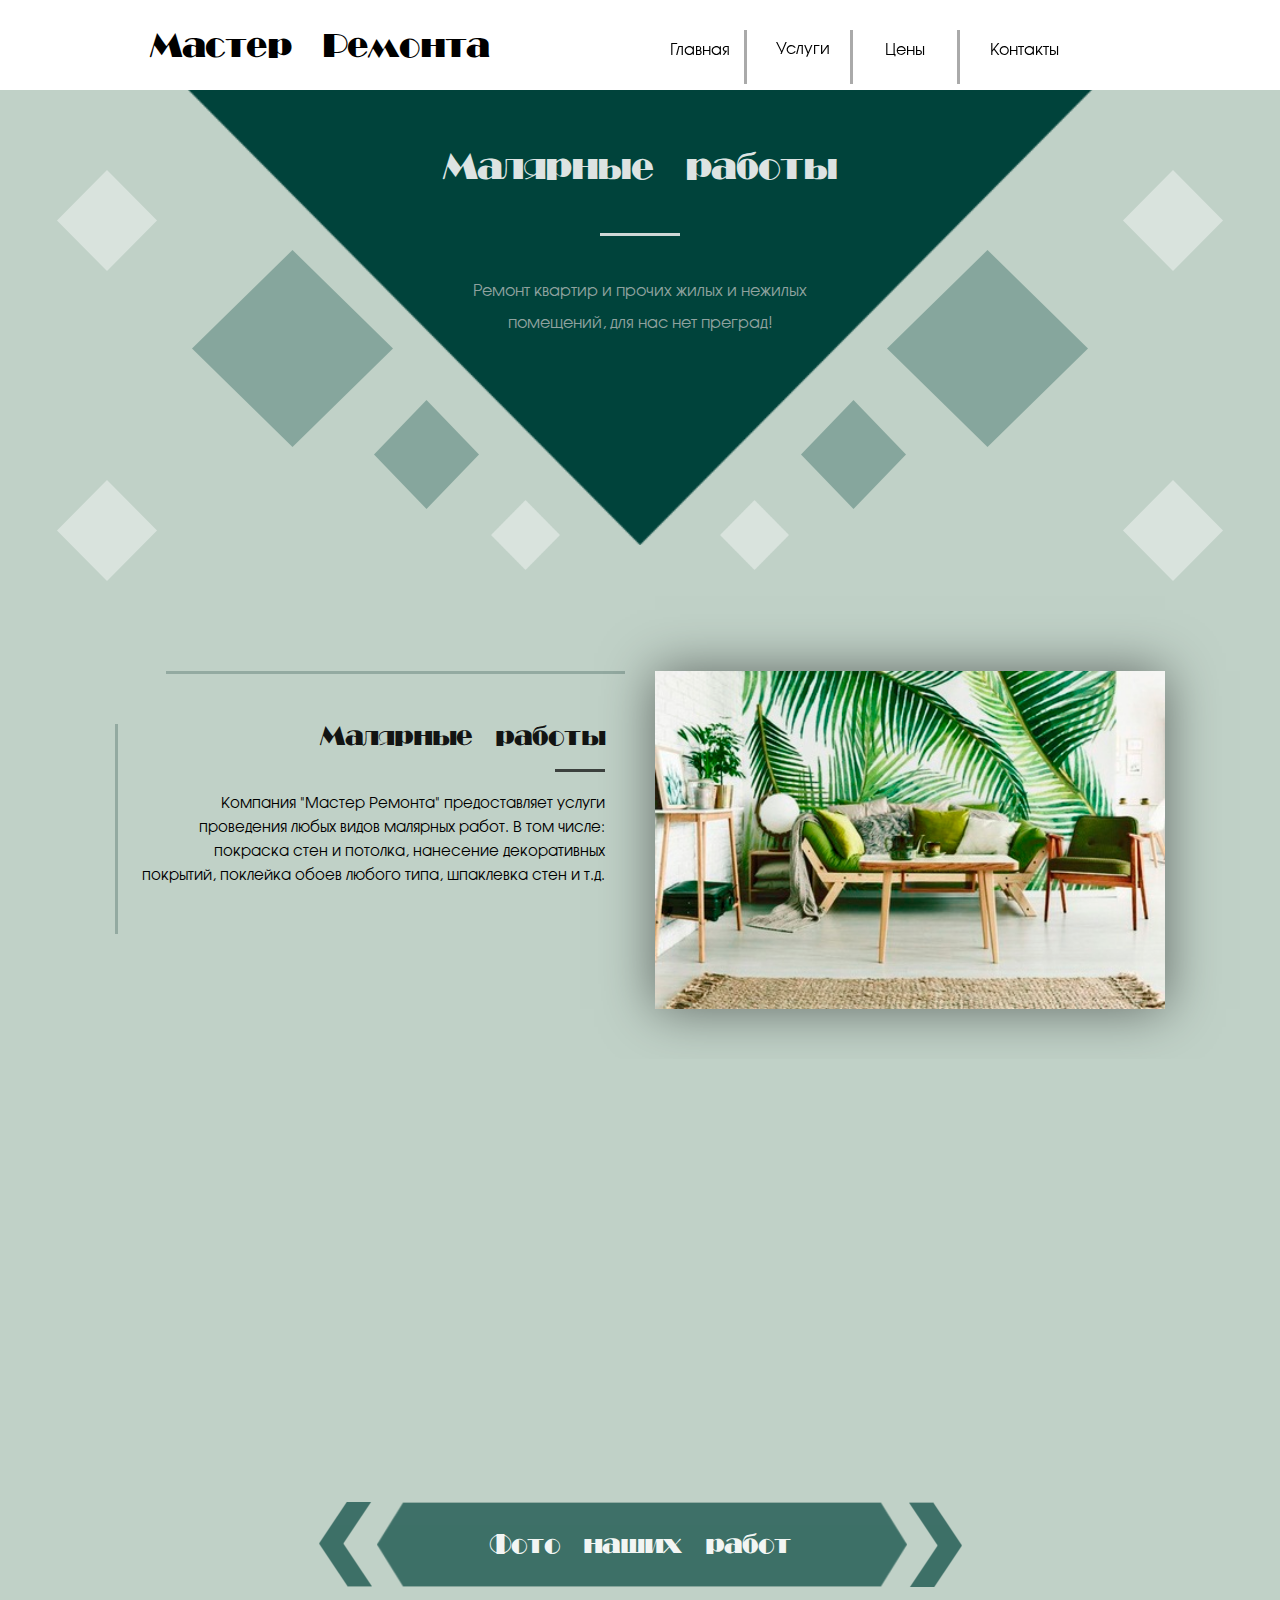
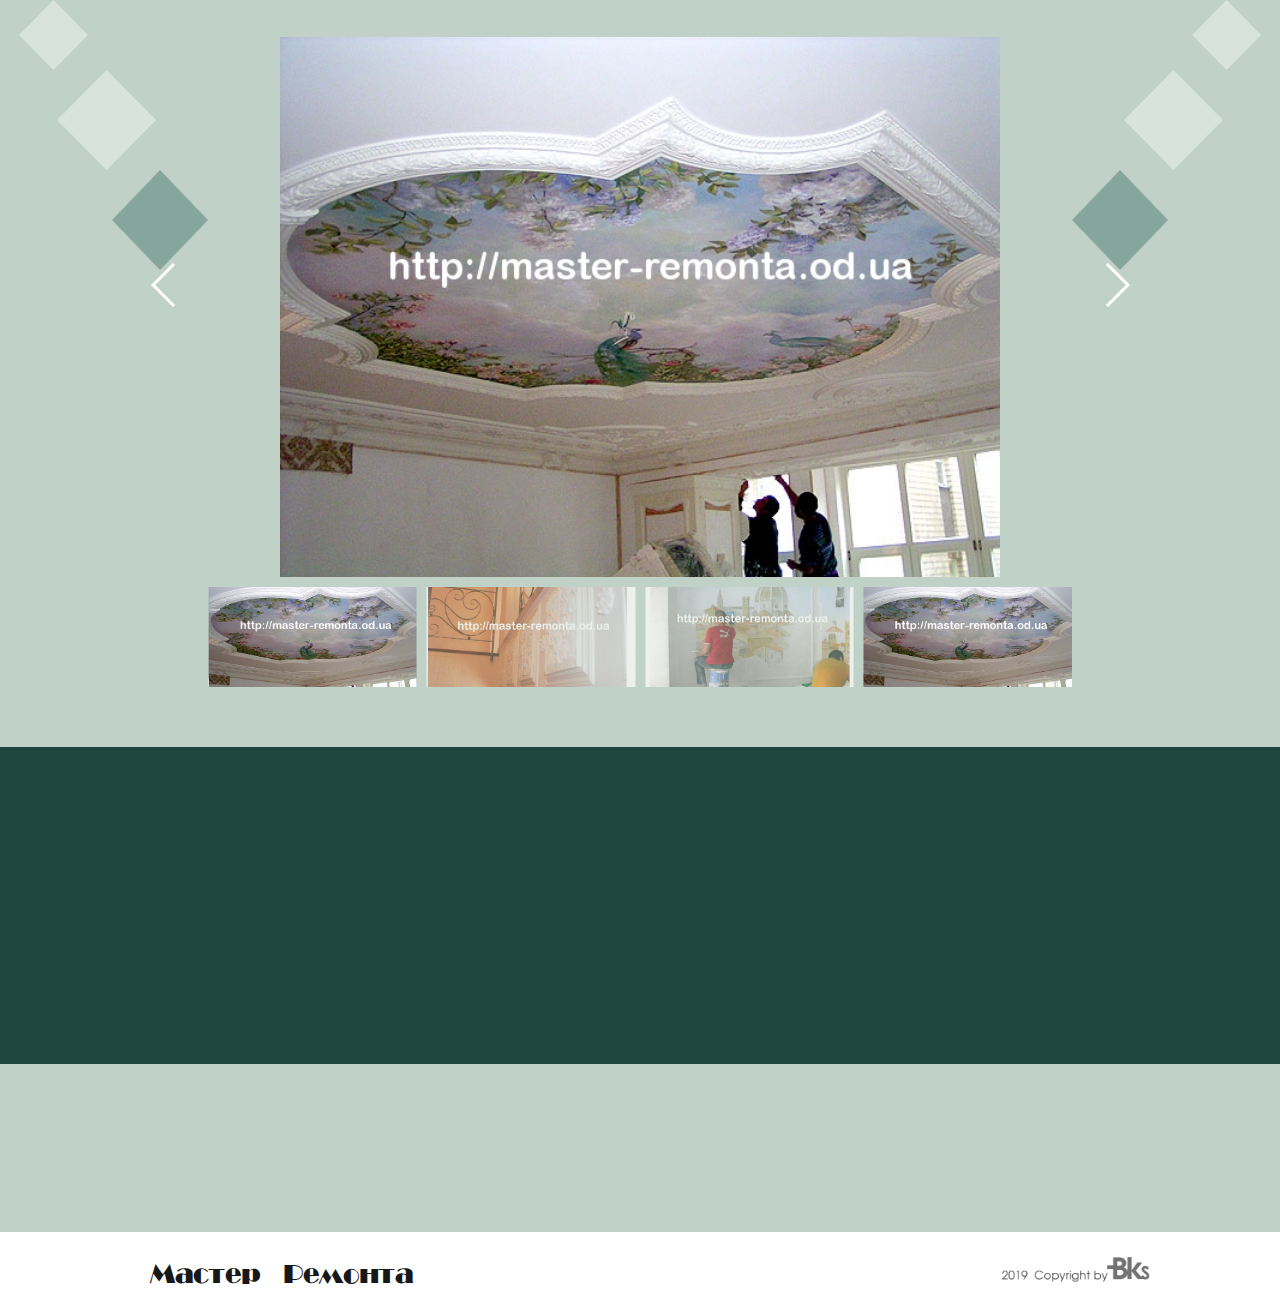
<file: services/painting_works.html>
<!DOCTYPE html>
<html lang="ru">
<head>
	<meta charset="UTF-8">
	<meta name="viewport" content="width=device-width"/>
    <meta name="description" content="Качественные малярные работы от компании "Мастер Ремонта""/>
	<title>Малярные работы</title>
	<link rel="stylesheet" href="../css/bootstrap.css">
	<link rel="stylesheet" href="../css/style_main.css">
	<link rel="stylesheet" href="../css/animate.min.css">
	<link rel="stylesheet" type="text/css" href="../css/swiper.min.css">
    <link rel="canonical" href="https://www.master-remonta.od.ua/index.html" />
	<style>
	@font-face {
		font-family: BroadwayTYGRA;
		src: url(../fonts/16203.ttf);
	}
	@font-face {
		font-family: AGAvalancheC;
		src: url(../fonts/16335.otf);
	}
</style>
	<!--<link rel="shortcut icon" href="../img/favicon.png" type="image/x-icon">-->
	
	<!--[if lte IE 10]>
	<![endif]-->
  	<!--[if lte IE 10]>
   	<div class = "ie" style="width: 100%; height: 100%; margin: 0; padding: 50px; box-sizing: border-box; position: fixed; top: 0; bottom: 0;left: 0; right: 0; font-size: 26px;">
      <p style="width: 80%; margin: auto;text-align: center;">Приносим свои извинения. Данный сайт не может корректно работать в браузере "Internet Explorer" ниже 10(-й) версии.
      Пожалуйста, используйте другой более современный браузер или обновите ваш "Internet Explorer" до 10-11(-й) версии.</p>
   	</div>
 	<![endif]-->
</head>
<body>
<div class="services services_page">
	<div class="first">
		<div class="top_menu">
			<div class="row top_line_menu">
				<div class="col-xl-1 col-0 empty_space"></div>
				<div class="col-xl-4 col-md-4 col-0 logo">Мастер Ремонта</div>
				<div class="col-xl-1 col-0 empty_space"></div>
				<div class="col-xl-1 col-md-2 col-3 cont">
					<div class="top_line_menu_tr"></div>
					<a href="../index.html" class="menu_item">Главная</a>
				</div>
				<div class="col-xl-1 col-md-2 col-3 cont">
					<div class="top_line_menu_tr"></div>
					<ul class="accordion-menu">
  				<li>
							<div class="menu_item dropdownlink">Услуги</div>
							<ul class="submenuItems">
      		<li><a href="plasterboard_works.html">Гипсокартонные работы</a></li>
      		<li><a href="overhaul.html">Капитальный ремонт</a></li>
      		<li><a href="painting_works.html">Малярные работы</a></li>
      		<li><a href="laminate_installation.html">Монтаж ламината</a></li>
      		<li><a href="installation_of_linoleum.html">Монтаж линолеума</a></li>
      		<li><a href="parquet_installation.html">Монтаж паркета</a></li>
      		<li><a href="finishing_work.html">Отделочные работы</a></li>
      		<li><a href="tiled_works.html">Плиточные работы</a></li>
      		<li><a href="renovation.html">Ремонт под ключ</a></li>
      		<li><a href="plumbing_work.html">Сантехнические работы</a></li>
      		<li><a href="plastering_work.html">Штукатурные работы</a></li>
      		<li><a href="electric_installation_work.html">Электромонтажные работы</a></li>
    			</ul>
    		</li>
					</ul>
				</div>
				<div class="col-xl-1 col-md-2 col-3 cont">
					<div class="top_line_menu_tr"></div>
					<a href="../prices/prices.html" class="menu_item">Цены</a>
				</div>
				<div class="col-xl-1 col-md-2 col-3 cont cont_without_border">
					<div class="top_line_menu_tr"></div>
					<a href="../contacts/contacts.html" class="menu_item">Контакты</a>
				</div>
				<div class="col-xl-2 col-0 empty_space"></div>
			</div>
		</div>
		<div class="top_triangle_cont wow fadeInDown" data-wow-duration="2s">
			<div class="top_rectangle">
				<h2>Малярные работы</h2>
			</div>
			<div class="top_triangle">
				<h2>Малярные работы</h2>
				<div class="top_line"></div>
				<p>Ремонт квартир и прочих жилых и нежилых<br> помещений, для нас нет преград!</p>
			</div>
		</div>
		<div class="big_cont">
			<div class="row first_little_light">
				<div class="col-2 rhombus_cont">
					<img class="rot_left" src="../img/little_light_rhombus.png">
				</div>
				<div class="col-8"></div>
				<div class="col-2 rhombus_cont">
					<img class="rot_right" src="../img/little_light_rhombus.png">
				</div>
			</div>
			<div class="row second_little_light">
				<div class="col-2 rhombus_cont">
					<img class="rot_left" src="../img/little_light_rhombus.png">
				</div>
				<div class="col-8"></div>
				<div class="col-2 rhombus_cont">
					<img class="rot_right" src="../img/little_light_rhombus.png">
				</div>
			</div>
			<div class="row md_dark_rhombus_cont">
				<div class="col-6 rhombus_cont left">
					<img class="rot_left" src="../img/md_darck_rhombus.png">
				</div>
				<div class="col-6 rhombus_cont right">
					<img class="rot_right" src="../img/md_darck_rhombus.png">
				</div>
			</div>
			<div class="little_dark_rhombus_cont">
			<div class="row">
				<div class="col-md-2 col-sm-1 col-0 empty_space"></div>
				<div class="col-md-4 col-sm-5 col-6 rhombus_cont rhombus_cont_left">
					<img class="rot_left" src="../img/little_darck_rhombus.png">
				</div>
				<div class="col-md-4 col-sm-5 col-6 rhombus_cont rhombus_cont_right">
					<img class="rot_right" src="../img/little_darck_rhombus.png">
				</div>
				<div class="col-md-2 col-sm-1 col-0 empty_space"></div>
			</div>
		</div>
		<div class="row third_little_light">
				<div class="col-6 rhombus_cont rhombus_cont_left">
					<img class="rot_left" src="../img/little_light_rhombus.png">
				</div>
				<div class="col-6 rhombus_cont rhombus_cont_right">
					<img class="rot_right" src="../img/little_light_rhombus.png">
				</div>
			</div>
		</div>
	</div>
	<div class="second">
		<div class="row text_img">
			<div class="wow fadeInLeft col-lg-6 left" data-wow-duration="2s">
				<div class="empty"></div>
				<div class="content_left">
					<h3>Малярные работы</h3>
					<div class="line"></div>
					<p>Компания "Мастер Ремонта" предоставляет услуги проведения любых видов малярных работ. В том числе: покраска стен и потолка, нанесение декоративных покрытий, поклейка обоев любого типа, шпаклевка стен и т.д.</p>
				</div>
			</div>
			<div class="col-lg-6 second_img_right">
				<img class="wow fadeInRight"  data-wow-duration="2s" src="../img/background_img/painting_works_1.jpg">
			</div>
		</div>
		<div class="row text_img_down">
			<div class="col-lg-6 second_img_left">
				<img class="wow fadeInLeft"  data-wow-duration="2s" src="../img/background_img/painting_works_2.jpg">
			</div>
			<div class="wow fadeInRight col-lg-6 right" data-wow-duration="2s">
				<div class="content_right">
					<p>Так как на визуальное восприятие помещения сильно влияет качество проведения малярных работ, то такую ответственную задачу стоит доверить исключительно высококвалифицированным специалистам. Таким специалистам по малярным работам, какие трудятся в нашей компании.</p>
				</div>
				<div class="empty"></div>
			</div>
		</div>
		<div class="our_photos">Фото наших работ</div>
		<div class="slider">
		<div class="swiper-container gallery-top">
					<div class="swiper-wrapper">
						<div class="swiper-slide" style="background-image:url(../img/photo/painting_works/001.jpg)"></div><div class="swiper-slide" style="background-image:url(../img/photo/painting_works/002.jpg)"></div><div class="swiper-slide" style="background-image:url(../img/photo/painting_works/003.jpg)"></div>
					</div>
					<div class="swiper-button-next swiper-button-white"></div>
					<div class="swiper-button-prev swiper-button-white"></div>
				</div>
				<div class="swiper-container gallery-thumbs">
					<div class="swiper-wrapper">
						<div class="swiper-slide" style="background-image:url(../img/photo/painting_works/001.jpg)"></div><div class="swiper-slide" style="background-image:url(../img/photo/painting_works/002.jpg)"></div><div class="swiper-slide" style="background-image:url(../img/photo/painting_works/003.jpg)"></div>
					</div>
				</div>
			</div>
	</div>
	<div class="third">
		<div class="row fourth_little_light">
				<div class="col-1 rhombus_cont">
					<img class="rot_left" src="../img/little_light_rhombus.png">
				</div>
				<div class="col-10"></div>
				<div class="col-1 rhombus_cont">
					<img class="rot_right" src="../img/little_light_rhombus.png">
				</div>
			</div>
			<div class="row fifth_little_light">
				<div class="col-2 rhombus_cont">
					<img class="rot_left" src="../img/little_light_rhombus.png">
				</div>
				<div class="col-8"></div>
				<div class="col-2 rhombus_cont">
					<img class="rot_right" src="../img/little_light_rhombus.png">
				</div>
			</div>
			<div class="row second_little_dark_rhombus_cont">
				<div class="col-3 rhombus_cont">
					<img class="rot_left" src="../img/little_darck_rhombus.png">
				</div>
				<div class="col-6"></div>
				<div class="col-3 rhombus_cont">
					<img class="rot_right" src="../img/little_darck_rhombus.png">
				</div>
			</div>
		<div class="green_line">
			<div class="row">
				<div class="col-sm-5 col-1 img">
					<img class="wow fadeInLeft"  data-wow-duration="2s" src="../img/green_line_left.png">
				</div>
				<a href="../prices/prices.html#prices" class="wow fadeInLeft col-sm-7 col-10 arrow" data-wow-duration="2s">
					<h3>Узнать цены</h3>
					<h5 class="line"></h5>
					<p>Высокое качество работ<br>гарантировано!</p>
					<img src="../img/stars.png">
				</a>
				<div class="col-sm-0 col-1"></div>
			</div>
		</div>
		<div class="hills">
			<img class="wow fadeInUp" data-wow-duration="2s" src="../img/hills.png">
		</div>
		<div class="footer_cont">
			<div class="footer">
				<div class="row">
					<div class="col-sm-6 left">
						<h3>Мастер Ремонта</h3>
					</div>
					<div class="col-sm-6 right">
						<img src="../img/BS_logo.png">
					</div>
				</div>
			</div>
		</div>
	</div>
</div>




	<script src="../js/wow.min.js"></script>
	<script>
		new WOW().init();
	</script>
	<script src="../js/jquery-3.2.1.slim.min.js" ></script>
	<script type="text/javascript">$(window).on('load', function () {
    var $preloader = $('#p_prldr'),
        $svg_anm   = $preloader.find('.svg_anm');
    $svg_anm.fadeOut();
    $preloader.delay(500).fadeOut('slow');
});</script>
	<script src="../js/bootstrap.min.js"></script>
	<script src="../js/jquery.min.js"></script>
	<script src="../js/menu.js"></script>
	<script src="../js/swiper.min.js"></script>
	<script>
		var galleryThumbs = new Swiper('.gallery-thumbs', {
			spaceBetween: 10,
			slidesPerView: 4,
			loop: true,
			freeMode: true,
	      loopedSlides: 5, //looped slides should be the same
	      watchSlidesVisibility: true,
	      watchSlidesProgress: true,
	  });
		var galleryTop = new Swiper('.gallery-top', {
			spaceBetween: 10,
			loop:true,
	      loopedSlides: 5, //looped slides should be the same
	      navigation: {
	      	nextEl: '.swiper-button-next',
	      	prevEl: '.swiper-button-prev',
	      },
	      thumbs: {
	      	swiper: galleryThumbs,
	      },
	  });
	</script>
</body>
</html>
</file>
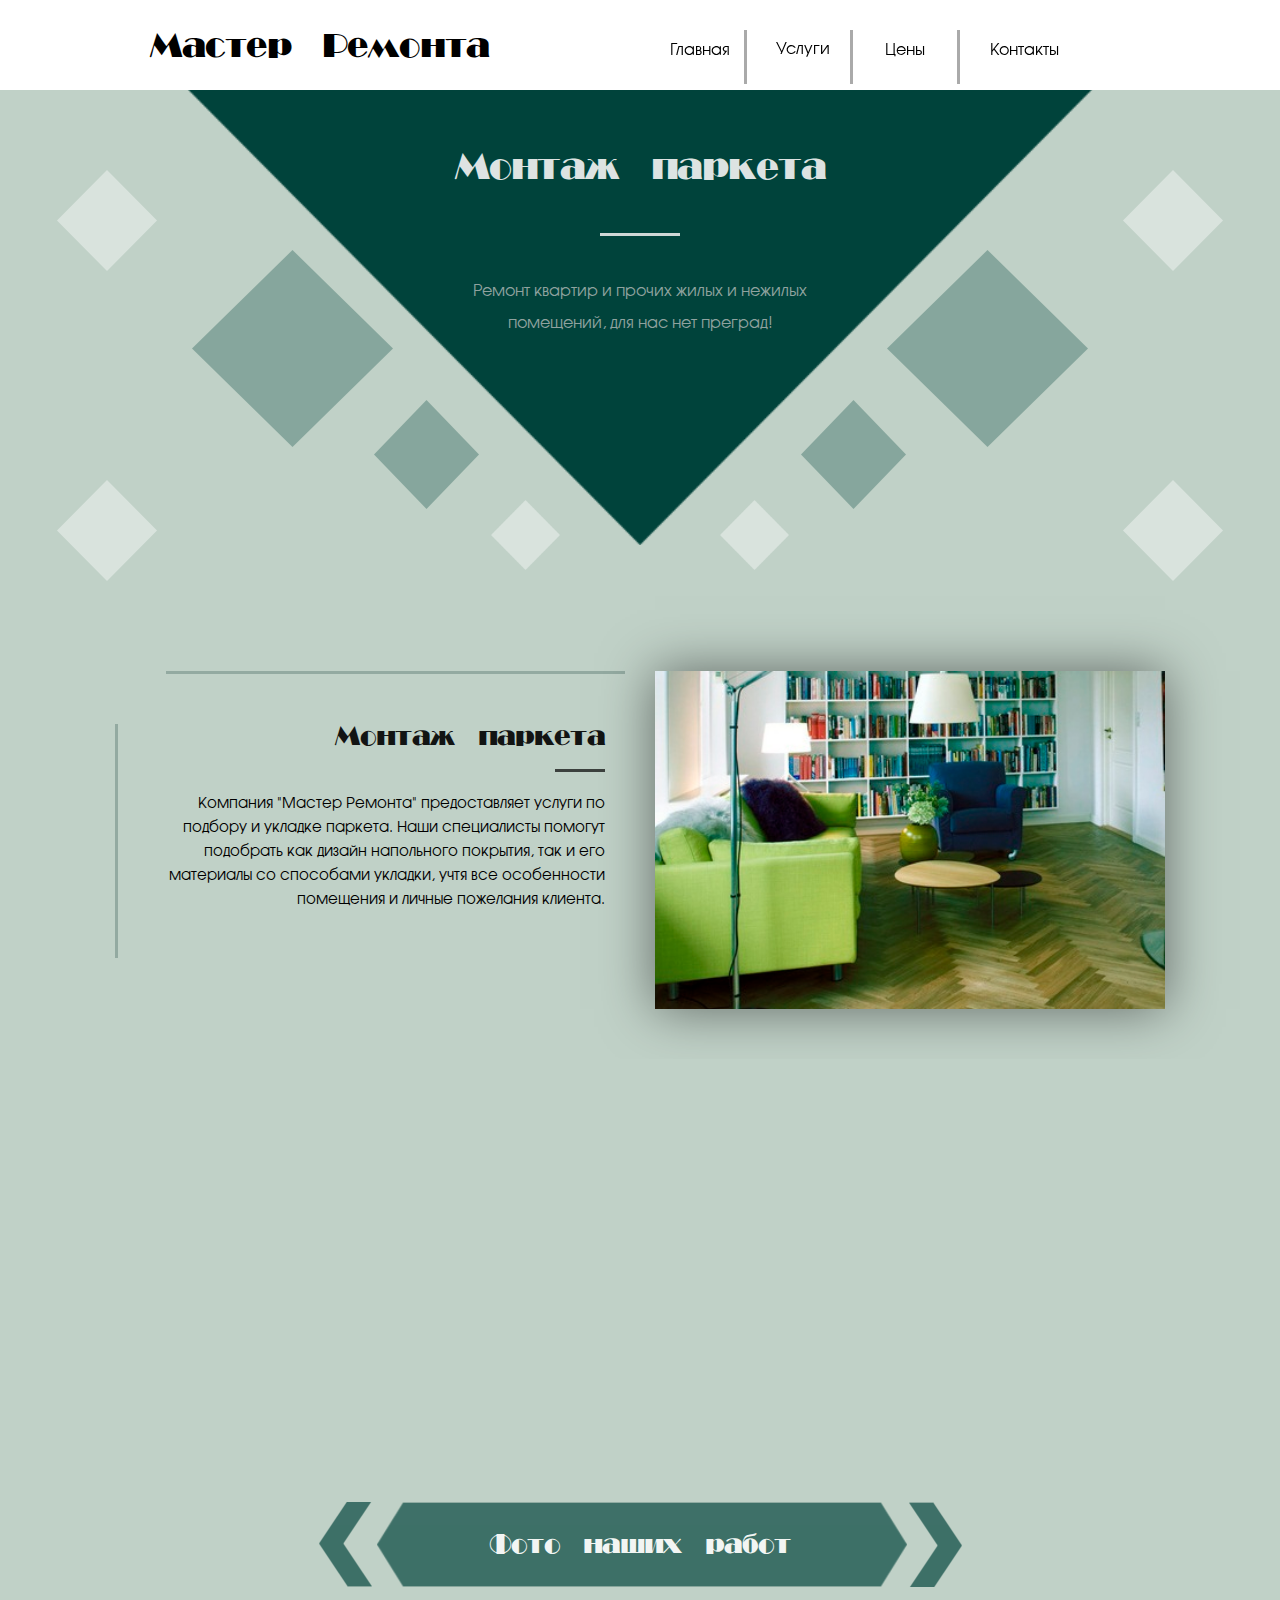
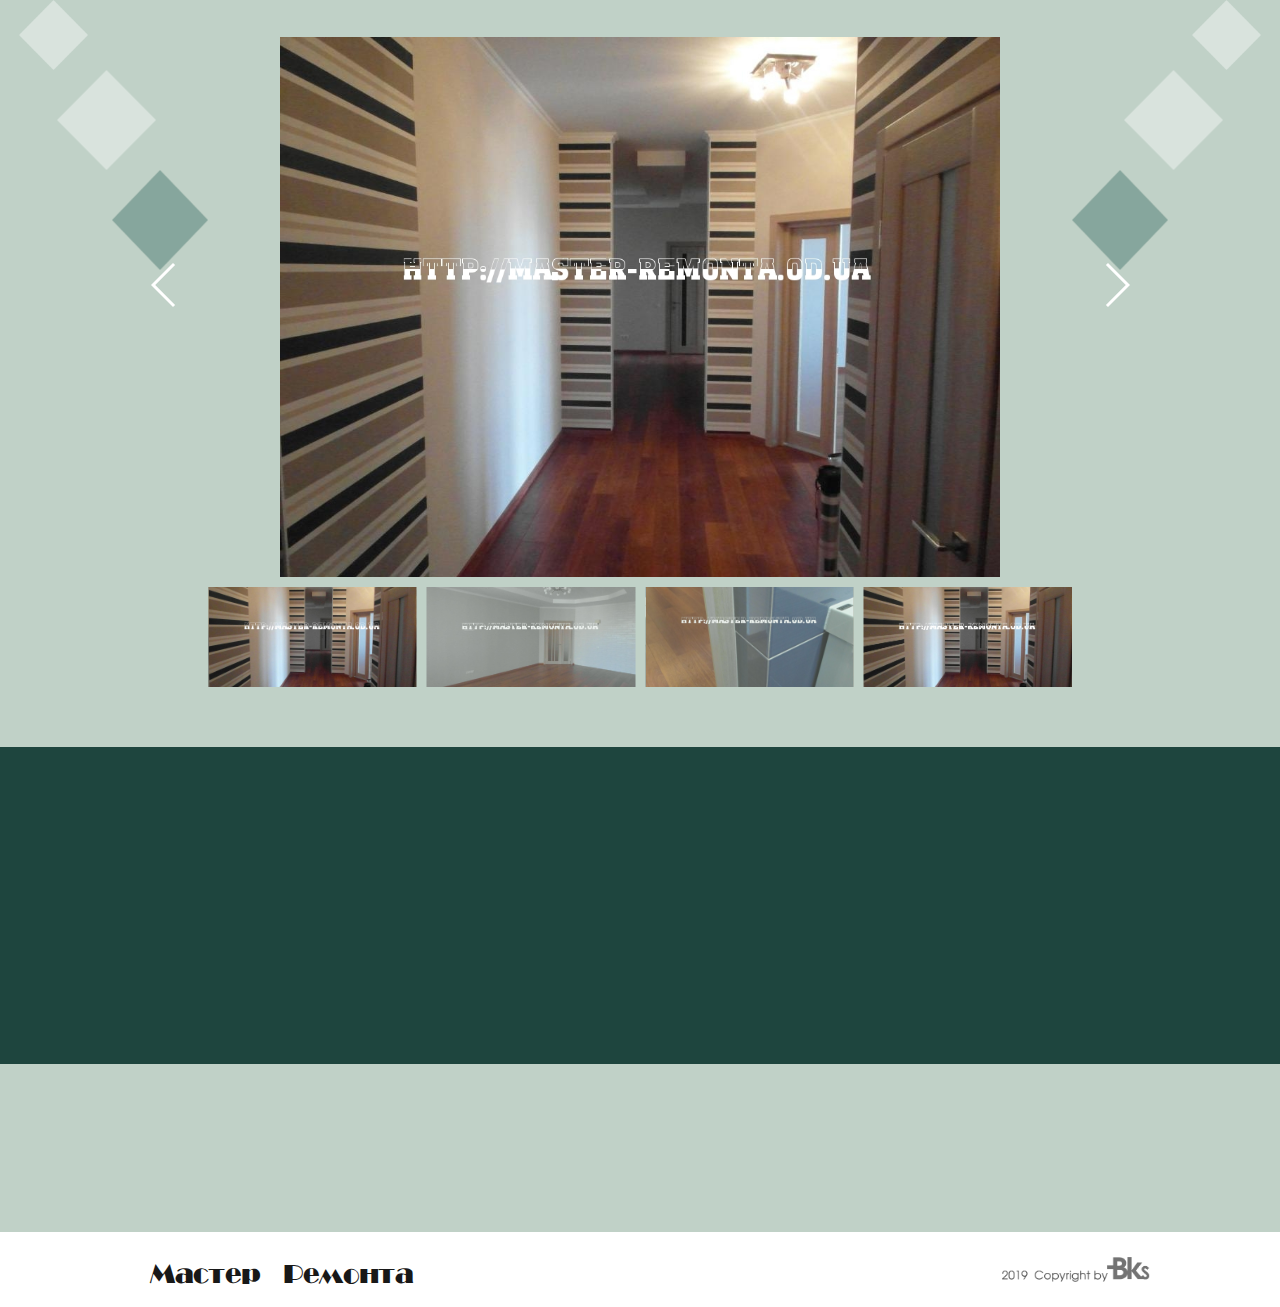
<file: services/parquet_installation.html>
<!DOCTYPE html>
<html lang="ru">
<head>
	<meta charset="UTF-8">
	<meta name="viewport" content="width=device-width"/>
    <meta name="description" content="Качественный монтаж паркета от компании "Мастер Ремонта""/>
	<title>Монтаж паркета</title>
	<link rel="stylesheet" href="../css/bootstrap.css">
	<link rel="stylesheet" href="../css/style_main.css">
	<link rel="stylesheet" href="../css/animate.min.css">
	<link rel="stylesheet" type="text/css" href="../css/swiper.min.css">
    <link rel="canonical" href="https://www.master-remonta.od.ua/index.html" />
	<style>
	@font-face {
		font-family: BroadwayTYGRA;
		src: url(../fonts/16203.ttf);
	}
	@font-face {
		font-family: AGAvalancheC;
		src: url(../fonts/16335.otf);
	}
</style>
	<!--<link rel="shortcut icon" href="../img/favicon.png" type="image/x-icon">-->
	
	<!--[if lte IE 10]>
	<![endif]-->
  	<!--[if lte IE 10]>
   	<div class = "ie" style="width: 100%; height: 100%; margin: 0; padding: 50px; box-sizing: border-box; position: fixed; top: 0; bottom: 0;left: 0; right: 0; font-size: 26px;">
      <p style="width: 80%; margin: auto;text-align: center;">Приносим свои извинения. Данный сайт не может корректно работать в браузере "Internet Explorer" ниже 10(-й) версии.
      Пожалуйста, используйте другой более современный браузер или обновите ваш "Internet Explorer" до 10-11(-й) версии.</p>
   	</div>
 	<![endif]-->
</head>
<body>
<div class="services services_page">
	<div class="first">
		<div class="top_menu">
			<div class="row top_line_menu">
				<div class="col-xl-1 col-0 empty_space"></div>
				<div class="col-xl-4 col-md-4 col-0 logo">Мастер Ремонта</div>
				<div class="col-xl-1 col-0 empty_space"></div>
				<div class="col-xl-1 col-md-2 col-3 cont">
					<div class="top_line_menu_tr"></div>
					<a href="../index.html" class="menu_item">Главная</a>
				</div>
				<div class="col-xl-1 col-md-2 col-3 cont">
					<div class="top_line_menu_tr"></div>
					<ul class="accordion-menu">
  				<li>
							<div class="menu_item dropdownlink">Услуги</div>
							<ul class="submenuItems">
      		<li><a href="plasterboard_works.html">Гипсокартонные работы</a></li>
      		<li><a href="overhaul.html">Капитальный ремонт</a></li>
      		<li><a href="painting_works.html">Малярные работы</a></li>
      		<li><a href="laminate_installation.html">Монтаж ламината</a></li>
      		<li><a href="installation_of_linoleum.html">Монтаж линолеума</a></li>
      		<li><a href="parquet_installation.html">Монтаж паркета</a></li>
      		<li><a href="finishing_work.html">Отделочные работы</a></li>
      		<li><a href="tiled_works.html">Плиточные работы</a></li>
      		<li><a href="renovation.html">Ремонт под ключ</a></li>
      		<li><a href="plumbing_work.html">Сантехнические работы</a></li>
      		<li><a href="plastering_work.html">Штукатурные работы</a></li>
      		<li><a href="electric_installation_work.html">Электромонтажные работы</a></li>
    			</ul>
    		</li>
					</ul>
				</div>
				<div class="col-xl-1 col-md-2 col-3 cont">
					<div class="top_line_menu_tr"></div>
					<a href="../prices/prices.html" class="menu_item">Цены</a>
				</div>
				<div class="col-xl-1 col-md-2 col-3 cont cont_without_border">
					<div class="top_line_menu_tr"></div>
					<a href="../contacts/contacts.html" class="menu_item">Контакты</a>
				</div>
				<div class="col-xl-2 col-0 empty_space"></div>
			</div>
		</div>
		<div class="top_triangle_cont wow fadeInDown" data-wow-duration="2s">
			<div class="top_rectangle">
				<h2>Монтаж паркета</h2>
			</div>
			<div class="top_triangle">
				<h2>Монтаж паркета</h2>
				<div class="top_line"></div>
				<p>Ремонт квартир и прочих жилых и нежилых<br> помещений, для нас нет преград!</p>
			</div>
		</div>
		<div class="big_cont">
			<div class="row first_little_light">
				<div class="col-2 rhombus_cont">
					<img class="rot_left" src="../img/little_light_rhombus.png">
				</div>
				<div class="col-8"></div>
				<div class="col-2 rhombus_cont">
					<img class="rot_right" src="../img/little_light_rhombus.png">
				</div>
			</div>
			<div class="row second_little_light">
				<div class="col-2 rhombus_cont">
					<img class="rot_left" src="../img/little_light_rhombus.png">
				</div>
				<div class="col-8"></div>
				<div class="col-2 rhombus_cont">
					<img class="rot_right" src="../img/little_light_rhombus.png">
				</div>
			</div>
			<div class="row md_dark_rhombus_cont">
				<div class="col-6 rhombus_cont left">
					<img class="rot_left" src="../img/md_darck_rhombus.png">
				</div>
				<div class="col-6 rhombus_cont right">
					<img class="rot_right" src="../img/md_darck_rhombus.png">
				</div>
			</div>
			<div class="little_dark_rhombus_cont">
			<div class="row">
				<div class="col-md-2 col-sm-1 col-0 empty_space"></div>
				<div class="col-md-4 col-sm-5 col-6 rhombus_cont rhombus_cont_left">
					<img class="rot_left" src="../img/little_darck_rhombus.png">
				</div>
				<div class="col-md-4 col-sm-5 col-6 rhombus_cont rhombus_cont_right">
					<img class="rot_right" src="../img/little_darck_rhombus.png">
				</div>
				<div class="col-md-2 col-sm-1 col-0 empty_space"></div>
			</div>
		</div>
		<div class="row third_little_light">
				<div class="col-6 rhombus_cont rhombus_cont_left">
					<img class="rot_left" src="../img/little_light_rhombus.png">
				</div>
				<div class="col-6 rhombus_cont rhombus_cont_right">
					<img class="rot_right" src="../img/little_light_rhombus.png">
				</div>
			</div>
		</div>
	</div>
	<div class="second">
		<div class="row text_img">
			<div class="wow fadeInLeft col-lg-6 left" data-wow-duration="2s">
				<div class="empty"></div>
				<div class="content_left">
					<h3>Монтаж паркета</h3>
					<div class="line"></div>
					<p>Компания "Мастер Ремонта" предоставляет услуги по подбору и укладке паркета. Наши специалисты помогут подобрать как дизайн напольного покрытия, так и его материалы со способами укладки, учтя все особенности помещения и личные пожелания клиента.</p>
				</div>
			</div>
			<div class="col-lg-6 second_img_right">
				<img class="wow fadeInRight"  data-wow-duration="2s" src="../img/background_img/parquet_installation_1.jpg">
			</div>
		</div>
		<div class="row text_img_down">
			<div class="col-lg-6 second_img_left">
				<img class="wow fadeInLeft"  data-wow-duration="2s" src="../img/background_img/parquet_installation_2.jpg">
			</div>
			<div class="wow fadeInRight col-lg-6 right" data-wow-duration="2s">
				<div class="content_right">
					<p>От правильно проведенной укладки паркета зависит визуальное восприятие помещения, его комфорт, а также длительность срока службы покрытия. Поэтому очень важно доверить эту задачу профессионалам, которые выполнят работу в строгом соответствии с выбранной технологией монтажа паркетной доски.</p>
				</div>
				<div class="empty"></div>
			</div>
		</div>
		<div class="our_photos">Фото наших работ</div>
		<div class="slider">
		<div class="swiper-container gallery-top">
					<div class="swiper-wrapper">
						<div class="swiper-slide" style="background-image:url(../img/photo/parquet_installation/001.jpg)"></div><div class="swiper-slide" style="background-image:url(../img/photo/parquet_installation/002.jpg)"></div><div class="swiper-slide" style="background-image:url(../img/photo/parquet_installation/003.jpg)"></div>
					</div>
					<div class="swiper-button-next swiper-button-white"></div>
					<div class="swiper-button-prev swiper-button-white"></div>
				</div>
				<div class="swiper-container gallery-thumbs">
					<div class="swiper-wrapper">
						<div class="swiper-slide" style="background-image:url(../img/photo/parquet_installation/001.jpg)"></div><div class="swiper-slide" style="background-image:url(../img/photo/parquet_installation/002.jpg)"></div><div class="swiper-slide" style="background-image:url(../img/photo/parquet_installation/003.jpg)"></div>
					</div>
				</div>
			</div>
	</div>
	<div class="third">
		<div class="row fourth_little_light">
				<div class="col-1 rhombus_cont">
					<img class="rot_left" src="../img/little_light_rhombus.png">
				</div>
				<div class="col-10"></div>
				<div class="col-1 rhombus_cont">
					<img class="rot_right" src="../img/little_light_rhombus.png">
				</div>
			</div>
			<div class="row fifth_little_light">
				<div class="col-2 rhombus_cont">
					<img class="rot_left" src="../img/little_light_rhombus.png">
				</div>
				<div class="col-8"></div>
				<div class="col-2 rhombus_cont">
					<img class="rot_right" src="../img/little_light_rhombus.png">
				</div>
			</div>
			<div class="row second_little_dark_rhombus_cont">
				<div class="col-3 rhombus_cont">
					<img class="rot_left" src="../img/little_darck_rhombus.png">
				</div>
				<div class="col-6"></div>
				<div class="col-3 rhombus_cont">
					<img class="rot_right" src="../img/little_darck_rhombus.png">
				</div>
			</div>
		<div class="green_line">
			<div class="row">
				<div class="col-sm-5 col-1 img">
					<img class="wow fadeInLeft"  data-wow-duration="2s" src="../img/green_line_left.png">
				</div>
				<a href="../prices/prices.html#prices" class="wow fadeInLeft col-sm-7 col-10 arrow" data-wow-duration="2s">
					<h3>Узнать цены</h3>
					<h5 class="line"></h5>
					<p>Высокое качество работ<br>гарантировано!</p>
					<img src="../img/stars.png">
				</a>
				<div class="col-sm-0 col-1"></div>
			</div>
		</div>
		<div class="hills">
			<img class="wow fadeInUp" data-wow-duration="2s" src="../img/hills.png">
		</div>
		<div class="footer_cont">
			<div class="footer">
				<div class="row">
					<div class="col-sm-6 left">
						<h3>Мастер Ремонта</h3>
					</div>
					<div class="col-sm-6 right">
						<img src="../img/BS_logo.png">
					</div>
				</div>
			</div>
		</div>
	</div>
</div>




	<script src="../js/wow.min.js"></script>
	<script>
		new WOW().init();
	</script>
	<script src="../js/jquery-3.2.1.slim.min.js" ></script>
	<script type="text/javascript">$(window).on('load', function () {
    var $preloader = $('#p_prldr'),
        $svg_anm   = $preloader.find('.svg_anm');
    $svg_anm.fadeOut();
    $preloader.delay(500).fadeOut('slow');
});</script>
	<script src="../js/bootstrap.min.js"></script>
	<script src="../js/jquery.min.js"></script>
	<script src="../js/menu.js"></script>
	<script src="../js/swiper.min.js"></script>
	<script>
		var galleryThumbs = new Swiper('.gallery-thumbs', {
			spaceBetween: 10,
			slidesPerView: 4,
			loop: true,
			freeMode: true,
	      loopedSlides: 5, //looped slides should be the same
	      watchSlidesVisibility: true,
	      watchSlidesProgress: true,
	  });
		var galleryTop = new Swiper('.gallery-top', {
			spaceBetween: 10,
			loop:true,
	      loopedSlides: 5, //looped slides should be the same
	      navigation: {
	      	nextEl: '.swiper-button-next',
	      	prevEl: '.swiper-button-prev',
	      },
	      thumbs: {
	      	swiper: galleryThumbs,
	      },
	  });
	</script>
</body>
</html>
</file>
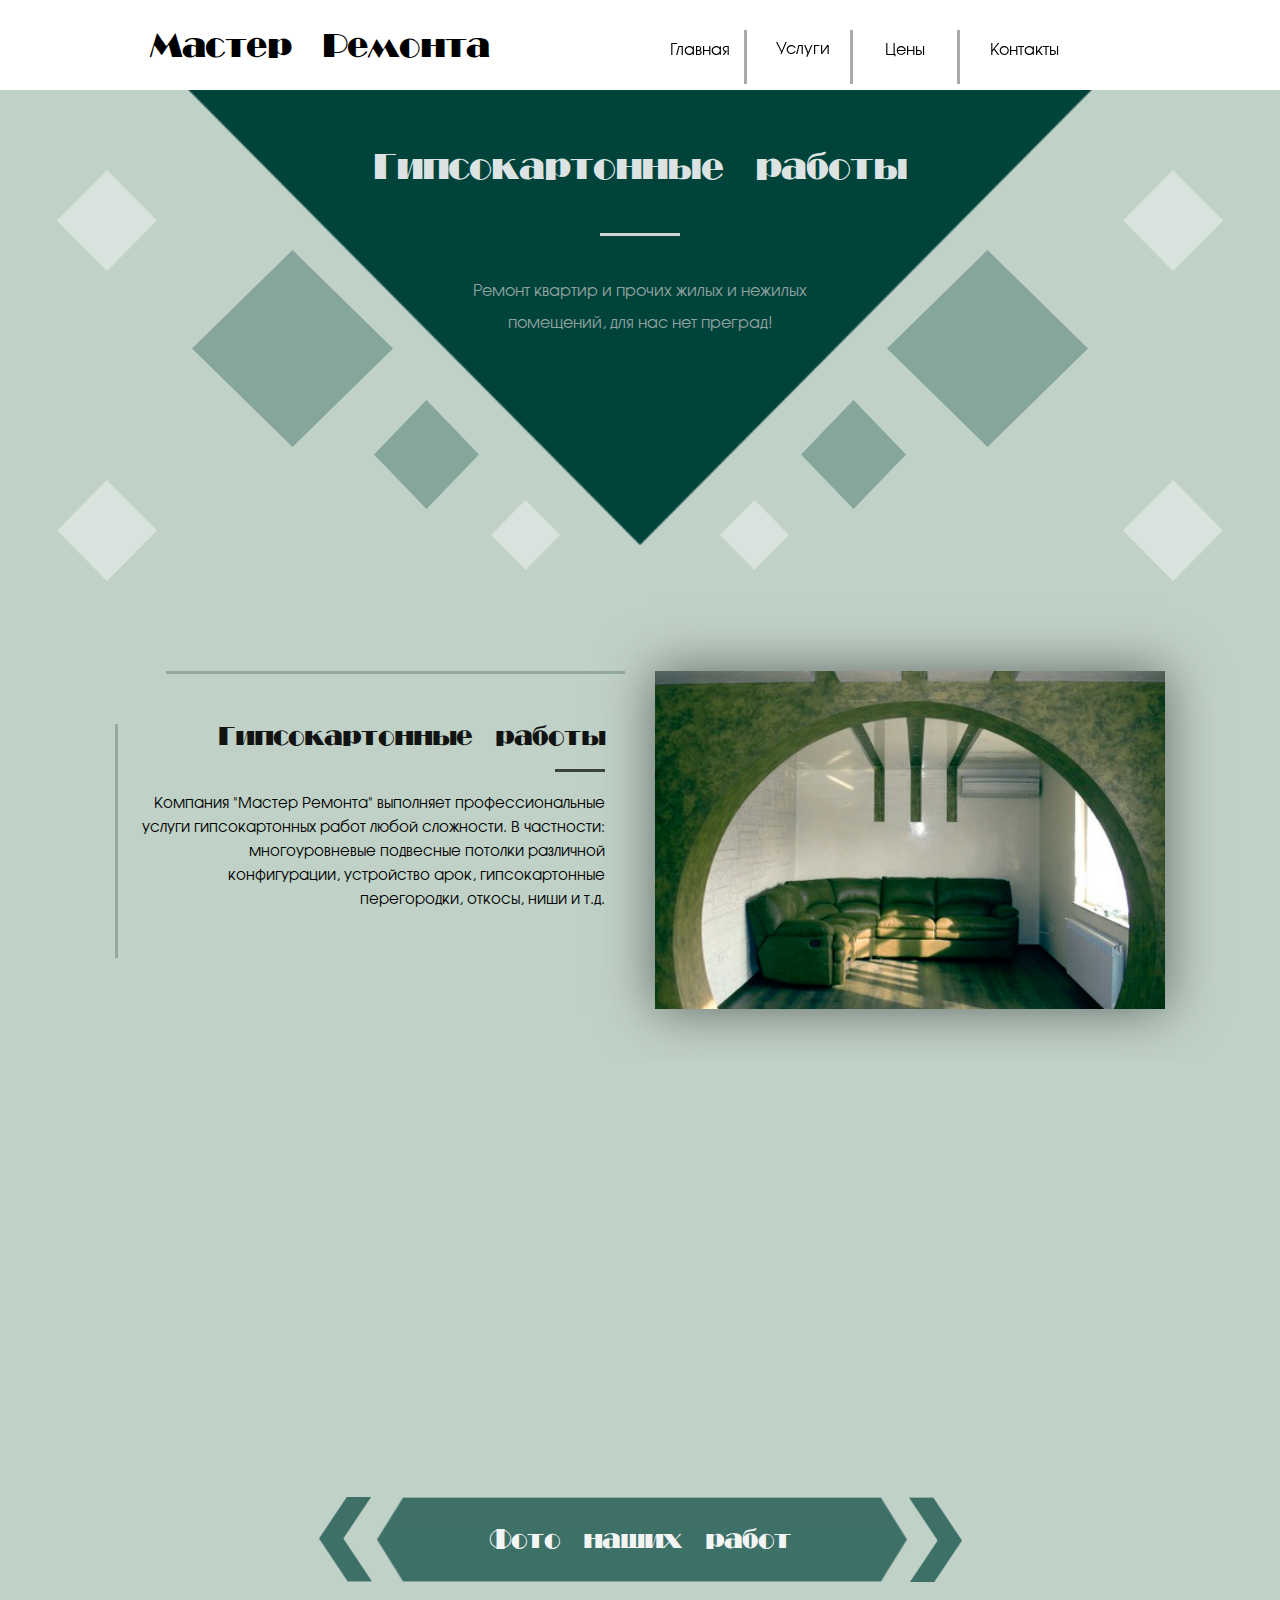
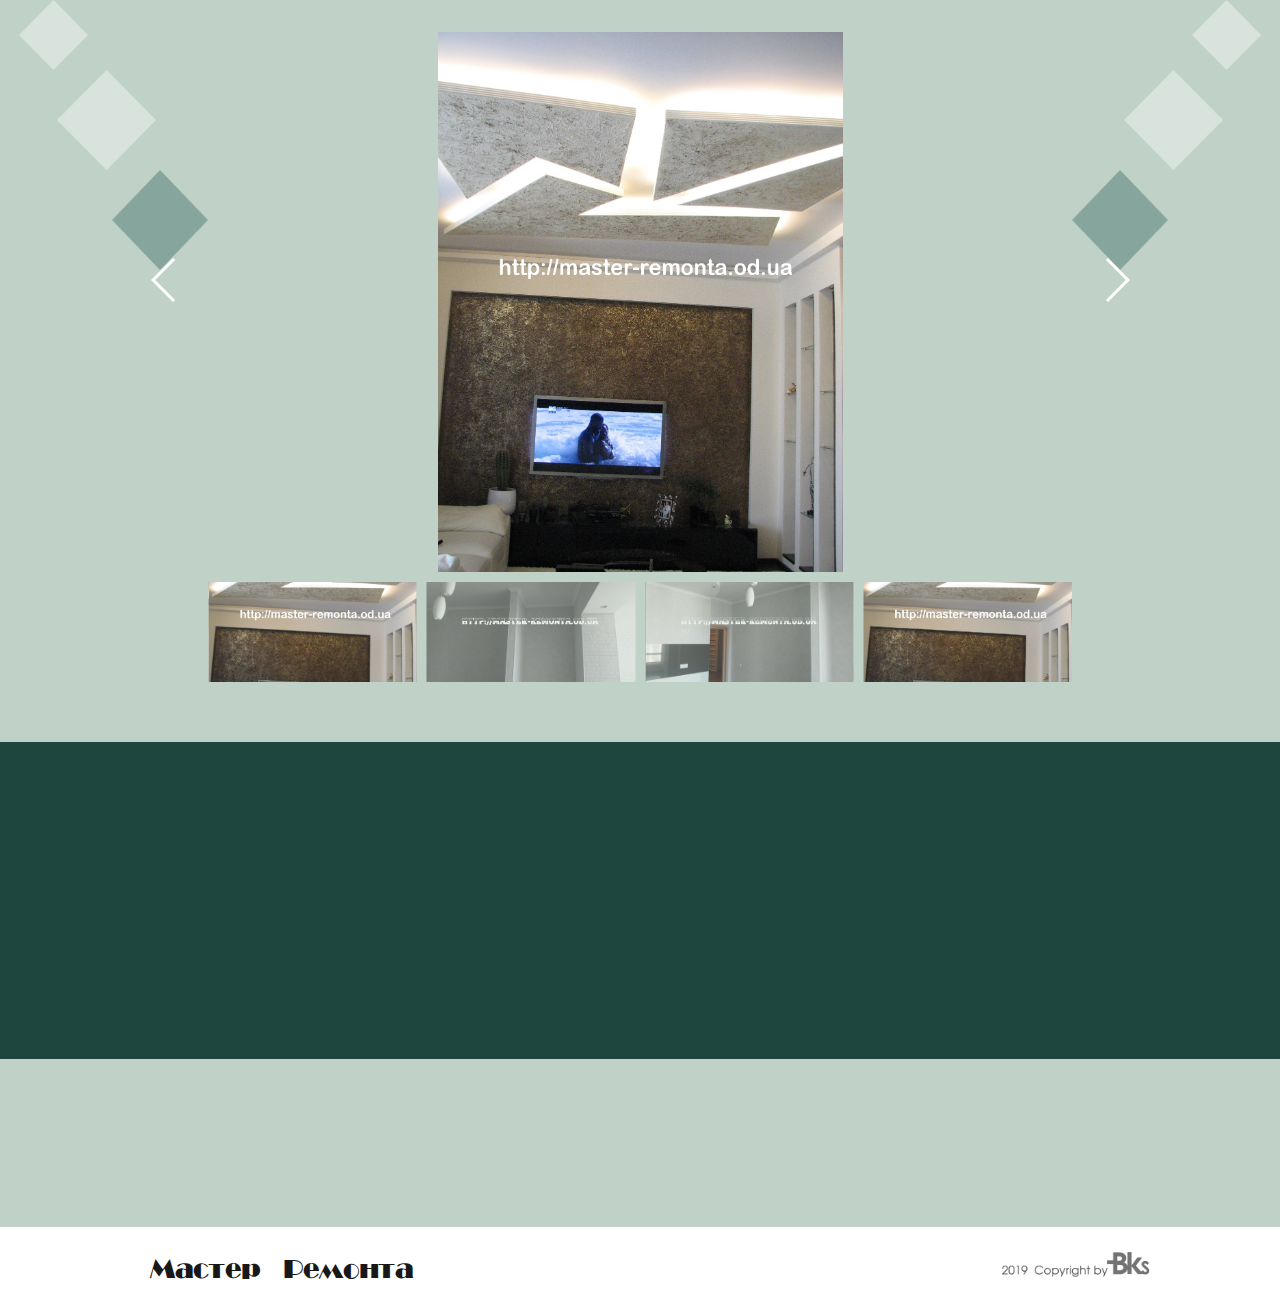
<file: services/plasterboard_works.html>
<!DOCTYPE html>
<html lang="ru">
<head>
	<meta charset="UTF-8">
	<meta name="viewport" content="width=device-width"/>
    <meta name="description" content="Качественные гипсокартонные работы от компании "Мастер Ремонта""/>
	<title>Гипсокартонные работы</title>
	<link rel="stylesheet" href="../css/bootstrap.css">
	<link rel="stylesheet" href="../css/style_main.css">
	<link rel="stylesheet" href="../css/animate.min.css">
	<link rel="stylesheet" type="text/css" href="../css/swiper.min.css">
    <link rel="canonical" href="https://www.master-remonta.od.ua/index.html" />
	<style>
	@font-face {
		font-family: BroadwayTYGRA;
		src: url(../fonts/16203.ttf);
	}
	@font-face {
		font-family: AGAvalancheC;
		src: url(../fonts/16335.otf);
	}
</style>
	<!--<link rel="shortcut icon" href="../img/favicon.png" type="image/x-icon">-->
	
	<!--[if lte IE 10]>
	<![endif]-->
  	<!--[if lte IE 10]>
   	<div class = "ie" style="width: 100%; height: 100%; margin: 0; padding: 50px; box-sizing: border-box; position: fixed; top: 0; bottom: 0;left: 0; right: 0; font-size: 26px;">
      <p style="width: 80%; margin: auto;text-align: center;">Приносим свои извинения. Данный сайт не может корректно работать в браузере "Internet Explorer" ниже 10(-й) версии.
      Пожалуйста, используйте другой более современный браузер или обновите ваш "Internet Explorer" до 10-11(-й) версии.</p>
   	</div>
 	<![endif]-->
</head>
<body>
<div class="services services_page">
	<div class="first">
		<div class="top_menu">
			<div class="row top_line_menu">
				<div class="col-xl-1 col-0 empty_space"></div>
				<div class="col-xl-4 col-md-4 col-0 logo">Мастер Ремонта</div>
				<div class="col-xl-1 col-0 empty_space"></div>
				<div class="col-xl-1 col-md-2 col-3 cont">
					<div class="top_line_menu_tr"></div>
					<a href="../index.html" class="menu_item">Главная</a>
				</div>
				<div class="col-xl-1 col-md-2 col-3 cont">
					<div class="top_line_menu_tr"></div>
					<ul class="accordion-menu">
  				<li>
							<div class="menu_item dropdownlink">Услуги</div>
							<ul class="submenuItems">
      		<li><a href="plasterboard_works.html">Гипсокартонные работы</a></li>
      		<li><a href="overhaul.html">Капитальный ремонт</a></li>
      		<li><a href="painting_works.html">Малярные работы</a></li>
      		<li><a href="laminate_installation.html">Монтаж ламината</a></li>
      		<li><a href="installation_of_linoleum.html">Монтаж линолеума</a></li>
      		<li><a href="parquet_installation.html">Монтаж паркета</a></li>
      		<li><a href="finishing_work.html">Отделочные работы</a></li>
      		<li><a href="tiled_works.html">Плиточные работы</a></li>
      		<li><a href="renovation.html">Ремонт под ключ</a></li>
      		<li><a href="plumbing_work.html">Сантехнические работы</a></li>
      		<li><a href="plastering_work.html">Штукатурные работы</a></li>
      		<li><a href="electric_installation_work.html">Электромонтажные работы</a></li>
    			</ul>
    		</li>
					</ul>
				</div>
				<div class="col-xl-1 col-md-2 col-3 cont">
					<div class="top_line_menu_tr"></div>
					<a href="../prices/prices.html" class="menu_item">Цены</a>
				</div>
				<div class="col-xl-1 col-md-2 col-3 cont cont_without_border">
					<div class="top_line_menu_tr"></div>
					<a href="../contacts/contacts.html" class="menu_item">Контакты</a>
				</div>
				<div class="col-xl-2 col-0 empty_space"></div>
			</div>
		</div>
		<div class="top_triangle_cont wow fadeInDown" data-wow-duration="2s">
			<div class="top_rectangle">
				<h2>Гипсокартонные работы</h2>
			</div>
			<div class="top_triangle">
				<h2>Гипсокартонные работы</h2>
				<div class="top_line"></div>
				<p>Ремонт квартир и прочих жилых и нежилых<br> помещений, для нас нет преград!</p>
			</div>
		</div>
		<div class="big_cont">
			<div class="row first_little_light">
				<div class="col-2 rhombus_cont">
					<img class="rot_left" src="../img/little_light_rhombus.png">
				</div>
				<div class="col-8"></div>
				<div class="col-2 rhombus_cont">
					<img class="rot_right" src="../img/little_light_rhombus.png">
				</div>
			</div>
			<div class="row second_little_light">
				<div class="col-2 rhombus_cont">
					<img class="rot_left" src="../img/little_light_rhombus.png">
				</div>
				<div class="col-8"></div>
				<div class="col-2 rhombus_cont">
					<img class="rot_right" src="../img/little_light_rhombus.png">
				</div>
			</div>
			<div class="row md_dark_rhombus_cont">
				<div class="col-6 rhombus_cont left">
					<img class="rot_left" src="../img/md_darck_rhombus.png">
				</div>
				<div class="col-6 rhombus_cont right">
					<img class="rot_right" src="../img/md_darck_rhombus.png">
				</div>
			</div>
			<div class="little_dark_rhombus_cont">
			<div class="row">
				<div class="col-md-2 col-sm-1 col-0 empty_space"></div>
				<div class="col-md-4 col-sm-5 col-6 rhombus_cont rhombus_cont_left">
					<img class="rot_left" src="../img/little_darck_rhombus.png">
				</div>
				<div class="col-md-4 col-sm-5 col-6 rhombus_cont rhombus_cont_right">
					<img class="rot_right" src="../img/little_darck_rhombus.png">
				</div>
				<div class="col-md-2 col-sm-1 col-0 empty_space"></div>
			</div>
		</div>
		<div class="row third_little_light">
				<div class="col-6 rhombus_cont rhombus_cont_left">
					<img class="rot_left" src="../img/little_light_rhombus.png">
				</div>
				<div class="col-6 rhombus_cont rhombus_cont_right">
					<img class="rot_right" src="../img/little_light_rhombus.png">
				</div>
			</div>
		</div>
	</div>
	<div class="second">
		<div class="row text_img">
			<div class="wow fadeInLeft col-lg-6 left" data-wow-duration="2s">
				<div class="empty"></div>
				<div class="content_left">
					<h3>Гипсокартонные работы</h3>
					<div class="line"></div>
					<p>Компания "Мастер Ремонта" выполняет профессиональные услуги гипсокартонных работ любой сложности. В частности: многоуровневые подвесные потолки различной конфигурации, устройство арок, гипсокартонные перегородки, откосы, ниши и т.д.</p>
				</div>
			</div>
			<div class="col-lg-6 second_img_right">
				<img class="wow fadeInRight"  data-wow-duration="2s" src="../img/background_img/plasterboard_works_1.jpg">
			</div>
		</div>
		<div class="row text_img_down">
			<div class="col-lg-6 second_img_left">
				<img class="wow fadeInLeft"  data-wow-duration="2s" src="../img/background_img/plasterboard_works_2.jpg">
			</div>
			<div class="wow fadeInRight col-lg-6 right" data-wow-duration="2s">
				<div class="content_right">
					<p>Специалисты нашей компании уже много лет работают в сфере гипсокартонных работ и выполнят их быстро, качественно и профессионально, с учетом всех технических требований и пожеланий клиента.</p>
				</div>
				<div class="empty"></div>
			</div>
		</div>
		<div class="our_photos">Фото наших работ</div>
		<div class="slider">
		<div class="swiper-container gallery-top">
					<div class="swiper-wrapper">
						<div class="swiper-slide" style="background-image:url(../img/photo/plasterboard_works/001.jpg)"></div><div class="swiper-slide" style="background-image:url(../img/photo/plasterboard_works/002.jpg)"></div><div class="swiper-slide" style="background-image:url(../img/photo/plasterboard_works/003.jpg)"></div>
					</div>
					<div class="swiper-button-next swiper-button-white"></div>
					<div class="swiper-button-prev swiper-button-white"></div>
				</div>
				<div class="swiper-container gallery-thumbs">
					<div class="swiper-wrapper">
						<div class="swiper-slide" style="background-image:url(../img/photo/plasterboard_works/001.jpg)"></div><div class="swiper-slide" style="background-image:url(../img/photo/plasterboard_works/002.jpg)"></div><div class="swiper-slide" style="background-image:url(../img/photo/plasterboard_works/003.jpg)"></div>
					</div>
				</div>
			</div>
	</div>
	<div class="third">
		<div class="row fourth_little_light">
				<div class="col-1 rhombus_cont">
					<img class="rot_left" src="../img/little_light_rhombus.png">
				</div>
				<div class="col-10"></div>
				<div class="col-1 rhombus_cont">
					<img class="rot_right" src="../img/little_light_rhombus.png">
				</div>
			</div>
			<div class="row fifth_little_light">
				<div class="col-2 rhombus_cont">
					<img class="rot_left" src="../img/little_light_rhombus.png">
				</div>
				<div class="col-8"></div>
				<div class="col-2 rhombus_cont">
					<img class="rot_right" src="../img/little_light_rhombus.png">
				</div>
			</div>
			<div class="row second_little_dark_rhombus_cont">
				<div class="col-3 rhombus_cont">
					<img class="rot_left" src="../img/little_darck_rhombus.png">
				</div>
				<div class="col-6"></div>
				<div class="col-3 rhombus_cont">
					<img class="rot_right" src="../img/little_darck_rhombus.png">
				</div>
			</div>
		<div class="green_line">
			<div class="row">
				<div class="col-sm-5 col-1 img">
					<img class="wow fadeInLeft"  data-wow-duration="2s" src="../img/green_line_left.png">
				</div>
				<a href="../prices/prices.html#prices" class="wow fadeInLeft col-sm-7 col-10 arrow" data-wow-duration="2s">
					<h3>Узнать цены</h3>
					<h5 class="line"></h5>
					<p>Высокое качество работ<br>гарантировано!</p>
					<img src="../img/stars.png">
				</a>
				<div class="col-sm-0 col-1"></div>
			</div>
		</div>
		<div class="hills">
			<img class="wow fadeInUp" data-wow-duration="2s" src="../img/hills.png">
		</div>
		<div class="footer_cont">
			<div class="footer">
				<div class="row">
					<div class="col-sm-6 left">
						<h3>Мастер Ремонта</h3>
					</div>
					<div class="col-sm-6 right">
						<img src="../img/BS_logo.png">
					</div>
				</div>
			</div>
		</div>
	</div>
</div>




	<script src="../js/wow.min.js"></script>
	<script>
		new WOW().init();
	</script>
	<script src="../js/jquery-3.2.1.slim.min.js" ></script>
	<script type="text/javascript">$(window).on('load', function () {
    var $preloader = $('#p_prldr'),
        $svg_anm   = $preloader.find('.svg_anm');
    $svg_anm.fadeOut();
    $preloader.delay(500).fadeOut('slow');
});</script>
	<script src="../js/bootstrap.min.js"></script>
	<script src="../js/jquery.min.js"></script>
	<script src="../js/menu.js"></script>
	<script src="../js/swiper.min.js"></script>
	<script>
		var galleryThumbs = new Swiper('.gallery-thumbs', {
			spaceBetween: 10,
			slidesPerView: 4,
			loop: true,
			freeMode: true,
	      loopedSlides: 5, //looped slides should be the same
	      watchSlidesVisibility: true,
	      watchSlidesProgress: true,
	  });
		var galleryTop = new Swiper('.gallery-top', {
			spaceBetween: 10,
			loop:true,
	      loopedSlides: 5, //looped slides should be the same
	      navigation: {
	      	nextEl: '.swiper-button-next',
	      	prevEl: '.swiper-button-prev',
	      },
	      thumbs: {
	      	swiper: galleryThumbs,
	      },
	  });
	</script>
</body>
</html>
</file>
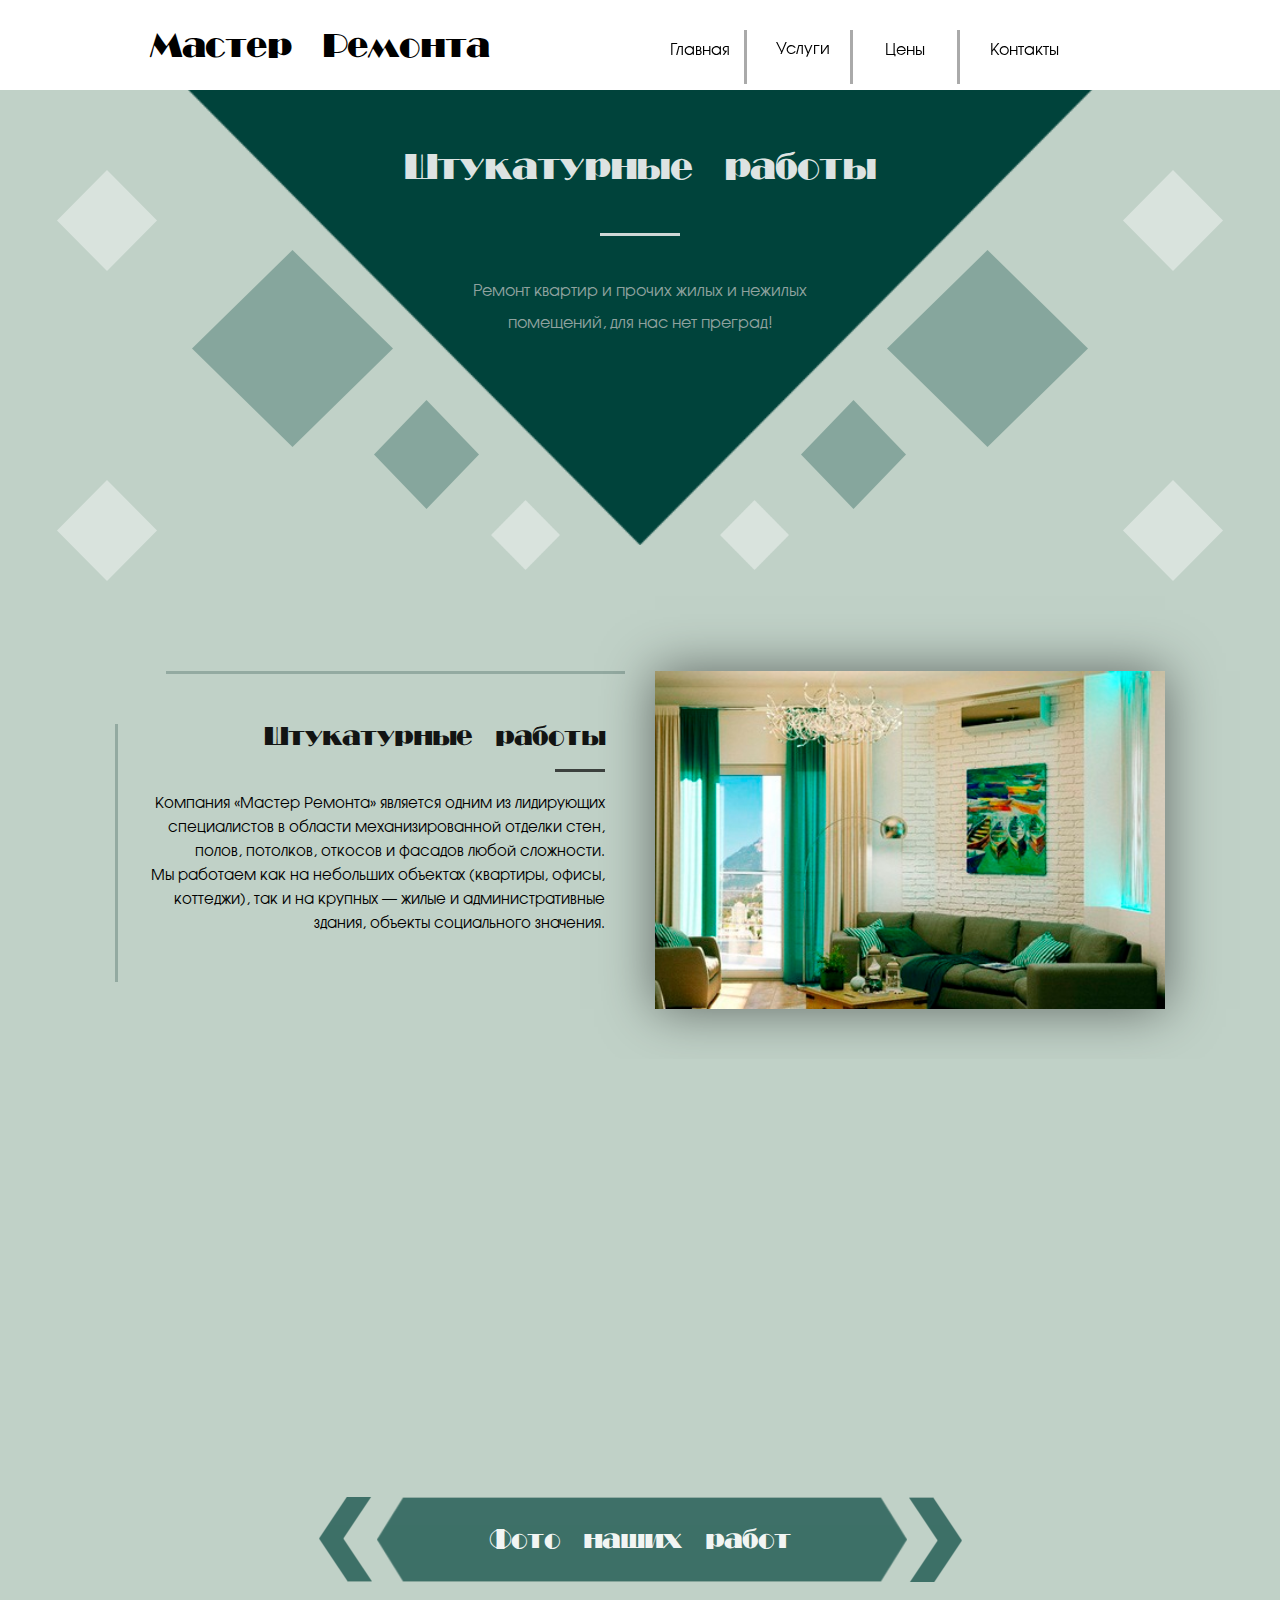
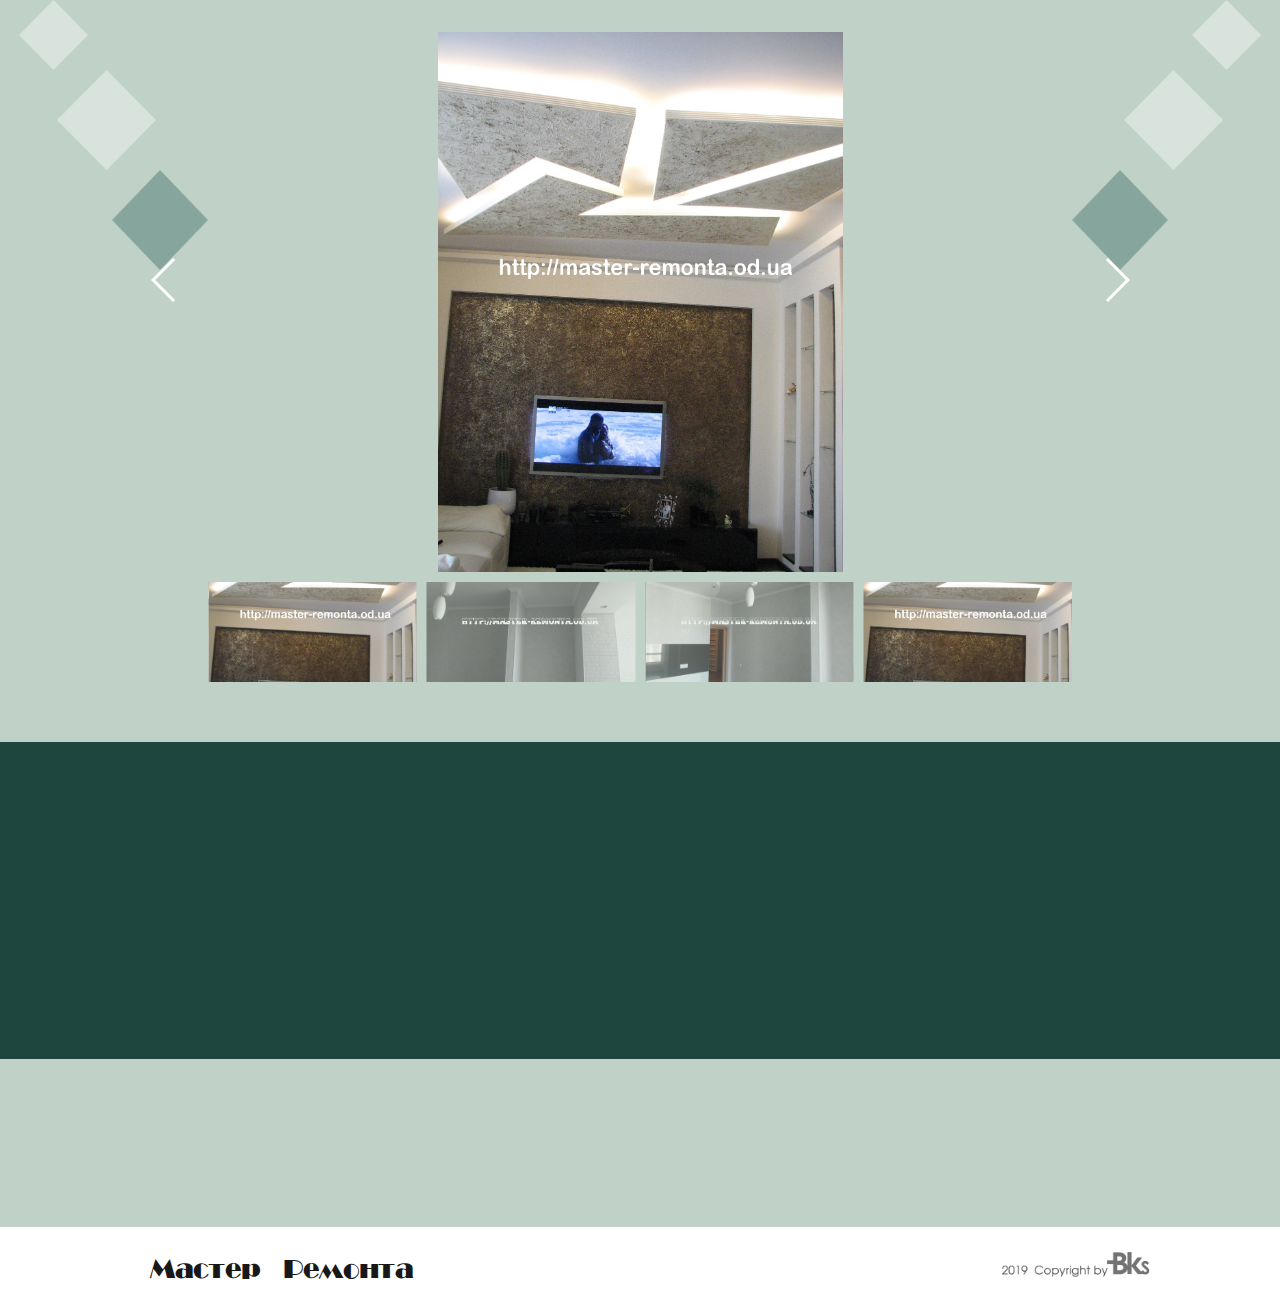
<file: services/plastering_work.html>
<!DOCTYPE html>
<html lang="ru">
<head>
	<meta charset="UTF-8">
	<meta name="viewport" content="width=device-width"/>
    <meta name="description" content="Качественные штукатурные работы от компании "Мастер Ремонта""/>
	<title>Штукатурные работы</title>
	<link rel="stylesheet" href="../css/bootstrap.css">
	<link rel="stylesheet" href="../css/style_main.css">
	<link rel="stylesheet" href="../css/animate.min.css">
	<link rel="stylesheet" type="text/css" href="../css/swiper.min.css">
    <link rel="canonical" href="https://www.master-remonta.od.ua/index.html" />
	<style>
	@font-face {
		font-family: BroadwayTYGRA;
		src: url(../fonts/16203.ttf);
	}
	@font-face {
		font-family: AGAvalancheC;
		src: url(../fonts/16335.otf);
	}
</style>
	<!--<link rel="shortcut icon" href="../img/favicon.png" type="image/x-icon">-->
	
	<!--[if lte IE 10]>
	<![endif]-->
  	<!--[if lte IE 10]>
   	<div class = "ie" style="width: 100%; height: 100%; margin: 0; padding: 50px; box-sizing: border-box; position: fixed; top: 0; bottom: 0;left: 0; right: 0; font-size: 26px;">
      <p style="width: 80%; margin: auto;text-align: center;">Приносим свои извинения. Данный сайт не может корректно работать в браузере "Internet Explorer" ниже 10(-й) версии.
      Пожалуйста, используйте другой более современный браузер или обновите ваш "Internet Explorer" до 10-11(-й) версии.</p>
   	</div>
 	<![endif]-->
</head>
<body>
<div class="services services_page">
	<div class="first">
		<div class="top_menu">
			<div class="row top_line_menu">
				<div class="col-xl-1 col-0 empty_space"></div>
				<div class="col-xl-4 col-md-4 col-0 logo">Мастер Ремонта</div>
				<div class="col-xl-1 col-0 empty_space"></div>
				<div class="col-xl-1 col-md-2 col-3 cont">
					<div class="top_line_menu_tr"></div>
					<a href="../index.html" class="menu_item">Главная</a>
				</div>
				<div class="col-xl-1 col-md-2 col-3 cont">
					<div class="top_line_menu_tr"></div>
					<ul class="accordion-menu">
  				<li>
							<div class="menu_item dropdownlink">Услуги</div>
							<ul class="submenuItems">
      		<li><a href="plasterboard_works.html">Гипсокартонные работы</a></li>
      		<li><a href="overhaul.html">Капитальный ремонт</a></li>
      		<li><a href="painting_works.html">Малярные работы</a></li>
      		<li><a href="laminate_installation.html">Монтаж ламината</a></li>
      		<li><a href="installation_of_linoleum.html">Монтаж линолеума</a></li>
      		<li><a href="parquet_installation.html">Монтаж паркета</a></li>
      		<li><a href="finishing_work.html">Отделочные работы</a></li>
      		<li><a href="tiled_works.html">Плиточные работы</a></li>
      		<li><a href="renovation.html">Ремонт под ключ</a></li>
      		<li><a href="plumbing_work.html">Сантехнические работы</a></li>
      		<li><a href="plastering_work.html">Штукатурные работы</a></li>
      		<li><a href="electric_installation_work.html">Электромонтажные работы</a></li>
    			</ul>
    		</li>
					</ul>
				</div>
				<div class="col-xl-1 col-md-2 col-3 cont">
					<div class="top_line_menu_tr"></div>
					<a href="../prices/prices.html" class="menu_item">Цены</a>
				</div>
				<div class="col-xl-1 col-md-2 col-3 cont cont_without_border">
					<div class="top_line_menu_tr"></div>
					<a href="../contacts/contacts.html" class="menu_item">Контакты</a>
				</div>
				<div class="col-xl-2 col-0 empty_space"></div>
			</div>
		</div>
		<div class="top_triangle_cont wow fadeInDown" data-wow-duration="2s">
			<div class="top_rectangle">
				<h2>Штукатурные работы</h2>
			</div>
			<div class="top_triangle">
				<h2>Штукатурные работы</h2>
				<div class="top_line"></div>
				<p>Ремонт квартир и прочих жилых и нежилых<br> помещений, для нас нет преград!</p>
			</div>
		</div>
		<div class="big_cont">
			<div class="row first_little_light">
				<div class="col-2 rhombus_cont">
					<img class="rot_left" src="../img/little_light_rhombus.png">
				</div>
				<div class="col-8"></div>
				<div class="col-2 rhombus_cont">
					<img class="rot_right" src="../img/little_light_rhombus.png">
				</div>
			</div>
			<div class="row second_little_light">
				<div class="col-2 rhombus_cont">
					<img class="rot_left" src="../img/little_light_rhombus.png">
				</div>
				<div class="col-8"></div>
				<div class="col-2 rhombus_cont">
					<img class="rot_right" src="../img/little_light_rhombus.png">
				</div>
			</div>
			<div class="row md_dark_rhombus_cont">
				<div class="col-6 rhombus_cont left">
					<img class="rot_left" src="../img/md_darck_rhombus.png">
				</div>
				<div class="col-6 rhombus_cont right">
					<img class="rot_right" src="../img/md_darck_rhombus.png">
				</div>
			</div>
			<div class="little_dark_rhombus_cont">
			<div class="row">
				<div class="col-md-2 col-sm-1 col-0 empty_space"></div>
				<div class="col-md-4 col-sm-5 col-6 rhombus_cont rhombus_cont_left">
					<img class="rot_left" src="../img/little_darck_rhombus.png">
				</div>
				<div class="col-md-4 col-sm-5 col-6 rhombus_cont rhombus_cont_right">
					<img class="rot_right" src="../img/little_darck_rhombus.png">
				</div>
				<div class="col-md-2 col-sm-1 col-0 empty_space"></div>
			</div>
		</div>
		<div class="row third_little_light">
				<div class="col-6 rhombus_cont rhombus_cont_left">
					<img class="rot_left" src="../img/little_light_rhombus.png">
				</div>
				<div class="col-6 rhombus_cont rhombus_cont_right">
					<img class="rot_right" src="../img/little_light_rhombus.png">
				</div>
			</div>
		</div>
	</div>
	<div class="second">
		<div class="row text_img">
			<div class="wow fadeInLeft col-lg-6 left" data-wow-duration="2s">
				<div class="empty"></div>
				<div class="content_left">
					<h3>Штукатурные работы</h3>
					<div class="line"></div>
					<p>Компания «Мастер Ремонта» является одним из лидирующих специалистов в области механизированной отделки стен, полов, потолков, откосов и фасадов любой сложности.<br>Мы работаем как на небольших объектах (квартиры, офисы, коттеджи), так и на крупных — жилые и административные здания, объекты социального значения.</p>
				</div>
			</div>
			<div class="col-lg-6 second_img_right">
				<img class="wow fadeInRight"  data-wow-duration="2s" src="../img/background_img/plastering_work_1.jpg">
			</div>
		</div>
		<div class="row text_img_down">
			<div class="col-lg-6 second_img_left">
				<img class="wow fadeInLeft"  data-wow-duration="2s" src="../img/background_img/plastering_work_2.jpg">
			</div>
			<div class="wow fadeInRight col-lg-6 right" data-wow-duration="2s">
				<div class="content_right">
					<p>Штукатурные работы являются фундаментом для выполнения чистовой отделки, поэтому Вам не обойтись без опытных специалистов.</p>
				</div>
				<div class="empty"></div>
			</div>
		</div>
		<div class="our_photos">Фото наших работ</div>
		<div class="slider">
		<div class="swiper-container gallery-top">
					<div class="swiper-wrapper">
						<div class="swiper-slide" style="background-image:url(../img/photo/plasterboard_works/001.jpg)"></div><div class="swiper-slide" style="background-image:url(../img/photo/plasterboard_works/002.jpg)"></div><div class="swiper-slide" style="background-image:url(../img/photo/plasterboard_works/003.jpg)"></div>
					</div>
					<div class="swiper-button-next swiper-button-white"></div>
					<div class="swiper-button-prev swiper-button-white"></div>
				</div>
				<div class="swiper-container gallery-thumbs">
					<div class="swiper-wrapper">
						<div class="swiper-slide" style="background-image:url(../img/photo/plasterboard_works/001.jpg)"></div><div class="swiper-slide" style="background-image:url(../img/photo/plasterboard_works/002.jpg)"></div><div class="swiper-slide" style="background-image:url(../img/photo/plasterboard_works/003.jpg)"></div>
					</div>
				</div>
			</div>
	</div>
	<div class="third">
		<div class="row fourth_little_light">
				<div class="col-1 rhombus_cont">
					<img class="rot_left" src="../img/little_light_rhombus.png">
				</div>
				<div class="col-10"></div>
				<div class="col-1 rhombus_cont">
					<img class="rot_right" src="../img/little_light_rhombus.png">
				</div>
			</div>
			<div class="row fifth_little_light">
				<div class="col-2 rhombus_cont">
					<img class="rot_left" src="../img/little_light_rhombus.png">
				</div>
				<div class="col-8"></div>
				<div class="col-2 rhombus_cont">
					<img class="rot_right" src="../img/little_light_rhombus.png">
				</div>
			</div>
			<div class="row second_little_dark_rhombus_cont">
				<div class="col-3 rhombus_cont">
					<img class="rot_left" src="../img/little_darck_rhombus.png">
				</div>
				<div class="col-6"></div>
				<div class="col-3 rhombus_cont">
					<img class="rot_right" src="../img/little_darck_rhombus.png">
				</div>
			</div>
		<div class="green_line">
			<div class="row">
				<div class="col-sm-5 col-1 img">
					<img class="wow fadeInLeft"  data-wow-duration="2s" src="../img/green_line_left.png">
				</div>
				<a href="../prices/prices.html#prices" class="wow fadeInLeft col-sm-7 col-10 arrow" data-wow-duration="2s">
					<h3>Узнать цены</h3>
					<h5 class="line"></h5>
					<p>Высокое качество работ<br>гарантировано!</p>
					<img src="../img/stars.png">
				</a>
				<div class="col-sm-0 col-1"></div>
			</div>
		</div>
		<div class="hills">
			<img class="wow fadeInUp" data-wow-duration="2s" src="../img/hills.png">
		</div>
		<div class="footer_cont">
			<div class="footer">
				<div class="row">
					<div class="col-sm-6 left">
						<h3>Мастер Ремонта</h3>
					</div>
					<div class="col-sm-6 right">
						<img src="../img/BS_logo.png">
					</div>
				</div>
			</div>
		</div>
	</div>
</div>




	<script src="../js/wow.min.js"></script>
	<script>
		new WOW().init();
	</script>
	<script src="../js/jquery-3.2.1.slim.min.js" ></script>
	<script type="text/javascript">$(window).on('load', function () {
    var $preloader = $('#p_prldr'),
        $svg_anm   = $preloader.find('.svg_anm');
    $svg_anm.fadeOut();
    $preloader.delay(500).fadeOut('slow');
});</script>
	<script src="../js/bootstrap.min.js"></script>
	<script src="../js/jquery.min.js"></script>
	<script src="../js/menu.js"></script>
	<script src="../js/swiper.min.js"></script>
	<script>
		var galleryThumbs = new Swiper('.gallery-thumbs', {
			spaceBetween: 10,
			slidesPerView: 4,
			loop: true,
			freeMode: true,
	      loopedSlides: 5, //looped slides should be the same
	      watchSlidesVisibility: true,
	      watchSlidesProgress: true,
	  });
		var galleryTop = new Swiper('.gallery-top', {
			spaceBetween: 10,
			loop:true,
	      loopedSlides: 5, //looped slides should be the same
	      navigation: {
	      	nextEl: '.swiper-button-next',
	      	prevEl: '.swiper-button-prev',
	      },
	      thumbs: {
	      	swiper: galleryThumbs,
	      },
	  });
	</script>
</body>
</html>
</file>
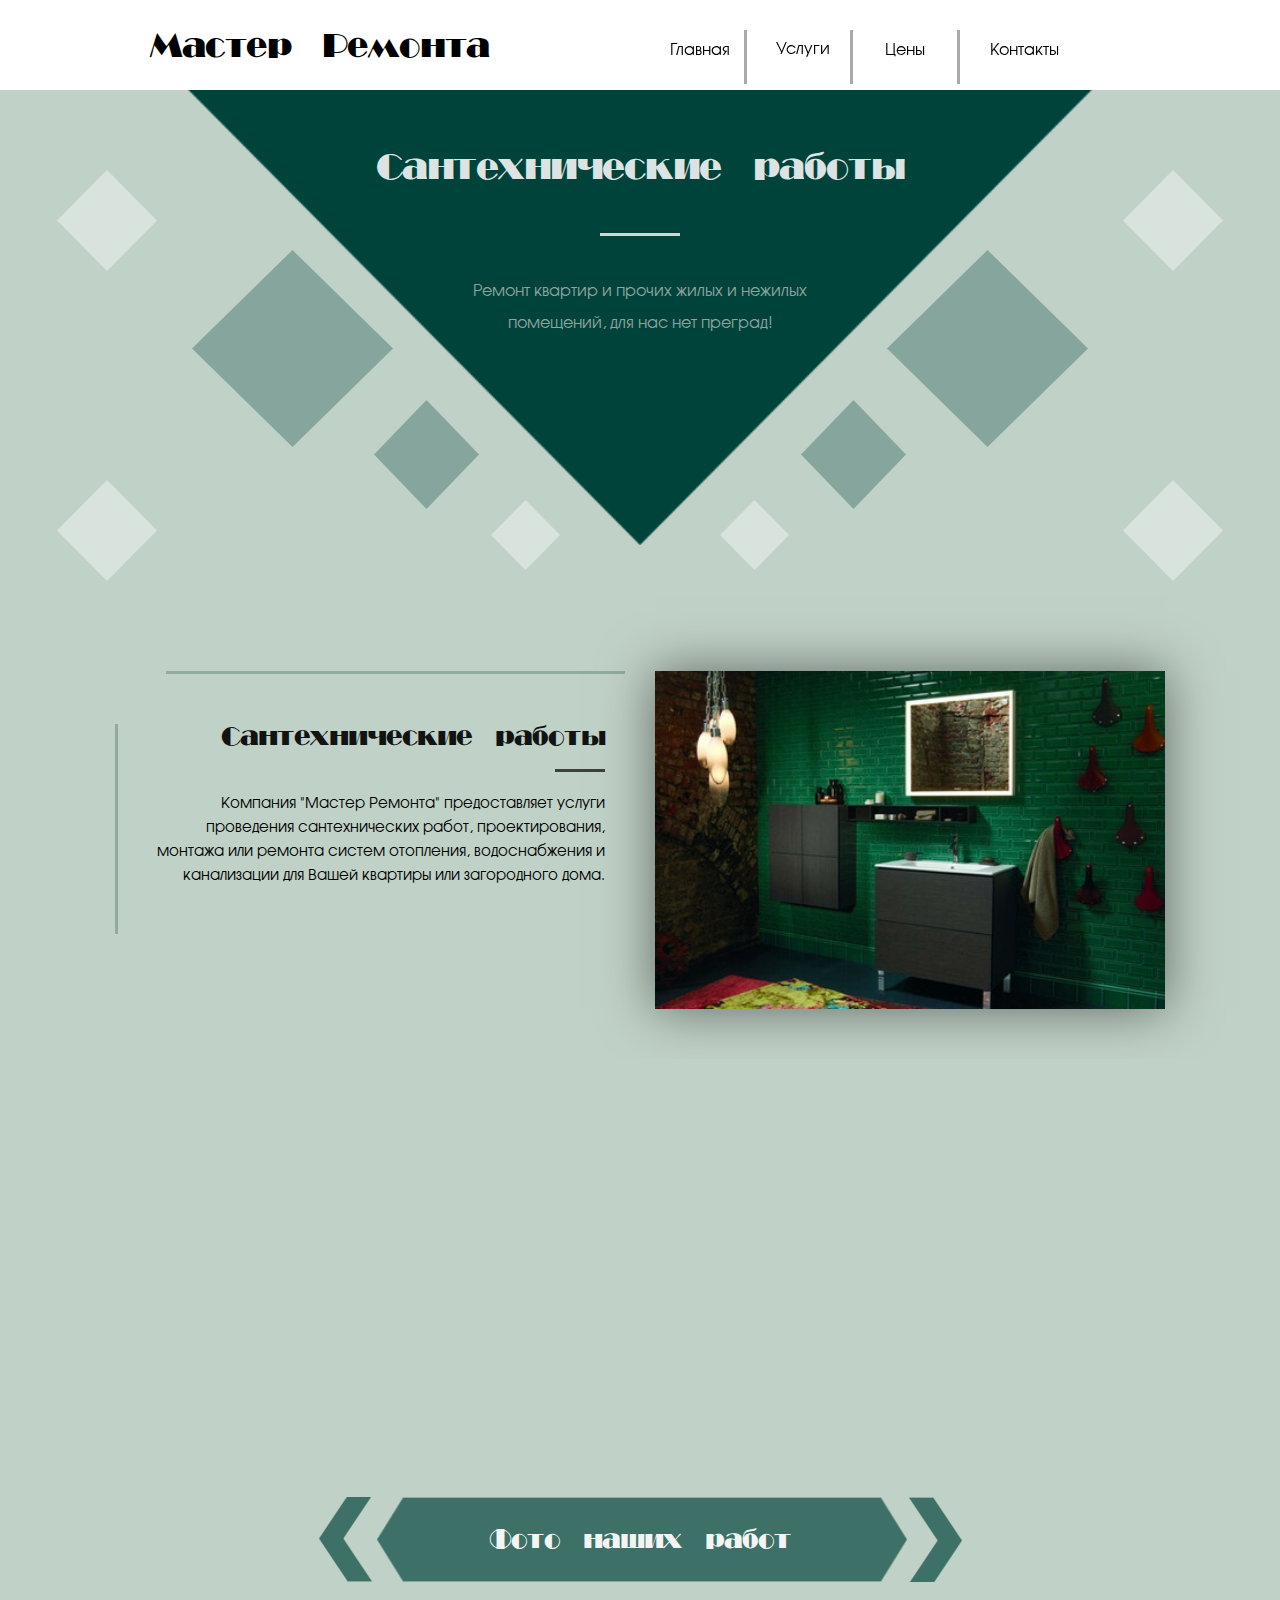
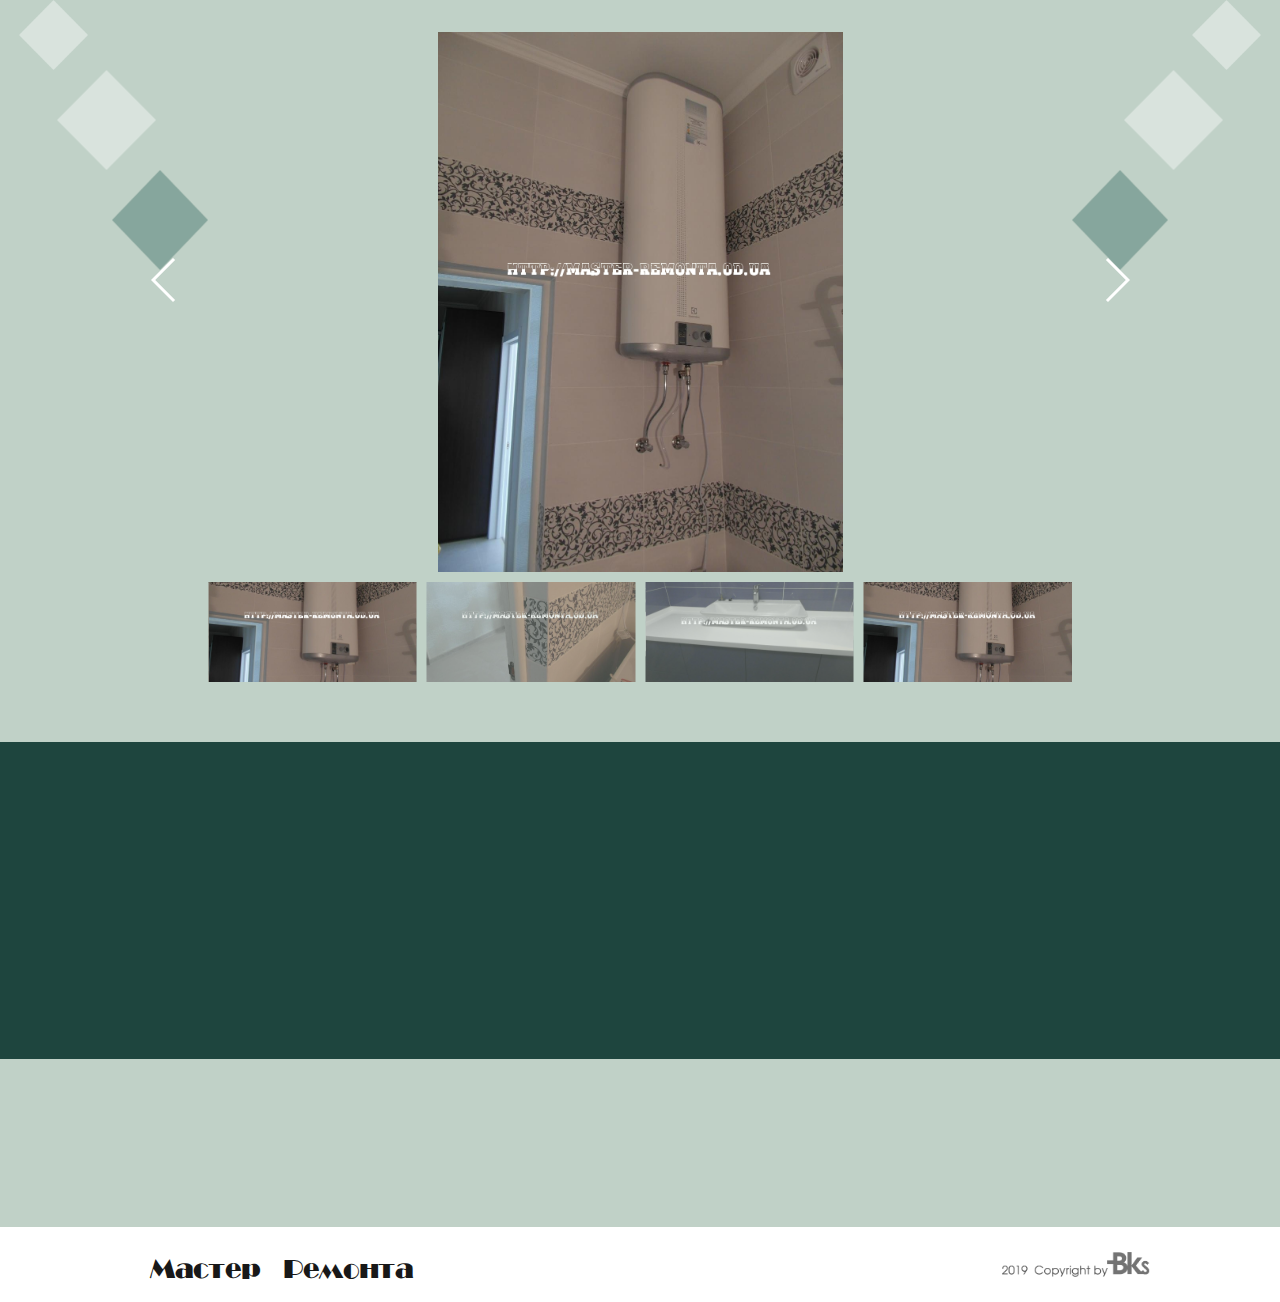
<file: services/plumbing_work.html>
<!DOCTYPE html>
<html lang="ru">
<head>
	<meta charset="UTF-8">
	<meta name="viewport" content="width=device-width"/>
    <meta name="description" content="Качественные сантехнические работы от компании "Мастер Ремонта""/>
	<title>Сантехнические работы</title>
	<link rel="stylesheet" href="../css/bootstrap.css">
	<link rel="stylesheet" href="../css/style_main.css">
	<link rel="stylesheet" href="../css/animate.min.css">
	<link rel="stylesheet" type="text/css" href="../css/swiper.min.css">
    <link rel="canonical" href="https://www.master-remonta.od.ua/index.html" />
	<style>
	@font-face {
		font-family: BroadwayTYGRA;
		src: url(../fonts/16203.ttf);
	}
	@font-face {
		font-family: AGAvalancheC;
		src: url(../fonts/16335.otf);
	}
</style>
	<!--<link rel="shortcut icon" href="../img/favicon.png" type="image/x-icon">-->
	
	<!--[if lte IE 10]>
	<![endif]-->
  	<!--[if lte IE 10]>
   	<div class = "ie" style="width: 100%; height: 100%; margin: 0; padding: 50px; box-sizing: border-box; position: fixed; top: 0; bottom: 0;left: 0; right: 0; font-size: 26px;">
      <p style="width: 80%; margin: auto;text-align: center;">Приносим свои извинения. Данный сайт не может корректно работать в браузере "Internet Explorer" ниже 10(-й) версии.
      Пожалуйста, используйте другой более современный браузер или обновите ваш "Internet Explorer" до 10-11(-й) версии.</p>
   	</div>
 	<![endif]-->
</head>
<body>
<div class="services services_page">
	<div class="first">
		<div class="top_menu">
			<div class="row top_line_menu">
				<div class="col-xl-1 col-0 empty_space"></div>
				<div class="col-xl-4 col-md-4 col-0 logo">Мастер Ремонта</div>
				<div class="col-xl-1 col-0 empty_space"></div>
				<div class="col-xl-1 col-md-2 col-3 cont">
					<div class="top_line_menu_tr"></div>
					<a href="../index.html" class="menu_item">Главная</a>
				</div>
				<div class="col-xl-1 col-md-2 col-3 cont">
					<div class="top_line_menu_tr"></div>
					<ul class="accordion-menu">
  				<li>
							<div class="menu_item dropdownlink">Услуги</div>
							<ul class="submenuItems">
      		<li><a href="plasterboard_works.html">Гипсокартонные работы</a></li>
      		<li><a href="overhaul.html">Капитальный ремонт</a></li>
      		<li><a href="painting_works.html">Малярные работы</a></li>
      		<li><a href="laminate_installation.html">Монтаж ламината</a></li>
      		<li><a href="installation_of_linoleum.html">Монтаж линолеума</a></li>
      		<li><a href="parquet_installation.html">Монтаж паркета</a></li>
      		<li><a href="finishing_work.html">Отделочные работы</a></li>
      		<li><a href="tiled_works.html">Плиточные работы</a></li>
      		<li><a href="renovation.html">Ремонт под ключ</a></li>
      		<li><a href="plumbing_work.html">Сантехнические работы</a></li>
      		<li><a href="plastering_work.html">Штукатурные работы</a></li>
      		<li><a href="electric_installation_work.html">Электромонтажные работы</a></li>
    			</ul>
    		</li>
					</ul>
				</div>
				<div class="col-xl-1 col-md-2 col-3 cont">
					<div class="top_line_menu_tr"></div>
					<a href="../prices/prices.html" class="menu_item">Цены</a>
				</div>
				<div class="col-xl-1 col-md-2 col-3 cont cont_without_border">
					<div class="top_line_menu_tr"></div>
					<a href="../contacts/contacts.html" class="menu_item">Контакты</a>
				</div>
				<div class="col-xl-2 col-0 empty_space"></div>
			</div>
		</div>
		<div class="top_triangle_cont wow fadeInDown" data-wow-duration="2s">
			<div class="top_rectangle">
				<h2>Сантехнические работы</h2>
			</div>
			<div class="top_triangle">
				<h2>Сантехнические работы</h2>
				<div class="top_line"></div>
				<p>Ремонт квартир и прочих жилых и нежилых<br> помещений, для нас нет преград!</p>
			</div>
		</div>
		<div class="big_cont">
			<div class="row first_little_light">
				<div class="col-2 rhombus_cont">
					<img class="rot_left" src="../img/little_light_rhombus.png">
				</div>
				<div class="col-8"></div>
				<div class="col-2 rhombus_cont">
					<img class="rot_right" src="../img/little_light_rhombus.png">
				</div>
			</div>
			<div class="row second_little_light">
				<div class="col-2 rhombus_cont">
					<img class="rot_left" src="../img/little_light_rhombus.png">
				</div>
				<div class="col-8"></div>
				<div class="col-2 rhombus_cont">
					<img class="rot_right" src="../img/little_light_rhombus.png">
				</div>
			</div>
			<div class="row md_dark_rhombus_cont">
				<div class="col-6 rhombus_cont left">
					<img class="rot_left" src="../img/md_darck_rhombus.png">
				</div>
				<div class="col-6 rhombus_cont right">
					<img class="rot_right" src="../img/md_darck_rhombus.png">
				</div>
			</div>
			<div class="little_dark_rhombus_cont">
			<div class="row">
				<div class="col-md-2 col-sm-1 col-0 empty_space"></div>
				<div class="col-md-4 col-sm-5 col-6 rhombus_cont rhombus_cont_left">
					<img class="rot_left" src="../img/little_darck_rhombus.png">
				</div>
				<div class="col-md-4 col-sm-5 col-6 rhombus_cont rhombus_cont_right">
					<img class="rot_right" src="../img/little_darck_rhombus.png">
				</div>
				<div class="col-md-2 col-sm-1 col-0 empty_space"></div>
			</div>
		</div>
		<div class="row third_little_light">
				<div class="col-6 rhombus_cont rhombus_cont_left">
					<img class="rot_left" src="../img/little_light_rhombus.png">
				</div>
				<div class="col-6 rhombus_cont rhombus_cont_right">
					<img class="rot_right" src="../img/little_light_rhombus.png">
				</div>
			</div>
		</div>
	</div>
	<div class="second">
		<div class="row text_img">
			<div class="wow fadeInLeft col-lg-6 left" data-wow-duration="2s">
				<div class="empty"></div>
				<div class="content_left">
					<h3>Сантехнические работы</h3>
					<div class="line"></div>
					<p>Компания "Мастер Ремонта" предоставляет услуги проведения сантехнических работ, проектирования, монтажа или ремонта систем отопления, водоснабжения и канализации для Вашей квартиры или загородного дома.</p>
				</div>
			</div>
			<div class="col-lg-6 second_img_right">
				<img class="wow fadeInRight"  data-wow-duration="2s" src="../img/background_img/plumbing_work_1.jpg">
			</div>
		</div>
		<div class="row text_img_down">
			<div class="col-lg-6 second_img_left">
				<img class="wow fadeInLeft"  data-wow-duration="2s" src="../img/background_img/plumbing_work_2.jpg">
			</div>
			<div class="wow fadeInRight col-lg-6 right" data-wow-duration="2s">
				<div class="content_right">
					<p>Каждая наша бригада - опытные специалисты в своей области, полностью укомплектованные необходимыми инструментами и материалами, что позволяет решить проблему монтажа или ремонта без долгих поездок по сантехническим магазинам.</p>
				</div>
				<div class="empty"></div>
			</div>
		</div>
		<div class="our_photos">Фото наших работ</div>
		<div class="slider">
		<div class="swiper-container gallery-top">
					<div class="swiper-wrapper">
						<div class="swiper-slide" style="background-image:url(../img/photo/plumbing_work/001.jpg)"></div><div class="swiper-slide" style="background-image:url(../img/photo/plumbing_work/002.jpg)"></div><div class="swiper-slide" style="background-image:url(../img/photo/plumbing_work/003.jpg)"></div>
					</div>
					<div class="swiper-button-next swiper-button-white"></div>
					<div class="swiper-button-prev swiper-button-white"></div>
				</div>
				<div class="swiper-container gallery-thumbs">
					<div class="swiper-wrapper">
						<div class="swiper-slide" style="background-image:url(../img/photo/plumbing_work/001.jpg)"></div><div class="swiper-slide" style="background-image:url(../img/photo/plumbing_work/002.jpg)"></div><div class="swiper-slide" style="background-image:url(../img/photo/plumbing_work/003.jpg)"></div>
					</div>
				</div>
			</div>
	</div>
	<div class="third">
		<div class="row fourth_little_light">
				<div class="col-1 rhombus_cont">
					<img class="rot_left" src="../img/little_light_rhombus.png">
				</div>
				<div class="col-10"></div>
				<div class="col-1 rhombus_cont">
					<img class="rot_right" src="../img/little_light_rhombus.png">
				</div>
			</div>
			<div class="row fifth_little_light">
				<div class="col-2 rhombus_cont">
					<img class="rot_left" src="../img/little_light_rhombus.png">
				</div>
				<div class="col-8"></div>
				<div class="col-2 rhombus_cont">
					<img class="rot_right" src="../img/little_light_rhombus.png">
				</div>
			</div>
			<div class="row second_little_dark_rhombus_cont">
				<div class="col-3 rhombus_cont">
					<img class="rot_left" src="../img/little_darck_rhombus.png">
				</div>
				<div class="col-6"></div>
				<div class="col-3 rhombus_cont">
					<img class="rot_right" src="../img/little_darck_rhombus.png">
				</div>
			</div>
		<div class="green_line">
			<div class="row">
				<div class="col-sm-5 col-1 img">
					<img class="wow fadeInLeft"  data-wow-duration="2s" src="../img/green_line_left.png">
				</div>
				<a href="../prices/prices.html#prices" class="wow fadeInLeft col-sm-7 col-10 arrow" data-wow-duration="2s">
					<h3>Узнать цены</h3>
					<h5 class="line"></h5>
					<p>Высокое качество работ<br>гарантировано!</p>
					<img src="../img/stars.png">
				</a>
				<div class="col-sm-0 col-1"></div>
			</div>
		</div>
		<div class="hills">
			<img class="wow fadeInUp" data-wow-duration="2s" src="../img/hills.png">
		</div>
		<div class="footer_cont">
			<div class="footer">
				<div class="row">
					<div class="col-sm-6 left">
						<h3>Мастер Ремонта</h3>
					</div>
					<div class="col-sm-6 right">
						<img src="../img/BS_logo.png">
					</div>
				</div>
			</div>
		</div>
	</div>
</div>




	<script src="../js/wow.min.js"></script>
	<script>
		new WOW().init();
	</script>
	<script src="../js/jquery-3.2.1.slim.min.js" ></script>
	<script type="text/javascript">$(window).on('load', function () {
    var $preloader = $('#p_prldr'),
        $svg_anm   = $preloader.find('.svg_anm');
    $svg_anm.fadeOut();
    $preloader.delay(500).fadeOut('slow');
});</script>
	<script src="../js/bootstrap.min.js"></script>
	<script src="../js/jquery.min.js"></script>
	<script src="../js/menu.js"></script>
	<script src="../js/swiper.min.js"></script>
	<script>
		var galleryThumbs = new Swiper('.gallery-thumbs', {
			spaceBetween: 10,
			slidesPerView: 4,
			loop: true,
			freeMode: true,
	      loopedSlides: 5, //looped slides should be the same
	      watchSlidesVisibility: true,
	      watchSlidesProgress: true,
	  });
		var galleryTop = new Swiper('.gallery-top', {
			spaceBetween: 10,
			loop:true,
	      loopedSlides: 5, //looped slides should be the same
	      navigation: {
	      	nextEl: '.swiper-button-next',
	      	prevEl: '.swiper-button-prev',
	      },
	      thumbs: {
	      	swiper: galleryThumbs,
	      },
	  });
	</script>
</body>
</html>
</file>
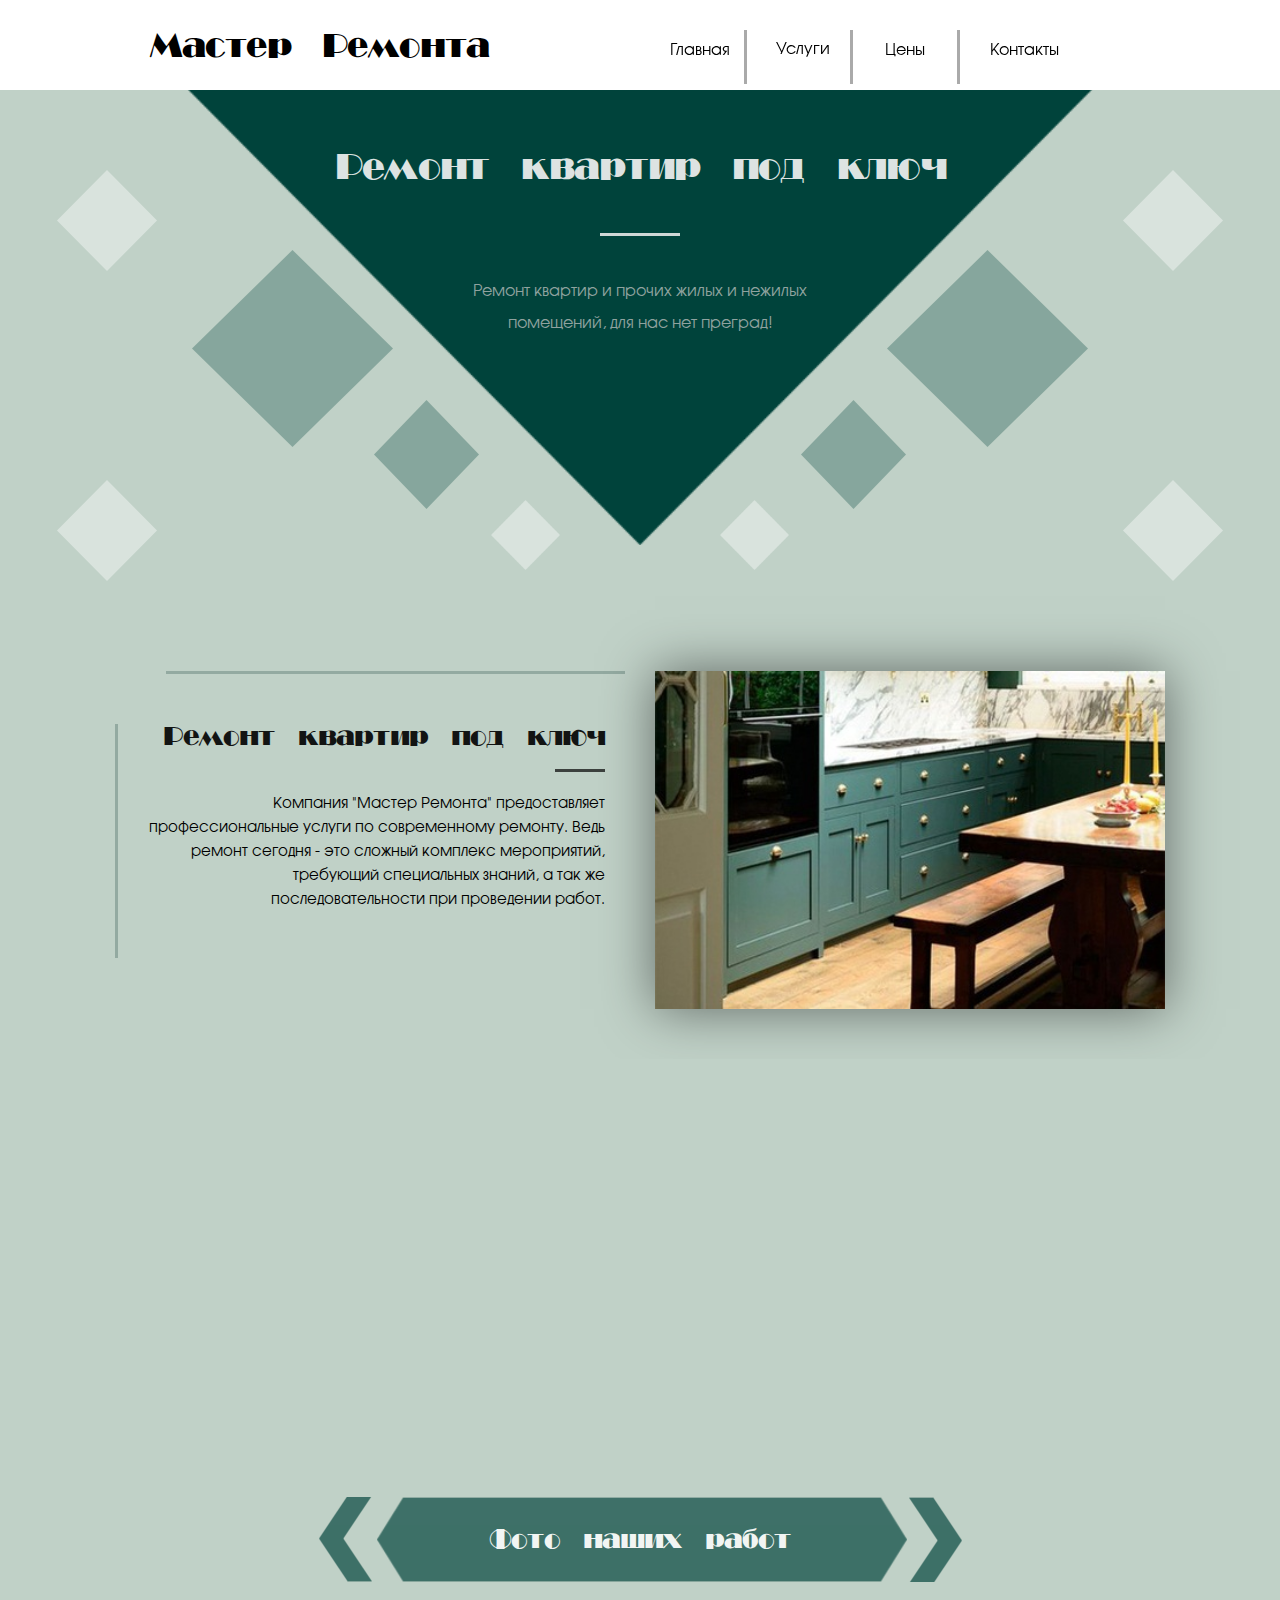
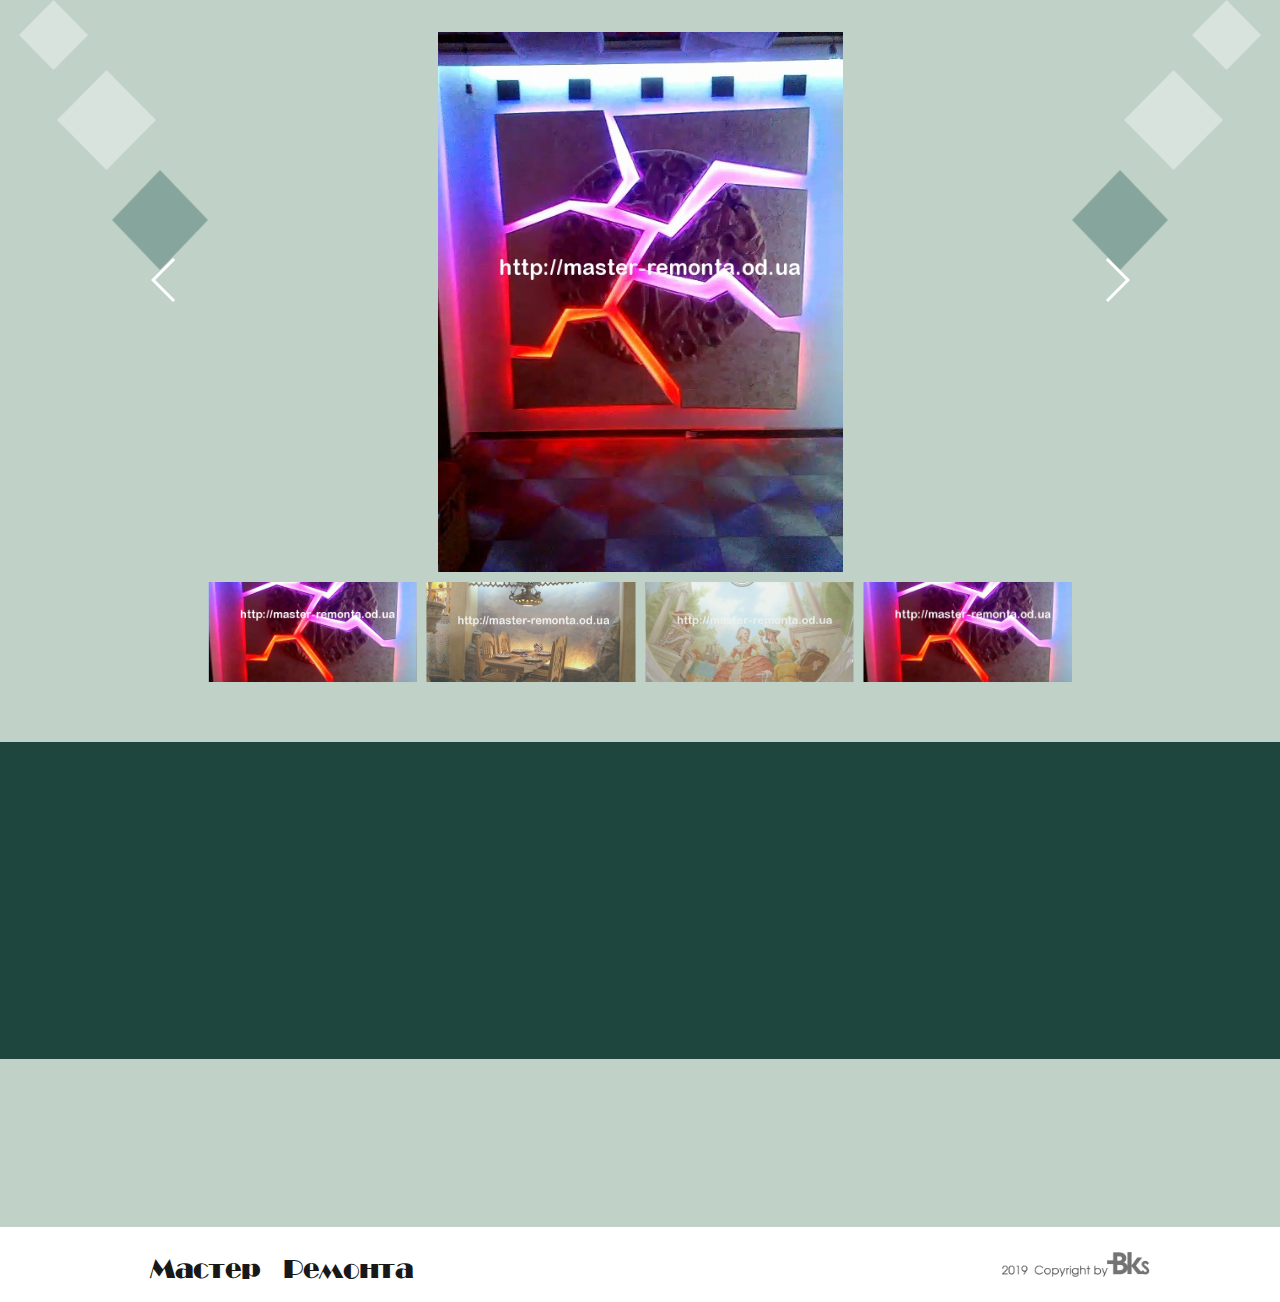
<file: services/renovation.html>
<!DOCTYPE html>
<html lang="ru">
<head>
	<meta charset="UTF-8">
	<meta name="viewport" content="width=device-width"/>
    <meta name="description" content="Качественный ремонт квартир под ключ от компании "Мастер Ремонта""/>
	<title>Ремонт квартир под ключ</title>
	<link rel="stylesheet" href="../css/bootstrap.css">
	<link rel="stylesheet" href="../css/style_main.css">
	<link rel="stylesheet" href="../css/animate.min.css">
	<link rel="stylesheet" type="text/css" href="../css/swiper.min.css">
    <link rel="canonical" href="https://www.master-remonta.od.ua/index.html" />
	<style>
	@font-face {
		font-family: BroadwayTYGRA;
		src: url(../fonts/16203.ttf);
	}
	@font-face {
		font-family: AGAvalancheC;
		src: url(../fonts/16335.otf);
	}
</style>
	<!--<link rel="shortcut icon" href="../img/favicon.png" type="image/x-icon">-->

	<!--[if lte IE 10]>
	<![endif]-->
  	<!--[if lte IE 10]>
   	<div class = "ie" style="width: 100%; height: 100%; margin: 0; padding: 50px; box-sizing: border-box; position: fixed; top: 0; bottom: 0;left: 0; right: 0; font-size: 26px;">
      <p style="width: 80%; margin: auto;text-align: center;">Приносим свои извинения. Данный сайт не может корректно работать в браузере "Internet Explorer" ниже 10(-й) версии.
      Пожалуйста, используйте другой более современный браузер или обновите ваш "Internet Explorer" до 10-11(-й) версии.</p>
   	</div>
 	<![endif]-->
</head>
<body>
<div class="services services_page">
	<div class="first">
		<div class="top_menu">
			<div class="row top_line_menu">
				<div class="col-xl-1 col-0 empty_space"></div>
				<div class="col-xl-4 col-md-4 col-0 logo">Мастер Ремонта</div>
				<div class="col-xl-1 col-0 empty_space"></div>
				<div class="col-xl-1 col-md-2 col-3 cont">
					<div class="top_line_menu_tr"></div>
					<a href="../index.html" class="menu_item">Главная</a>
				</div>
				<div class="col-xl-1 col-md-2 col-3 cont">
					<div class="top_line_menu_tr"></div>
					<ul class="accordion-menu">
  				<li>
							<div class="menu_item dropdownlink">Услуги</div>
							<ul class="submenuItems">
      		<li><a href="plasterboard_works.html">Гипсокартонные работы</a></li>
      		<li><a href="overhaul.html">Капитальный ремонт</a></li>
      		<li><a href="painting_works.html">Малярные работы</a></li>
      		<li><a href="laminate_installation.html">Монтаж ламината</a></li>
      		<li><a href="installation_of_linoleum.html">Монтаж линолеума</a></li>
      		<li><a href="parquet_installation.html">Монтаж паркета</a></li>
      		<li><a href="finishing_work.html">Отделочные работы</a></li>
      		<li><a href="tiled_works.html">Плиточные работы</a></li>
      		<li><a href="renovation.html">Ремонт под ключ</a></li>
      		<li><a href="plumbing_work.html">Сантехнические работы</a></li>
      		<li><a href="plastering_work.html">Штукатурные работы</a></li>
      		<li><a href="electric_installation_work.html">Электромонтажные работы</a></li>
    			</ul>
    		</li>
					</ul>
				</div>
				<div class="col-xl-1 col-md-2 col-3 cont">
					<div class="top_line_menu_tr"></div>
					<a href="../prices/prices.html" class="menu_item">Цены</a>
				</div>
				<div class="col-xl-1 col-md-2 col-3 cont cont_without_border">
					<div class="top_line_menu_tr"></div>
					<a href="../contacts/contacts.html" class="menu_item">Контакты</a>
				</div>
				<div class="col-xl-2 col-0 empty_space"></div>
			</div>
		</div>
		<div class="top_triangle_cont wow fadeInDown" data-wow-duration="2s">
			<div class="top_rectangle">
				<h2>Ремонт квартир под ключ</h2>
			</div>
			<div class="top_triangle">
				<h2>Ремонт квартир под ключ</h2>
				<div class="top_line"></div>
				<p>Ремонт квартир и прочих жилых и нежилых<br> помещений, для нас нет преград!</p>
			</div>
		</div>
		<div class="big_cont">
			<div class="row first_little_light">
				<div class="col-2 rhombus_cont">
					<img class="rot_left" src="../img/little_light_rhombus.png">
				</div>
				<div class="col-8"></div>
				<div class="col-2 rhombus_cont">
					<img class="rot_right" src="../img/little_light_rhombus.png">
				</div>
			</div>
			<div class="row second_little_light">
				<div class="col-2 rhombus_cont">
					<img class="rot_left" src="../img/little_light_rhombus.png">
				</div>
				<div class="col-8"></div>
				<div class="col-2 rhombus_cont">
					<img class="rot_right" src="../img/little_light_rhombus.png">
				</div>
			</div>
			<div class="row md_dark_rhombus_cont">
				<div class="col-6 rhombus_cont left">
					<img class="rot_left" src="../img/md_darck_rhombus.png">
				</div>
				<div class="col-6 rhombus_cont right">
					<img class="rot_right" src="../img/md_darck_rhombus.png">
				</div>
			</div>
			<div class="little_dark_rhombus_cont">
			<div class="row">
				<div class="col-md-2 col-sm-1 col-0 empty_space"></div>
				<div class="col-md-4 col-sm-5 col-6 rhombus_cont rhombus_cont_left">
					<img class="rot_left" src="../img/little_darck_rhombus.png">
				</div>
				<div class="col-md-4 col-sm-5 col-6 rhombus_cont rhombus_cont_right">
					<img class="rot_right" src="../img/little_darck_rhombus.png">
				</div>
				<div class="col-md-2 col-sm-1 col-0 empty_space"></div>
			</div>
		</div>
		<div class="row third_little_light">
				<div class="col-6 rhombus_cont rhombus_cont_left">
					<img class="rot_left" src="../img/little_light_rhombus.png">
				</div>
				<div class="col-6 rhombus_cont rhombus_cont_right">
					<img class="rot_right" src="../img/little_light_rhombus.png">
				</div>
			</div>
		</div>
	</div>
	<div class="second">
		<div class="row text_img">
			<div class="wow fadeInLeft col-lg-6 left" data-wow-duration="2s">
				<div class="empty"></div>
				<div class="content_left">
					<h3>Ремонт квартир под ключ</h3>
					<div class="line"></div>
					<p>Компания "Мастер Ремонта" предоставляет профессиональные услуги по современному ремонту. Ведь ремонт сегодня - это сложный комплекс мероприятий, требующий специальных знаний, а так же последовательности при проведении работ.</p>
				</div>
			</div>
			<div class="col-lg-6 second_img_right">
				<img class="wow fadeInRight"  data-wow-duration="2s" src="../img/background_img/renovation_1.jpg">
			</div>
		</div>
		<div class="row text_img_down">
			<div class="col-lg-6 second_img_left">
				<img class="wow fadeInLeft"  data-wow-duration="2s" src="../img/background_img/renovation_2.jpg">
			</div>
			<div class="wow fadeInRight col-lg-6 right" data-wow-duration="2s">
				<div class="content_right">
					<p>Наши специалисты помогут как в подборе нового дизайнерского решения, так и окажут квалифицированные услуги по проведению косметического ремонта, учтут проведение и размещение всех коммуникаций.</p>
				</div>
				<div class="empty"></div>
			</div>
		</div>
		<div class="our_photos">Фото наших работ</div>
		<div class="slider">
		<div class="swiper-container gallery-top">
					<div class="swiper-wrapper">
						<div class="swiper-slide" style="background-image:url(../img/photo/renovation/001.jpg)"></div><div class="swiper-slide" style="background-image:url(../img/photo/renovation/002.jpg)"></div><div class="swiper-slide" style="background-image:url(../img/photo/renovation/003.jpg)"></div>
					</div>
					<div class="swiper-button-next swiper-button-white"></div>
					<div class="swiper-button-prev swiper-button-white"></div>
				</div>
				<div class="swiper-container gallery-thumbs">
					<div class="swiper-wrapper">
						<div class="swiper-slide" style="background-image:url(../img/photo/renovation/001.jpg)"></div><div class="swiper-slide" style="background-image:url(../img/photo/renovation/002.jpg)"></div><div class="swiper-slide" style="background-image:url(../img/photo/renovation/003.jpg)"></div>
					</div>
				</div>
			</div>
	</div>
	<div class="third">
		<div class="row fourth_little_light">
				<div class="col-1 rhombus_cont">
					<img class="rot_left" src="../img/little_light_rhombus.png">
				</div>
				<div class="col-10"></div>
				<div class="col-1 rhombus_cont">
					<img class="rot_right" src="../img/little_light_rhombus.png">
				</div>
			</div>
			<div class="row fifth_little_light">
				<div class="col-2 rhombus_cont">
					<img class="rot_left" src="../img/little_light_rhombus.png">
				</div>
				<div class="col-8"></div>
				<div class="col-2 rhombus_cont">
					<img class="rot_right" src="../img/little_light_rhombus.png">
				</div>
			</div>
			<div class="row second_little_dark_rhombus_cont">
				<div class="col-3 rhombus_cont">
					<img class="rot_left" src="../img/little_darck_rhombus.png">
				</div>
				<div class="col-6"></div>
				<div class="col-3 rhombus_cont">
					<img class="rot_right" src="../img/little_darck_rhombus.png">
				</div>
			</div>
		<div class="green_line">
			<div class="row">
				<div class="col-sm-5 col-1 img">
					<img class="wow fadeInLeft"  data-wow-duration="2s" src="../img/green_line_left.png">
				</div>
				<a href="../prices/prices.html#prices" class="wow fadeInLeft col-sm-7 col-10 arrow" data-wow-duration="2s">
					<h3>Узнать цены</h3>
					<h5 class="line"></h5>
					<p>Высокое качество работ<br>гарантировано!</p>
					<img src="../img/stars.png">
				</a>
				<div class="col-sm-0 col-1"></div>
			</div>
		</div>
		<div class="hills">
			<img class="wow fadeInUp" data-wow-duration="2s" src="../img/hills.png">
		</div>
		<div class="footer_cont">
			<div class="footer">
				<div class="row">
					<div class="col-sm-6 left">
						<h3>Мастер Ремонта</h3>
					</div>
					<div class="col-sm-6 right">
						<img src="../img/BS_logo.png">
					</div>
				</div>
			</div>
		</div>
	</div>
</div>




	<script src="../js/wow.min.js"></script>
	<script>
		new WOW().init();
	</script>
	<script src="../js/jquery-3.2.1.slim.min.js" ></script>
	<script type="text/javascript">$(window).on('load', function () {
    var $preloader = $('#p_prldr'),
        $svg_anm   = $preloader.find('.svg_anm');
    $svg_anm.fadeOut();
    $preloader.delay(500).fadeOut('slow');
});</script>
	<script src="../js/bootstrap.min.js"></script>
	<script src="../js/jquery.min.js"></script>
	<script src="../js/menu.js"></script>
	<script src="../js/swiper.min.js"></script>
	<script>
		var galleryThumbs = new Swiper('.gallery-thumbs', {
			spaceBetween: 10,
			slidesPerView: 4,
			loop: true,
			freeMode: true,
	      loopedSlides: 5, //looped slides should be the same
	      watchSlidesVisibility: true,
	      watchSlidesProgress: true,
	  });
		var galleryTop = new Swiper('.gallery-top', {
			spaceBetween: 10,
			loop:true,
	      loopedSlides: 5, //looped slides should be the same
	      navigation: {
	      	nextEl: '.swiper-button-next',
	      	prevEl: '.swiper-button-prev',
	      },
	      thumbs: {
	      	swiper: galleryThumbs,
	      },
	  });
	</script>
</body>
</html>
</file>
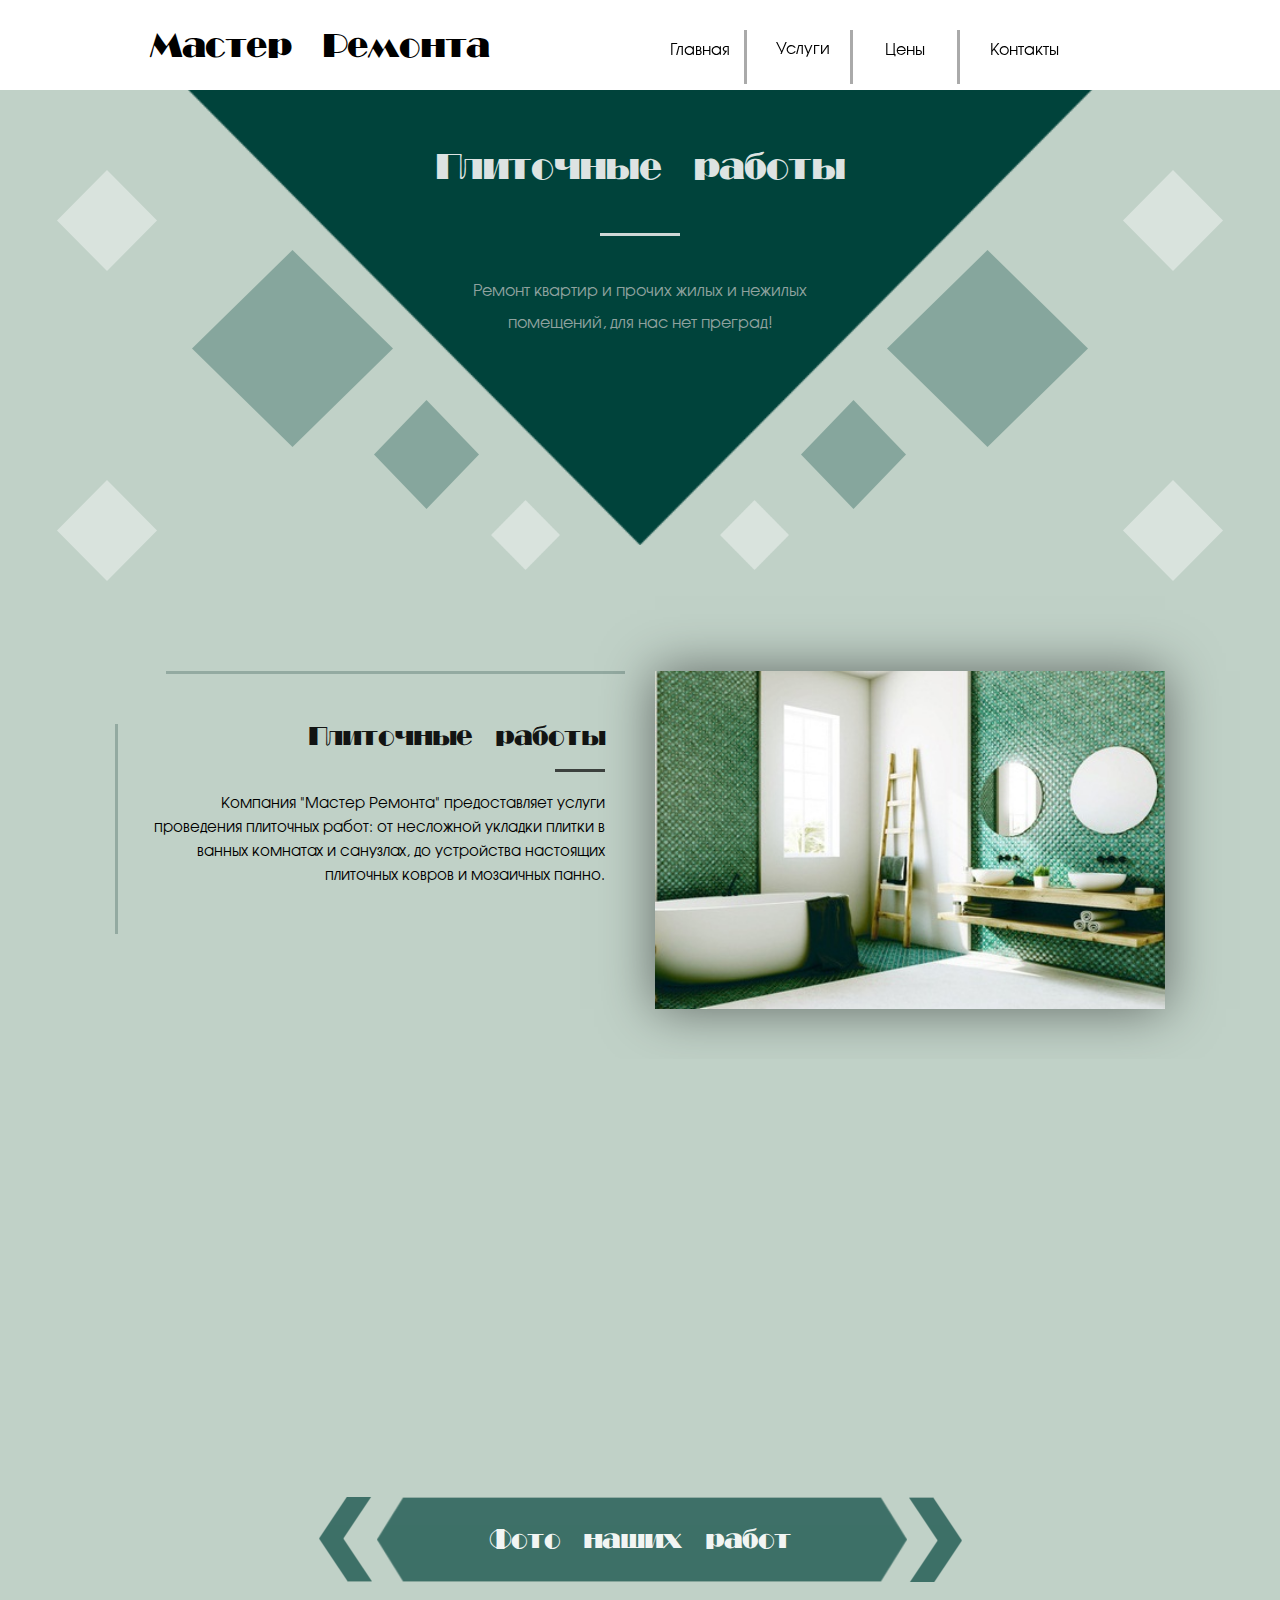
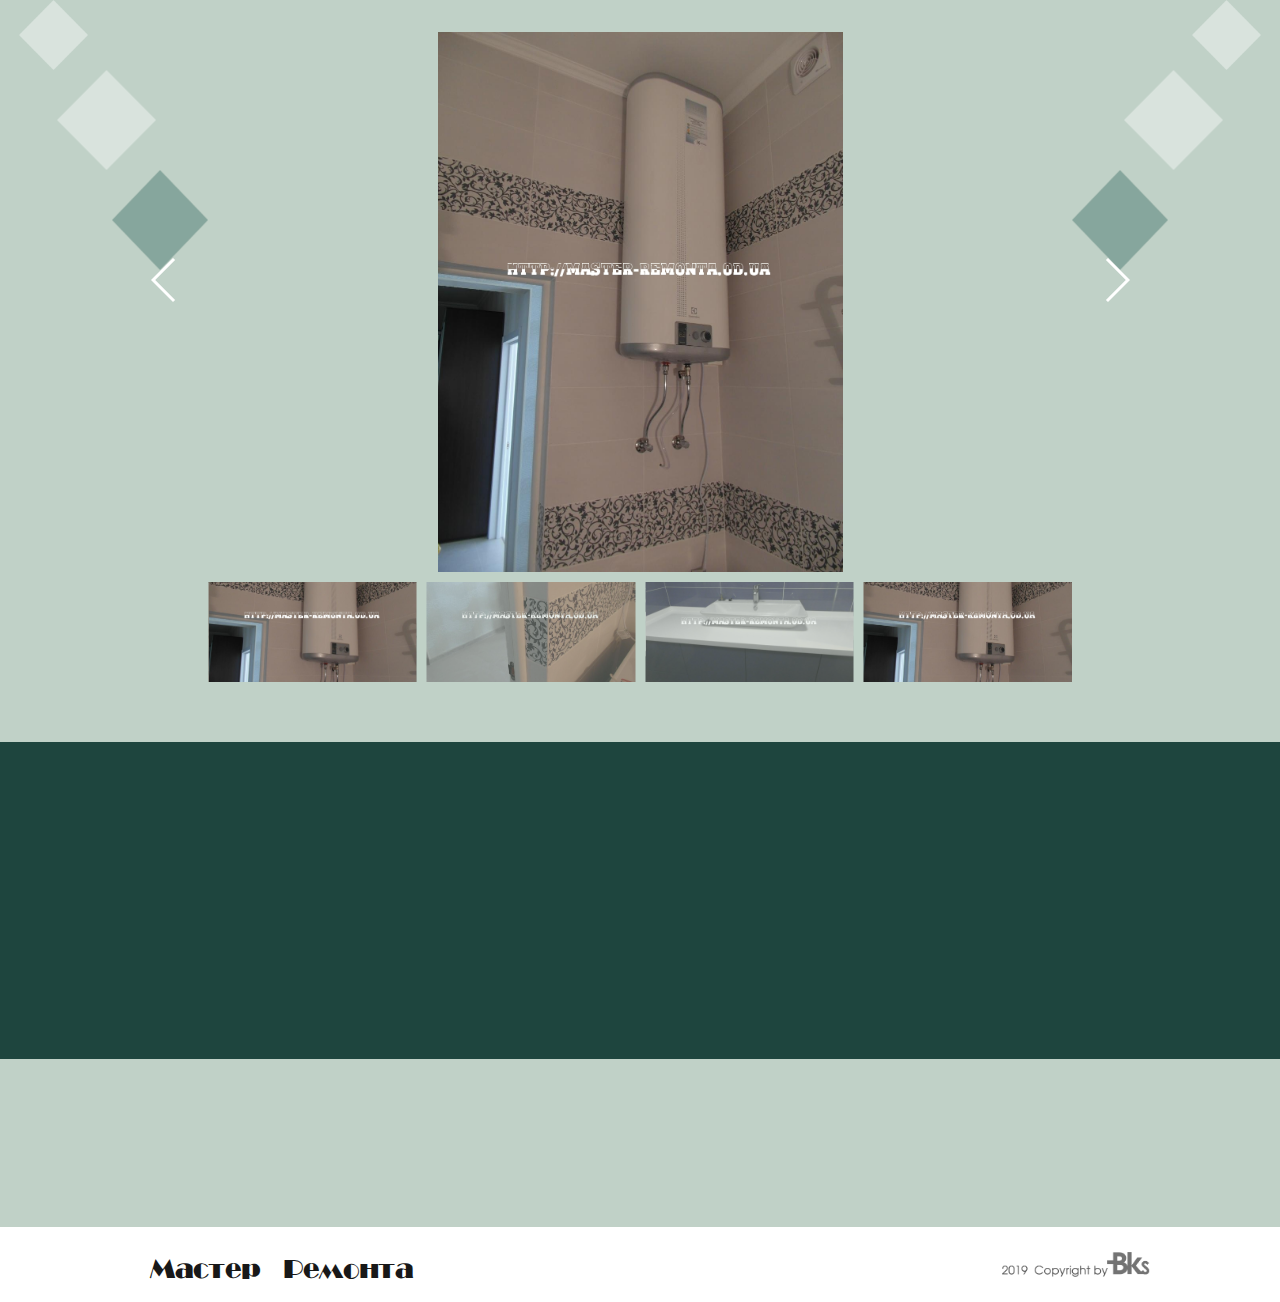
<file: services/tiled_works.html>
<!DOCTYPE html>
<html lang="ru">
<head>
	<meta charset="UTF-8">
	<meta name="viewport" content="width=device-width"/>
    <meta name="description" content="Качественные плиточные работы от компании "Мастер Ремонта""/>
	<title>Плиточные работы</title>
	<link rel="stylesheet" href="../css/bootstrap.css">
	<link rel="stylesheet" href="../css/style_main.css">
	<link rel="stylesheet" href="../css/animate.min.css">
	<link rel="stylesheet" type="text/css" href="../css/swiper.min.css">
    <link rel="canonical" href="https://www.master-remonta.od.ua/index.html" />
	<style>
	@font-face {
		font-family: BroadwayTYGRA;
		src: url(../fonts/16203.ttf);
	}
	@font-face {
		font-family: AGAvalancheC;
		src: url(../fonts/16335.otf);
	}
</style>
	<!--<link rel="shortcut icon" href="../img/favicon.png" type="image/x-icon">-->

	<!--[if lte IE 10]>
	<![endif]-->
  	<!--[if lte IE 10]>
   	<div class = "ie" style="width: 100%; height: 100%; margin: 0; padding: 50px; box-sizing: border-box; position: fixed; top: 0; bottom: 0;left: 0; right: 0; font-size: 26px;">
      <p style="width: 80%; margin: auto;text-align: center;">Приносим свои извинения. Данный сайт не может корректно работать в браузере "Internet Explorer" ниже 10(-й) версии.
      Пожалуйста, используйте другой более современный браузер или обновите ваш "Internet Explorer" до 10-11(-й) версии.</p>
   	</div>
 	<![endif]-->
</head>
<body>
<div class="services services_page">
	<div class="first">
		<div class="top_menu">
			<div class="row top_line_menu">
				<div class="col-xl-1 col-0 empty_space"></div>
				<div class="col-xl-4 col-md-4 col-0 logo">Мастер Ремонта</div>
				<div class="col-xl-1 col-0 empty_space"></div>
				<div class="col-xl-1 col-md-2 col-3 cont">
					<div class="top_line_menu_tr"></div>
					<a href="../index.html" class="menu_item">Главная</a>
				</div>
				<div class="col-xl-1 col-md-2 col-3 cont">
					<div class="top_line_menu_tr"></div>
					<ul class="accordion-menu">
  				<li>
							<div class="menu_item dropdownlink">Услуги</div>
							<ul class="submenuItems">
      		<li><a href="plasterboard_works.html">Гипсокартонные работы</a></li>
      		<li><a href="overhaul.html">Капитальный ремонт</a></li>
      		<li><a href="painting_works.html">Малярные работы</a></li>
      		<li><a href="laminate_installation.html">Монтаж ламината</a></li>
      		<li><a href="installation_of_linoleum.html">Монтаж линолеума</a></li>
      		<li><a href="parquet_installation.html">Монтаж паркета</a></li>
      		<li><a href="finishing_work.html">Отделочные работы</a></li>
      		<li><a href="tiled_works.html">Плиточные работы</a></li>
      		<li><a href="renovation.html">Ремонт под ключ</a></li>
      		<li><a href="plumbing_work.html">Сантехнические работы</a></li>
      		<li><a href="plastering_work.html">Штукатурные работы</a></li>
      		<li><a href="electric_installation_work.html">Электромонтажные работы</a></li>
    			</ul>
    		</li>
					</ul>
				</div>
				<div class="col-xl-1 col-md-2 col-3 cont">
					<div class="top_line_menu_tr"></div>
					<a href="../prices/prices.html" class="menu_item">Цены</a>
				</div>
				<div class="col-xl-1 col-md-2 col-3 cont cont_without_border">
					<div class="top_line_menu_tr"></div>
					<a href="../contacts/contacts.html" class="menu_item">Контакты</a>
				</div>
				<div class="col-xl-2 col-0 empty_space"></div>
			</div>
		</div>
		<div class="top_triangle_cont wow fadeInDown" data-wow-duration="2s">
			<div class="top_rectangle">
				<h2>Плиточные работы</h2>
			</div>
			<div class="top_triangle">
				<h2>Плиточные работы</h2>
				<div class="top_line"></div>
				<p>Ремонт квартир и прочих жилых и нежилых<br> помещений, для нас нет преград!</p>
			</div>
		</div>
		<div class="big_cont">
			<div class="row first_little_light">
				<div class="col-2 rhombus_cont">
					<img class="rot_left" src="../img/little_light_rhombus.png">
				</div>
				<div class="col-8"></div>
				<div class="col-2 rhombus_cont">
					<img class="rot_right" src="../img/little_light_rhombus.png">
				</div>
			</div>
			<div class="row second_little_light">
				<div class="col-2 rhombus_cont">
					<img class="rot_left" src="../img/little_light_rhombus.png">
				</div>
				<div class="col-8"></div>
				<div class="col-2 rhombus_cont">
					<img class="rot_right" src="../img/little_light_rhombus.png">
				</div>
			</div>
			<div class="row md_dark_rhombus_cont">
				<div class="col-6 rhombus_cont left">
					<img class="rot_left" src="../img/md_darck_rhombus.png">
				</div>
				<div class="col-6 rhombus_cont right">
					<img class="rot_right" src="../img/md_darck_rhombus.png">
				</div>
			</div>
			<div class="little_dark_rhombus_cont">
			<div class="row">
				<div class="col-md-2 col-sm-1 col-0 empty_space"></div>
				<div class="col-md-4 col-sm-5 col-6 rhombus_cont rhombus_cont_left">
					<img class="rot_left" src="../img/little_darck_rhombus.png">
				</div>
				<div class="col-md-4 col-sm-5 col-6 rhombus_cont rhombus_cont_right">
					<img class="rot_right" src="../img/little_darck_rhombus.png">
				</div>
				<div class="col-md-2 col-sm-1 col-0 empty_space"></div>
			</div>
		</div>
		<div class="row third_little_light">
				<div class="col-6 rhombus_cont rhombus_cont_left">
					<img class="rot_left" src="../img/little_light_rhombus.png">
				</div>
				<div class="col-6 rhombus_cont rhombus_cont_right">
					<img class="rot_right" src="../img/little_light_rhombus.png">
				</div>
			</div>
		</div>
	</div>
	<div class="second">
		<div class="row text_img">
			<div class="wow fadeInLeft col-lg-6 left" data-wow-duration="2s">
				<div class="empty"></div>
				<div class="content_left">
					<h3>Плиточные работы</h3>
					<div class="line"></div>
					<p>Компания "Мастер Ремонта" предоставляет услуги проведения плиточных работ: от несложной укладки плитки в ванных комнатах и санузлах, до устройства настоящих плиточных ковров и мозаичных панно.</p>
				</div>
			</div>
			<div class="col-lg-6 second_img_right">
				<img class="wow fadeInRight"  data-wow-duration="2s" src="../img/background_img/tiled_works_1.jpg">
			</div>
		</div>
		<div class="row text_img_down">
			<div class="col-lg-6 second_img_left">
				<img class="wow fadeInLeft"  data-wow-duration="2s" src="../img/background_img/tiled_works_2.jpg">
			</div>
			<div class="wow fadeInRight col-lg-6 right" data-wow-duration="2s">
				<div class="content_right">
					<p>Высококвалифицированные специалисты и мастера своего дела, которые работают в нашей компании, выполнят плиточные работы любой сложности в сжатые сроки, умело, со вкусом, учитывая все нюансы каждого помещения, требования и пожелания заказчиков.</p>
				</div>
				<div class="empty"></div>
			</div>
		</div>
		<div class="our_photos">Фото наших работ</div>
		<div class="slider">
		<div class="swiper-container gallery-top">
					<div class="swiper-wrapper">
						<div class="swiper-slide" style="background-image:url(../img/photo/plumbing_work/001.jpg)"></div><div class="swiper-slide" style="background-image:url(../img/photo/plumbing_work/002.jpg)"></div><div class="swiper-slide" style="background-image:url(../img/photo/plumbing_work/003.jpg)"></div>
					</div>
					<div class="swiper-button-next swiper-button-white"></div>
					<div class="swiper-button-prev swiper-button-white"></div>
				</div>
				<div class="swiper-container gallery-thumbs">
					<div class="swiper-wrapper">
						<div class="swiper-slide" style="background-image:url(../img/photo/plumbing_work/001.jpg)"></div><div class="swiper-slide" style="background-image:url(../img/photo/plumbing_work/002.jpg)"></div><div class="swiper-slide" style="background-image:url(../img/photo/plumbing_work/003.jpg)"></div>
					</div>
				</div>
			</div>
	</div>
	<div class="third">
		<div class="row fourth_little_light">
				<div class="col-1 rhombus_cont">
					<img class="rot_left" src="../img/little_light_rhombus.png">
				</div>
				<div class="col-10"></div>
				<div class="col-1 rhombus_cont">
					<img class="rot_right" src="../img/little_light_rhombus.png">
				</div>
			</div>
			<div class="row fifth_little_light">
				<div class="col-2 rhombus_cont">
					<img class="rot_left" src="../img/little_light_rhombus.png">
				</div>
				<div class="col-8"></div>
				<div class="col-2 rhombus_cont">
					<img class="rot_right" src="../img/little_light_rhombus.png">
				</div>
			</div>
			<div class="row second_little_dark_rhombus_cont">
				<div class="col-3 rhombus_cont">
					<img class="rot_left" src="../img/little_darck_rhombus.png">
				</div>
				<div class="col-6"></div>
				<div class="col-3 rhombus_cont">
					<img class="rot_right" src="../img/little_darck_rhombus.png">
				</div>
			</div>
		<div class="green_line">
			<div class="row">
				<div class="col-sm-5 col-1 img">
					<img class="wow fadeInLeft"  data-wow-duration="2s" src="../img/green_line_left.png">
				</div>
				<a href="../prices/prices.html#prices" class="wow fadeInLeft col-sm-7 col-10 arrow" data-wow-duration="2s">
					<h3>Узнать цены</h3>
					<h5 class="line"></h5>
					<p>Высокое качество работ<br>гарантировано!</p>
					<img src="../img/stars.png">
				</a>
				<div class="col-sm-0 col-1"></div>
			</div>
		</div>
		<div class="hills">
			<img class="wow fadeInUp" data-wow-duration="2s" src="../img/hills.png">
		</div>
		<div class="footer_cont">
			<div class="footer">
				<div class="row">
					<div class="col-sm-6 left">
						<h3>Мастер Ремонта</h3>
					</div>
					<div class="col-sm-6 right">
						<img src="../img/BS_logo.png">
					</div>
				</div>
			</div>
		</div>
	</div>
</div>




	<script src="../js/wow.min.js"></script>
	<script>
		new WOW().init();
	</script>
	<script src="../js/jquery-3.2.1.slim.min.js" ></script>
	<script type="text/javascript">$(window).on('load', function () {
    var $preloader = $('#p_prldr'),
        $svg_anm   = $preloader.find('.svg_anm');
    $svg_anm.fadeOut();
    $preloader.delay(500).fadeOut('slow');
});</script>
	<script src="../js/bootstrap.min.js"></script>
	<script src="../js/jquery.min.js"></script>
	<script src="../js/menu.js"></script>
	<script src="../js/swiper.min.js"></script>	
	<script>
		var galleryThumbs = new Swiper('.gallery-thumbs', {
			spaceBetween: 10,
			slidesPerView: 4,
			loop: true,
			freeMode: true,
	      loopedSlides: 5, //looped slides should be the same
	      watchSlidesVisibility: true,
	      watchSlidesProgress: true,
	  });
		var galleryTop = new Swiper('.gallery-top', {
			spaceBetween: 10,
			loop:true,
	      loopedSlides: 5, //looped slides should be the same
	      navigation: {
	      	nextEl: '.swiper-button-next',
	      	prevEl: '.swiper-button-prev',
	      },
	      thumbs: {
	      	swiper: galleryThumbs,
	      },
	  });
	</script>
</body>
</html>
</file>
<file: css/style_main.css>
body {
	background-color: #c0d1c7;
}
/*параметры навигационного меню*/
.top_menu {
	background-color: #ffffff;
	padding: 30px 0;
	width: 100%;
	position: fixed;
	z-index: 9999;
	height: 90px;
} 

.top_line_menu {
	margin: 0;
}
/*Логотип "Мастер ремонта"*/
.logo {
	font-size: 27px;
	font-family: "BroadwayTYGRA";
	color: rgba(0, 0, 0);
	line-height: 1.2;
	text-align: center;
}
/*Центрированние текста внутри пунктов меню*/
.top_line_menu .cont {
	text-align: center;
	border-right: 3px solid #aaaaaa;
}

.top_line_menu .cont_without_border {
	border: none;
}
/*всплывающие треугольники*/
.top_line_menu_tr {
	width: 0;
	height: 0;
	border-left: 15px solid transparent;
	border-right: 15px solid transparent;
	border-top: 20px solid black;
	margin: 0 auto;
	position: relative;
	bottom: 50px;
	transition-duration: 0.5s;
}

.top_line_menu .cont:hover .top_line_menu_tr {
	-webkit-transform: translateY(20px);
	transition-duration: 0.5s;
}

ul {
  list-style: none;
}

.accordion-menu {
	margin: 0;
	padding: 0;
}

li:last-child .dropdownlink {
	border-bottom: 0;
}

.dropdownlink {
	cursor: pointer;
	display: block;
	-webkit-transition: all 0.4s ease-out;
	transition: all 0.4s ease-out;
	position: relative;
	padding: 0 20% 15px 20%;
	bottom: 10px;
}

.submenuItems {
	display: none;
	position: absolute;
	width: 250px;
	left: -60px;
	top: 60.5px;
	background-color: #ffffff;
	padding: 0;
}
.submenuItems li {
	border-bottom: 1px solid #B6B6B6;
	height: auto;
}

.top_line_menu .cont .submenuItems a {
	display: block;
	color: #727272;
	padding: 10px 0;
	-webkit-transition: all 0.4s ease-out;
	transition: all 0.4s ease-out;
	font-size: 16px;
	font-family: "AGAvalancheC";
	line-height: 1;
	position: static;

}
.submenuItems a:hover {
	background-color: #d9e3dd;
}
/*Параметры текста пунктов меню*/
.top_line_menu .cont a, .dropdownlink {
	font-size: 16px;
	font-family: "AGAvalancheC";
	color: rgb(0, 0, 0);
	line-height: 1.2;
	text-decoration: none;
}

.top_line_menu .cont a {
	position: relative;
	bottom: 12px;
	width: 100%;
	padding: 20px 20%;
}
/*Область с верхним зелёным трегольником*/
.top_triangle_cont {
	margin: 0;
	position: absolute;
	width: 100%;
	height: auto;
	text-align: center;
	z-index: -5;
	top: -100px;
}
/*Прямоугольник, появляющийся при размере экрана > 768*/
.top_rectangle {
	background-color: #00433b;
	width: 100%;
}
/*Текст внутри прямоугольника*/
.top_triangle_cont .top_rectangle h2 {
	font-size: 0;
	padding: 0;
	margin: 0;
}
/*Зелёный треугольник*/
.top_triangle {	
	background: url(../img/top_triangle.png);
	background-repeat: no-repeat;
	-webkit-background-size: contain;
	padding-top: 250px;
	height: 800px;
}
/*Заголовок в треугольнике*/
.first h2 {
	font-size: 29px;
	font-family: "BroadwayTYGRA";
	color: #dde3e2;
	line-height: 1.2;
	padding-bottom: 40px;
}
/*Линия в треугольнике*/
.top_line {
	width: 80px;
	border-top: 3px solid #cfd8d6;
	margin: 0 auto;
	padding-bottom: 40px;
}
/*Текст в треугольнике*/
.top_triangle p {
	font-size: 16px;
	font-family: "AGAvalancheC";
	color: #8fa29f;
	line-height: 2;
}
/*Первая секция*/
.big_cont {
	padding-top: 170px;
}
/*Убираем внешние отступы у рядов*/
.big_cont .row {	
	margin: 0;
}
/*Контейнер с двумя светлыми ромбами напротив центрального ромба*/
.second_little_light {
	position: absolute;
	width: 100%;
	top: 650px;
}
/*Центрирование ромбов относительно контейнеров*/
.rhombus_cont {
	text-align: center;
}
/*Контейнер с ромбами-картинками*/
.rhombus_img_cont {
	position: absolute;
	z-index: 10;
	width: 100%;
	overflow: hidden;
}
/*Центрированние картинок*/
.rhombus_img {
	text-align: center;
}
/*Вращение всех ромбов*/
img.rot_left {
  animation: 5s linear 0s normal none infinite running rot_left;
  -webkit-animation: 50s linear 0s normal none infinite running rot_left;
}
@keyframes rot_left {
  0% {
    transform: rotate(0deg);
  }
  100% {
    transform: rotate(360deg);
  }
}
@-webkit-keyframes rot_left {
  0% {
    transform: rotate(0deg);
  }
  100% {
    transform: rotate(360deg);
  }
}

img.rot_right {
  animation: 5s linear 0s normal none infinite running rot_right;
  -webkit-animation: 50s linear 0s normal none infinite running rot_right;
}
@keyframes rot_right {
  0% {
    transform: rotate(360deg);
  }
  100% {
    transform: rotate(0deg);
  }
}
@-webkit-keyframes rot_right {
  0% {
    transform: rotate(360deg);
  }
  100% {
    transform: rotate(0deg);
  }
}
/*Контейнер с центральным ромбом и текстом в нём*/
.big_cont .rhombus_text {
	margin-top: 130px;
	padding-top: 150px;
	height: 600px;
	background: url(../img/middle_rhombus.png);
	background-position: center;
	background-repeat: no-repeat;
}
/*Оступы сверху у текста*/
.rhombus_text .rhombus_cont {
	padding-top: 100px;
}
/*Левый текст прижимается к правому краю контейнера*/
.rhombus_text .left {
	text-align: right;
}
/*Параметры заголовков*/
.rhombus_text h3, .second h3,
.third .arrow h3, .footer h3 {
	font-size: 21px;
	font-family: "BroadwayTYGRA";
	color: rgba(0, 0, 0);
	opacity: 0.9;
	line-height: 1.2;
	padding-bottom: 20px;
	margin: 0;
}
/*Линии в центральном ромбе*/
.rhombus_text .line {
	width: 60px;
	padding-bottom: 20px;	
}
/*Линия слева*/
.rhombus_text .left .line {
	margin-left: auto;
	margin-right: 25px;
	border-top: 3px solid #bbbdbc;
}
/*Линия справа*/
.rhombus_text .right .line {
	margin-right: auto;
	margin-left: 25px;
	border-top: 3px solid #d2dcd6;
}
/*Параметры текста в центральном ромбе*/
.rhombus_text p, .second p, 
.third .arrow p  {
	font-size: 12.5px;
	font-family: "AGAvalancheC";
	color: rgb(0, 0, 0);
	line-height: 1.6;
}

.contacts .second p {
	font-size: 25px;
}

.contacts .second .content_right p {
	font-size: 30px;
}
/*Контейнер с большими тёмными ромбами*/
.md_dark_rhombus_cont {
	position: absolute;
	width: 100%;
	top: 750px;
	z-index: -5;
}
/*Параметры левого тёмного ромба*/
.md_dark_rhombus_cont .left {
	text-align: left;
	padding-left: 15%;
}
/*Параметры правого тёмного ромба*/
.md_dark_rhombus_cont .right {
	text-align: right;
	padding-right: 15%;
}
/*Контейнер с маленькими тёмными ромбами*/
.little_dark_rhombus_cont {
	width: 100%;
	position: absolute;
	top: 900px;
}
/*Отступы у рядов с текстом и картинками*/
.second .row {
	padding: 50px 100px 0 100px;
	margin: 0;
	overflow: hidden;
} 
/*Параметры контейнера с правой картинкой*/
.second_img_right {
	text-align: left;
	padding: 0;
}
/*Параметры контейнера с левой картинкой*/
.second_img_left {
	text-align: right;
	padding: 0;
}
/*Контейнер с текстом слева*/
.second .content_right {
	padding: 0 20px 30px 20px;
	border-right: 3px solid #93aaa1;
}
/*Контейнер с текстом справа*/
.second .content_left {
	padding: 0 20px 30px 20px;
	border-left: 3px solid #93aaa1;
	text-align: right;
}
/*Верхняя граница*/
.second .left .empty {
	width: 90%;
	border-top: 3px solid #93aaa1;
	padding-bottom: 50px;
	margin-left: auto;
}
/*Нижняя граница*/
.second .right .empty {
	width: 90%;
	border-bottom: 3px solid #93aaa1;
	padding-bottom: 50px;	
}
/*Линия между текстом и заголовком*/
.second .line {
	width: 50px;
	border-top: 3px solid #1a1d1b;
	opacity: 0.8;
	margin-right: auto;
	padding-bottom: 20px;
}
/*Левая линия между текстом и заголовком*/
.second .content_left .line {
	margin-right: 0;
	margin-left: auto;
}
/*Параметры текста*/
.second p {
	font-size: 15px;
}
/*Текст справа прижимаем к левому краю*/
.second .content_right .text_left {
	text-align: left;
	line-height: 2.5;
}
/*Третья секция*/
.third {
	padding-top: 60px;
	overflow: hidden;
}
/*Убираем отступы в рядах третьей секции*/
.third .row {
	margin: 0;
	padding: 0;
}

/*Фон зелёной линии со стрелкой*/
.green_line {
	background-color: #1e453e;
	width: 100%;
	padding: 30px 0;
}
/*Центрированние ромба с картинкой в зелёной линии*/
.green_line .img {
	text-align: right;
}
/*Параметры стрелки*/
.green_line .arrow {
	background: url(../img/green_line_right.png);
	margin-top: 10px;
	background-repeat: no-repeat;
	padding: 35px 0 0 130px;
	text-decoration: none;	
}

.services_page .green_line .arrow {
	transition-duration: 0.5s;
}

.services_page .green_line .arrow:hover {
	-webkit-transform: translateX(50px);
	transition-duration: 0.5s;
}
/*Заголовок в стрелке*/
.third .arrow h3 {
	font-size: 25px;
	color: rgb(0, 0, 0);
}
/*Линия в стрелке*/
.third .arrow .line {
	width: 70px;
	border-top: 3px solid #111211;
	opacity: 0.8;
	margin-right: auto;
	padding-bottom: 20px;
}
/*Текст в стрелке*/
.third .arrow p {
	font-size: 16px;
	padding-bottom: 20px;
}
/*Контейнер с картинкой гор*/
.hills {
	width: 100%;
	padding-top: 50px;
}
/*Картинка гор*/
.hills img {
	width: 100%;
}
/*Контейнер с подвалом*/
.footer_cont {
	position: relative;
	z-index: 9999;
}
/*Подвал сайта*/
.footer {
	background-color: #ffffff;
	padding: 20px 0;
}
/*Отступы слева*/
.footer .left {
	padding-left: 150px;
	padding-top: 10px;
}
/*Отступы справа*/
.footer .right {
	padding-right: 130px;
	text-align: right;
}

.footer .right img {
	margin-top: 5px;
	width: 30%;
}

/*Заголовок в подвале*/
.footer h3 {
	padding: 0;
}

.services .big_cont .second_little_light {
	top: 480px;
}

.services .big_cont .md_dark_rhombus_cont {
	top: 250px;
}

.services .big_cont .little_dark_rhombus_cont {
	top: 400px;
}

.services .third_little_light {
	position: absolute;
	width: 100%;
	top: 500px;
	height: 70px;
}

.services .third_little_light .rhombus_cont {
    height: 100%;
}

.services .third_little_light .rhombus_cont_left {
	text-align: right;
	padding-right: 80px;
}

.services .third_little_light .rhombus_cont_right {
	text-align: left;
	padding-left: 80px;
}

.services .third_little_light img {
	height: 100%;
}

.services .second .text_img {
	padding-top: 350px;
}

.services .second .left,
.services .second .right,
.services .second .content_right {
	padding-top: 50px;
}  

.services .second .second_img_right {
	padding-top: 50px;
	padding-bottom: 50px;
}

.services .second_img_right {
	text-align: left;
	padding: 0 15px;
}
/*Параметры контейнера с левой картинкой*/
.services .second_img_left {
	text-align: right;
	padding: 0 15px;
}

.services .second .second_img_left img, 
.services .second .second_img_right img {
    width: 100%;
}

.services .text_img_down {
	padding-bottom: 50px;
}

.services .text_img .second_img_right img,
.services .text_img_down .second_img_left img {
	box-shadow: 0 0 50px rgba(0,0,0,0.5);
}

.services .third .fourth_little_light {
	position: absolute;	
	width: 100%;
    top: 1600px;
    height: 70px;
}

.services .third .fifth_little_light {
	position: absolute;
	width: 100%;
    height: 100px;
    top: 1670px;
}


.services .third .second_little_dark_rhombus_cont {
	position: absolute;
	width: 100%;
    height: 100px;
    top: 1770px;
}

.services .third .fourth_little_light .row,
.services .third .fifth_little_light .row,
.services .third .second_little_dark_rhombus_cont .row,
.services .third .fourth_little_light .rhombus_cont,
.services .third .fifth_little_light .rhombus_cont,
.services .third .second_little_dark_rhombus_cont .rhombus_cont, 
.services .third .fourth_little_light img,
.services .third .fifth_little_light img,
.services .third .second_little_dark_rhombus_cont img {
    height: 100%;
}

.our_photos {
	background: url(../img/our_photos.png);
	background-repeat: no-repeat;
	background-position: center;
	font-size: 21px;
	font-family: "BroadwayTYGRA";
	color: rgba(255, 255, 255);
	opacity: 0.8;
	line-height: 1.2;
	text-align: center;
	padding: 30px 0;
}

/*слайдер*/
.slider {
    height: 700px;
    width: 100%;
    padding: 50px 100px 50px 100px;
}

.swiper-container {
    width: 80%;    
    margin-left: auto;
    margin-right: auto;    
}
.swiper-slide {
    background-size: cover;
    background-position: center;
}
.gallery-top {
    height: 90%;
    width: 100%;
}
.gallery-thumbs {
    height: 20%;
    box-sizing: border-box;
    padding: 10px 0;
}

.gallery-top .swiper-slide {
    background-size: contain;
    background-repeat: no-repeat;
}

.gallery-thumbs .swiper-slide {
    height: 100%;
    opacity: 0.7;
}
.gallery-thumbs .swiper-slide-thumb-active {
    opacity: 1;
}

.map {
	width: 100%;
	height: 400px;
}

.map iframe {
	width: 100%;
	height: 100%;
}

.prices .services .second {
	padding-top: 400px;
	padding-left: 10%;
	padding-right: 10%;
}

.prices .services .second .prices_top {
	padding: 5px 0;
	margin: 20px 0 0 0;
	cursor: pointer;
	background-color: #1e453e;
}

.prices .services .second h4,
.prices .services .second .plus {	
	color: #d9e3dd;
	margin: 0;
	padding-left: 20px;	
	font-family: "AGAvalancheC";
}

.prices .services .second .plus {
	font-size: 20px;
	padding-left: 0;
}

.prices .services .second table {
	color: #1e453e;
	width: 100%;
}
.prices .services .second table tr {
	border: 1px solid #1e453e;	
	color: #1e453e;	
	font-family: "AGAvalancheC";
}

.prices .services .second table tr:hover td {
	background-color: #d9e3dd;
}

.prices .services .second table td {
	padding-left: 30px;	
}

.prices .services .second table {
	margin-bottom: 50px;
	display: none;
}




@media screen and (min-width: 1600px) {

.top_triangle {
	-webkit-background-size: cover;
	height: 800px;
}

.prices .services .second {
	padding-top: 550px;
}

}

@media screen and (min-width: 1400px) {

.services .big_cont .second_little_light {
    top: 640px;
}

.services .big_cont .md_dark_rhombus_cont {
    top: 300px;
}

.services .big_cont .little_dark_rhombus_cont {
    top: 500px;
}

.services .third_little_light {
    top: 650px;
}

.services .second .text_img {
    padding-top: 450px;
}

.services .second .second_img_left img, 
.services .second .second_img_right img {
    width: 80%;
}

}

@media screen and (max-width: 1250px) {

.services .second .left h3 {
	text-align: center;
	margin: 0 auto;
}

.contacts .services .second .left h3 {
	text-align: right;
	margin: auto;
}

}

@media screen and (max-width: 1200px) {

.top_line_menu .cont a {
	padding: 20px 30%;
}

.top_triangle_cont {
	top: -50px;
}

.top_triangle {
	
	padding-top: 150px;
}

.logo {
	font-size: 23px;
	padding-top: 3px;
}

.top_line_menu .empty_space {
	padding: 0;
	margin: 0;
	width: 0;
}

.first h2 {
	font-size: 25px;
}

.submenuItems {
	width: 250px;
	left: -20px;
}

.big_cont .rhombus_img img {
	width: 100%;
}

.big_cont .rhombus_text {
	margin-top: 12%;
}

.rhombus_img_cont {
	top: 240px;
}

.rhombus_text .rhombus_cont_left {
	text-align: left;
	padding-left: 50px;
}

.rhombus_text .rhombus_cont_right {
	text-align: right;
	padding-right: 50px;
}

.md_dark_rhombus_cont .left {
	padding-left: 5%;
}

.md_dark_rhombus_cont .right {
	padding-right: 5%;
}

.footer .right img {
	width: 40%;
}

.second p {
	font-size: 12.5px;
}

.second .second_img_left img, 
.second .second_img_right img {
    width: 100%;
}

.second .left .text_left {
	padding-left: 0;
}

.green_line {
	height: 250px;
	padding: 30px 0;
}

.green_line .row, .green_line .row .img,
.green_line .row .img img {
	height: 100%;
}

.green_line .arrow {
	-webkit-background-size: contain;
	padding: 10px 0 0 100px
}

.green_line .arrow h3 {
	font-size: 18px;
}

.green_line .arrow p {
	font-size: 14px;
	padding-bottom: 10px;
}

.services .big_cont .md_dark_rhombus_cont .left {
	padding-left: 10%;
}

.services .big_cont .md_dark_rhombus_cont .right {
	padding-right: 10%;
}

.contacts .second p {
	font-size: 22px;
}

.contacts .second .content_right p {
	font-size: 22px;
}

.services .second .electric,
.services .second .electric .content_right {
	padding-top: 0;
}

}

@media screen and (max-width: 992px) {

.logo {
	font-size: 17px;
	padding-top: 7px;
}

.first h2 {
	font-size: 20px;
	padding-bottom: 20px
}

.top_line {
	width: 60px;
	padding-bottom: 20px;
}

.top_line_menu .cont a {
	padding: 20px 25%;
}

.top_triangle_cont {
	top: 0;
}

.top_triangle {
	padding-top: 100px;
}

.top_triangle p {
	font-size: 14px;
}

.submenuItems {
	width: 250px;
	left: -40px;
}

.big_cont .rhombus_cont img {
	width: 100%;
}

.rhombus_img_cont {
	top: 230px;
}

.main .second_little_light,
.main .second_little_light .rhombus_cont img {
	height: 0;
	padding: 0;
	margin: 0;
}

.big_cont .rhombus_text {
	margin-top: 5%;
	padding-top: 160px;
}

.rhombus_text .rhombus_cont {
	padding: 0;
	margin: 0;
	width: 0;
}

.rhombus_text h3 {
	font-size: 16px;
	padding-bottom: 10px;
}

.rhombus_text .line {
	width: 40px;
	padding-bottom: 10px;
}

.md_dark_rhombus_cont {
	top: 700px;
	height: 150px;
}

.md_dark_rhombus_cont .rhombus_cont {
    height: 100%;
}

.md_dark_rhombus_cont .left {
	padding-left: 2%;
}

.md_dark_rhombus_cont .right {
	padding-right: 2%;
}

.md_dark_rhombus_cont .rhombus_cont img {
	width: auto;
	height: 100%;
}

.little_dark_rhombus_cont {
	top: 820px;
}

.little_dark_rhombus_cont .rhombus_cont img{
	width: auto;
}

.second .content_left, .second .content_right {
	text-align: left;
}

.second h3 {
	text-align: center;
}

.second .content_left .line,
.second .content_right .line, 
.second .empty {
	margin: 0 auto;
}

.second .content_right {
	padding: 0 20px 0 20px;
}

.second .content_right .text_left {
	margin: 0;
}

.second .left .empty,
.second .right .empty {
	padding-bottom: 20px;
}

.second .content_left,
.second .content_right {
	border-right: 3px solid #93aaa1;
	border-left: 3px solid #93aaa1;
}

.footer .left {
	padding-left: 100px;
}

.footer .right {
	padding-right: 70px;
	text-align: right;
}

.footer h3 {
	font-size: 19px;
}

.footer .right img {
	width: 50%;
}

.services .big_cont {
	padding-top: 170px;
}

.services .big_cont .first_little_light,
.services .big_cont .second_little_light,
.services .big_cont .little_dark_rhombus_cont {
	height: 70px;
}

.services .big_cont .little_dark_rhombus_cont .row,
.services .big_cont .first_little_light .rhombus_cont,
.services .big_cont .second_little_light .rhombus_cont,
.services .big_cont .little_dark_rhombus_cont .row .rhombus_cont {
	height: 100%;
}

.services .big_cont .second_little_light {
	top: 430px;
}

.services .big_cont .third_little_light {
	top: 450px;
	height: 50px;
}

.services .big_cont .third_little_light .rhombus_cont {
    height: 100%; 
}

.services .big_cont .md_dark_rhombus_cont {
	height: 120px;
	top: 230px;
}

.services .big_cont .md_dark_rhombus_cont .rhombus_cont {
    height: 100%; 
}

.services .big_cont .little_dark_rhombus_cont {
	top: 380px;
}

.services .third_little_light .rhombus_cont_left {
	padding-right: 55px;
}

.services .third_little_light .rhombus_cont_right {
	padding-left: 55px;
}

.services .big_cont .rhombus_cont img {
	height: 100%;
	width: auto;
}

.services .second .text_img {
	padding-top: 300px;
}

.our_photos {
	font-size: 18px;
}

.services .third .fourth_little_light {
    height: 0px;
}

.services .third .fifth_little_light {
    height: 0px;
}

.services .third .second_little_dark_rhombus_cont {
    height: 0px;
}

.services .third .fourth_little_light img,
.services .third .fifth_little_light img,
.services .third .second_little_dark_rhombus_cont img {
    height: 0;
}

.slider {
    height: 550px;
    padding: 50px 50px 50px 50px; 
}

.contacts .second p {
	text-align: center;
	font-size: 25px;
}

.contacts .second .content_right p {
	text-align: center;
	font-size: 30px;
}

.contacts .services .second .left h3 {
	text-align: center;
	margin: 0 auto;
}

.prices .services .second h4 {	
	font-size: 18px;	
}

.prices .services .second .plus {
	font-size: 16px;
}

.services .second .electric,
.services .second .electric .content_right {
	padding-top: 50px;
}

}

@media screen and (max-width: 768px) {

.top_menu {
	padding: 10px 0;
	height: auto;
} 

.logo {
	font-size: 0;
	padding: 0;
	margin: 0;
	width: 0;
}

.top_triangle_cont {
	padding-top: 50px;
}

.top_triangle {
	padding-top: 30px;
	margin: 0;
}

.top_line_menu .cont:hover .top_line_menu_tr {
	-webkit-transform: translateY(40px);
}

.submenuItems {
  top: 55px;
}

.big_cont .rhombus_text {
	-webkit-background-size: contain;
	height: 550px;
	padding-top: 160px;
}

.rhombus_text h3 {
	font-size: 16px;
	padding-bottom: 10px;
}

.rhombus_text .line {
	width: 40px;
	padding-bottom: 10px;
}

.rhombus_text p {
	font-size: 12px;
}

.md_dark_rhombus_cont {
	height: 150px;
	top: 650px;
}

.little_dark_rhombus_cont {
	top: 750px;
}

.little_dark_rhombus_cont .empty_space {
	padding: 0;
	margin: 0;
	width: 0;
}

.second .row {
	padding: 50px 20px 0 20px;
}

.services .text_img_down {
	padding-bottom: 50px;
}

.second h3 {
	font-size: 18px;
}

.green_line {
	height: 200px;
	padding: 30px 0;
}

.green_line .arrow {
	-webkit-background-size: contain;
	padding: 10px 0 0 70px
}

.green_line .arrow h3 {
	font-size: 14px;
	padding-bottom: 10px;
}

.green_line .arrow p {
	font-size: 11px;
	margin: 0;
	line-height: 1.2;
	padding-bottom: 10px;
}

.green_line .arrow img {
	width: 30%;
}

.footer .left {
	padding-left: 50px;
}

.footer .right {
	padding-right: 30px;
	text-align: right;
}

.footer h3 {
	font-size: 16px;
}

.our_photos {
	font-size: 16px;
	padding: 15px 0;
	background-size: contain;
}

.slider {
    height: 500px;
    padding: 40px 20px 50px 20px; 
}

.prices .services .second h4 {	
	font-size: 16px;	
}

.prices .services .second .plus {
	font-size: 14px;
}

.prices .services .second table tr {
	font-size: 14px;
}

}

@media screen and (max-width: 650px) {

.big_cont .rhombus_text {
	padding-top: 170px;
}

.rhombus_text h3 {
	font-size: 14px;
	padding-bottom: 10px;
}

.rhombus_text .line {
	width: 30px;
	padding-bottom: 10px;
}

.rhombus_text p {
	font-size: 10.5px;
}

.md_dark_rhombus_cont {
	height: 0;
}

.little_dark_rhombus_cont {
	padding-top: 0;
	top: 700px;
}

.main .little_dark_rhombus_cont .rhombus_cont_left {
	text-align: left;
	padding-left: 5%;
}

.main .little_dark_rhombus_cont .rhombus_cont_right {
	text-align: right;
	padding-right: 5%;
}

.second p {
	font-size: 11px;
}

.services_page .green_line .arrow:hover {
	-webkit-transform: translateX(20px);
}

}

@media screen and (max-width: 576px) {

.top_line_menu .cont {
	padding: 0;
}

.top_line_menu .cont a, .dropdownlink,
.top_line_menu .cont .submenuItems a {
	font-size: 14px;
}

.top_line_menu .cont a {
	padding: 20px 20%;
}

.top_triangle_cont {
	padding: 0;
}

.top_rectangle {
	background-color: #00433b;
	width: 100%;
	height: 100px;
	padding-top: 70px;
}

.top_triangle {
	padding: 0;
}

.top_triangle h2 {
	font-size: 16px;
	padding-bottom: 10px;
}

.top_triangle .top_line {
	padding-bottom: 10px;
}

.top_triangle p {
	font-size: 10px;
}

.dropdownlink {
	bottom: 7.5px;
}

.submenuItems {
	width: 220px;
	left: -40px;
}

.rhombus_img_cont {
	top: 210px;
}

.big_cont .rhombus_text {
	margin-top: 2%;
	height: 400px;
	padding-top: 120px;
}

.little_dark_rhombus_cont {
	height: 50px;
	top: 550px;
}

.little_dark_rhombus_cont .row,
.little_dark_rhombus_cont .row .rhombus_cont, 
.little_dark_rhombus_cont .row img {
	height: 100%;
}

.services_page .green_line .arrow:hover {
	-webkit-transform: translateX(50px);
}

.second .row {
	padding: 50px 0 0 0;
}

.services .text_img_down {
	padding-bottom: 50px;
}

.second .left, .second .right {
	padding: 0 10px;
}

.second .content_left, .second .content_right {
	padding-bottom: 0;
}

.second h3 {
	font-size: 15px;
}

.green_line {
	height: auto;
}

.green_line .arrow {	
	margin: 0;
	background-position: center;
	padding-left: 30%;
}

.green_line .row .img img {
	width: 0;
}

.green_line .arrow h3 {
	font-size: 10px; 
}

.green_line .arrow .line {
	padding-bottom: 10px; 
}

.green_line .arrow p {
	padding-bottom: 0;
}

.hills {
    padding-top: 20px;
}

.footer {
	padding: 10px 0;
}

.footer .right,
.footer .left {
	text-align: center;
	padding: 0;
}

.footer .left h3 {
	padding: 10px 0 20px 0;
}

.footer .right img {
	width: 30%;
}

.our_photos {
	font-size: 12px;
}

.services .big_cont {  
    padding-top: 190px;  
}

.services .big_cont .first_little_light {    
    height: 40px;
}

.services .big_cont .second_little_light {
    height: 0;
}

.services .big_cont .third_little_light {
    height: 40px;
    top: 350px;
}

.services .big_cont .little_dark_rhombus_cont {
    height: 40px;
    top: 270px;
}

.services .big_cont .little_dark_rhombus_cont .rhombus_cont_left {
    text-align: left;
    padding-left: 17%;
}

.services .big_cont .little_dark_rhombus_cont .rhombus_cont_right {
    text-align: right;
    padding-right: 17%;
}

.services .big_cont .md_dark_rhombus_cont {
    height: 0;
}

.services .second .text_img {
    padding-top: 150px;
}

.slider {
    height: 500px;
    padding: 30px 0px 0px 0px; 
}

.swiper-container {
    width: 80%;    
}

.gallery-top {
    height: 70%;
}

.services .third {
    padding-top: 0;
}

.contacts .second p {
	font-size: 20px;
}

.contacts .second .content_right p {
	font-size: 22px;
}

.contacts .services .third {
    padding-top: 50px;
}

.map {
	height: 250px;
}

.prices .services .second {
	padding: 200px 5% 0 5%;
}

.prices .services .third {
	padding-top: 50px;
}

.prices .services .second h4 {	
	font-size: 14px;	
}

.prices .services .second .plus {
	font-size: 10px;
}

.prices .services .second table tr {
	font-size: 12px;
}

}

@media screen and (max-width: 500px) {

.green_line .arrow {
	padding-left: 28%;
}

.services .big_cont {  
    padding-top: 170px;  
}

.services .big_cont .first_little_light {    
    height: 30px;    
}

.services .big_cont .third_little_light {
      height: 30px;
      top: 270px;   
}

.services .third_little_light .rhombus_cont_left {
    padding-right: 15%;
}

.services .third_little_light .rhombus_cont_right {
    padding-left: 15%;
}

.services .big_cont .little_dark_rhombus_cont {
    height: 30px; 
}

.services .big_cont .little_dark_rhombus_cont .rhombus_cont_left {
    padding-left: 5%;
}

.services .big_cont .little_dark_rhombus_cont .rhombus_cont_right {
    padding-right: 5%;
}

.prices .services .second table tr {
	font-size: 10px;
}

}

@media screen and (max-width: 400px) {

.top_line_menu .cont a, .dropdownlink,
.top_line_menu .cont .submenuItems a {
	font-size: 12px;
}

.top_line_menu .cont a {
	padding: 20px 10%;
}

.dropdownlink {
	bottom: 5.5px;
}

.top_triangle {
	padding-top: 10px;
}

.top_triangle .top_line {
	padding-bottom: 15px;
}

.top_triangle_cont .top_rectangle h2 {
	font-size: 14px;
}

.top_triangle h2 {
	font-size: 0;
	padding-bottom: 0;
	margin: 0;
}

.top_triangle p {
	font-size: 9px;
}

.big_cont {
	padding-top: 150px;
}


.big_cont .rhombus_text {
	margin-top: 0;
}

.rhombus_img_cont {
	top: 200px;
}

.second p {
	font-size: 9.3px;
}

.green_line .arrow {
	padding-left: 24%;
}

.footer .right img {
	width: 40%;
}

.services_page .green_line .arrow:hover {
	-webkit-transform: translateX(20px);
}

.services .second .text_img {
    padding-top: 80px;
}

.services .big_cont .first_little_light {    
    height: 20px;    
}

.services .big_cont .third_little_light {
      height: 20px;  
}


.services .big_cont .little_dark_rhombus_cont {
    height: 20px; 
}

.swiper-container {
    width: 90%;    
}

.contacts .second p {
	font-size: 18px;
}

.contacts .second .content_right p {
	font-size: 17px;
}

.prices .services .second h4 {	
	font-size: 12px;	
}

.prices .services .second .plus {
	font-size: 18px;
}

}
</file>
